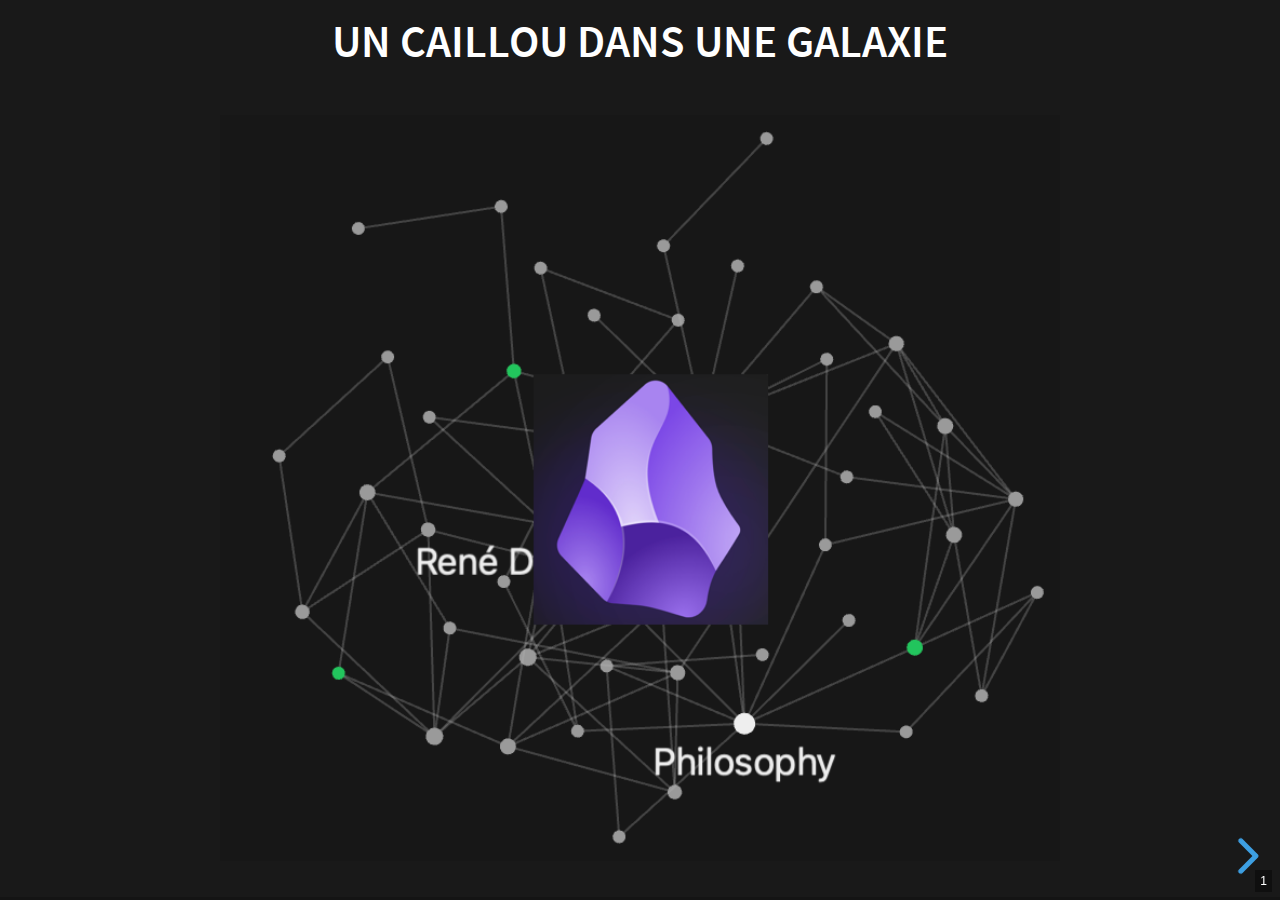
<file: docs/index.html>
<!DOCTYPE html>
<html lang="en">
  <head>
    <meta charset="utf-8" />
    <meta name="viewport" content="width=device-width, initial-scale=1.0, maximum-scale=1.0, user-scalable=no" />

    <title></title>
    <link rel="stylesheet" href="dist/reveal.css" />
    <link rel="stylesheet" href="dist/theme/black.css" id="theme" />
    <link rel="stylesheet" href="plugin/highlight/zenburn.css" />
	<link rel="stylesheet" href="css/layout.css" />
	<link rel="stylesheet" href="plugin/customcontrols/style.css">



    <script defer src="dist/fontawesome/all.min.js"></script>

	<script type="text/javascript">
		var forgetPop = true;
		function onPopState(event) {
			if(forgetPop){
				forgetPop = false;
			} else {
				parent.postMessage(event.target.location.href, "app://obsidian.md");
			}
        }
		window.onpopstate = onPopState;
		window.onmessage = event => {
			if(event.data == "reload"){
				window.document.location.reload();
			}
			forgetPop = true;
		}

		function fitElements(){
			const itemsToFit = document.getElementsByClassName('fitText');
			for (const item in itemsToFit) {
				if (Object.hasOwnProperty.call(itemsToFit, item)) {
					var element = itemsToFit[item];
					fitElement(element,1, 1000);
					element.classList.remove('fitText');
				}
			}
		}

		function fitElement(element, start, end){

			let size = (end + start) / 2;
			element.style.fontSize = `${size}px`;

			if(Math.abs(start - end) < 1){
				while(element.scrollHeight > element.offsetHeight){
					size--;
					element.style.fontSize = `${size}px`;
				}
				return;
			}

			if(element.scrollHeight > element.offsetHeight){
				fitElement(element, start, size);
			} else {
				fitElement(element, size, end);
			}		
		}


		document.onreadystatechange = () => {
			fitElements();
			if (document.readyState === 'complete') {
				if (window.location.href.indexOf("?export") != -1){
					parent.postMessage(event.target.location.href, "app://obsidian.md");
				}
				if (window.location.href.indexOf("print-pdf") != -1){
					let stateCheck = setInterval(() => {
						clearInterval(stateCheck);
						window.print();
					}, 250);
				}
			}
	};


        </script>
  </head>
  <body>
    <div class="reveal">
      <div class="slides"><section  data-markdown><script type="text/template"><!-- .slide: class="drop" -->
<div class="" style="position: absolute; left: 0px; top: 0px; height: 800px; width: 1000px; min-height: 800px; display: flex; flex-direction: column; align-items: center; justify-content: center" absolute="true">

<style>
	.blue-back {
		color: red;
		 background-color: blue;
	}
	.with-border {
		border: 1px solid red;
	}
	.md-typeset pre > code {
	    max-height: 15rem;
     }
</style>


#### Un caillou dans une galaxie 
<img src="assets/galaxyLogo.png" alt="" style="object-fit: scale-down">
</div></script></section><section  data-markdown><script type="text/template"><!-- .slide: class="drop" -->
<div class="" style="position: absolute; left: 0px; top: 0px; height: 800px; width: 1000px; min-height: 800px; display: flex; flex-direction: column; align-items: center; justify-content: center" absolute="true">

<div class="" style="position: absolute; left: 5%; top: 0%; height: 30%; width: 90%; display: flex; flex-direction: column; align-items: center; justify-content: center" >

# introduction

[landing](https://obsidian.md)
et c'est le <span class="blue-back">drame !</span>

</div>

<div class="" style="position: absolute; left: 5%; top: 30%; height: 55%; width: 50%; display: flex; flex-direction: column; align-items: center; justify-content: center" >

<split even gap="0" no-margin wrap="3" align="justify">
<img src="assets/spark.png" alt="" style="width: 400px; object-fit: fill">

<img src="assets/publish.png" alt="" style="width: 400px; object-fit: fill">

<img src="assets/sync.png" alt="" style="width: 400px; object-fit: fill">

</split>
</div>

<div class="" style="position: absolute; left: 50%; top: 30%; height: 55%; width: 45%; display: flex; flex-direction: column; align-items: center; justify-content: center" >

<img src="assets/galaxy.png" alt="" style="width: 400px; object-fit: fill">

</div>

<div class="" style="position: absolute; left: 5%; top: 85%; height: 15%; width: 90%; display: flex; flex-direction: column; align-items: center; justify-content: center" >

<img src="assets/markdownWhat.png" alt="" style="width: 200px; object-fit: fill">

</div>
</div>

<aside class="notes"><p>pour moi</p>
</aside></script></section><section  data-markdown><script type="text/template"><!-- .slide: class="drop" -->
<div class="" style="position: absolute; left: 0px; top: 0px; height: 800px; width: 1000px; min-height: 800px; display: flex; flex-direction: column; align-items: center; justify-content: center" absolute="true">

<img src="assets/markdown.png" alt="" style="object-fit: scale-down">


# <span class="blue-back">++ </span> 

basiquement pas wysiwyg

# ET...
</div></script></section><section  data-markdown><script type="text/template"><!-- .slide: class="drop" -->
<div class="" style="position: absolute; left: 0px; top: 0px; height: 800px; width: 1000px; min-height: 800px; display: flex; flex-direction: column; align-items: center; justify-content: center" absolute="true">

# plugins

14 novembre 2025 : <span style="color:red;">2676</span> !

A vot' bon coeur, y en a pour tous les goûts !
</div></script></section><section  data-markdown><script type="text/template"><!-- .slide: class="drop" -->
<div class="" style="position: absolute; left: 0px; top: 0px; height: 800px; width: 1000px; min-height: 800px; display: flex; flex-direction: column; align-items: center; justify-content: center" absolute="true">

<div class="" style="position: absolute; left: 5%; top: 0%; height: 10%; width: 90%; display: flex; flex-direction: column; align-items: center; justify-content: center" >

# MD editor
</div>

<div class="" style="position: absolute; left: 5%; top: 13%; height: 85%; width: 90%; display: flex; flex-direction: column; align-items: flex-start; justify-content: space-evenly" align="left">

- hybrid MD mode : deux modes d'édition (le livre) selon "source mode" ou non
	- source mode : sous `...`, toggle plus ou moins de détails

<img src="assets/sourceMode.png" alt="" style="display: flex; flex-direction: column; align-items: center; justify-content: center; width: 200px; object-fit: fill; align-self: center">


- reading view : le crayon. affichage lisible 


<img src="assets/sourceReading.png" alt="" style="display: flex; flex-direction: column; align-items: center; justify-content: center; width: 600px; object-fit: fill; align-self: center">


- preview : split right et ensuite "crayon" (command-click sur le livre)
</div>
</div></script></section><section  data-markdown><script type="text/template"><!-- .slide: class="drop" -->
<div class="" style="position: absolute; left: 0px; top: 0px; height: 800px; width: 1000px; min-height: 800px; display: flex; flex-direction: column; align-items: center; justify-content: center" absolute="true">

# Et mes données ?

- du texte (markdown, js, autres)
	- lisible
	- automatisations
- sur ta machine !
	- sauvegardes
	- git
- modèle commercial
	- vend la synchro multi-devices (4$/mois)
	- vend l'exposition internet (8$/mois)
</div></script></section><section  data-markdown><script type="text/template"><!-- .slide: class="drop" -->
<div class="" style="position: absolute; left: 0px; top: 0px; height: 800px; width: 1000px; min-height: 800px; display: flex; flex-direction: column; align-items: center; justify-content: center" absolute="true">

<div class="" style="position: absolute; left: 5%; top: 0%; height: 10%; width: 95%; display: flex; flex-direction: column; align-items: center; justify-content: center" >

# Bien commencer ?
</div>

<div class="" style="position: absolute; left: 5%; top: 18%; height: 15%; width: 90%; display: flex; flex-direction: column; align-items: center; justify-content: center" align="center">

avec un fil rouge<!-- .element: style="color: red" -->
</div>

<div class="" style="position: absolute; left: 5%; top: 22%; height: 70%; width: 90%; display: flex; flex-direction: column; align-items: flex-start; justify-content: space-evenly" align="left">

- feuille de temps et activités
- présentations
- dessins
- charts
</div>

<div class="" style="position: absolute; left: 5%; top: 85%; height: 15%; width: 90%; display: flex; flex-direction: column; align-items: center; justify-content: center" >

trouver les bons plugins <!-- .element: style="background: blue" -->
</div>
</div></script></section><section  data-markdown><script type="text/template"><!-- .slide: class="drop" -->
<div class="" style="position: absolute; left: 0px; top: 0px; height: 800px; width: 1000px; min-height: 800px; display: flex; flex-direction: column; align-items: center; justify-content: center" absolute="true">

# Feuille de temps et activités

<img src="assets/horariresActivites.png" alt="" style="object-fit: scale-down">
</div></script></section><section  data-markdown><script type="text/template"><!-- .slide: class="drop" -->
<div class="" style="position: absolute; left: 0px; top: 0px; height: 800px; width: 1000px; min-height: 800px; display: flex; flex-direction: column; align-items: center; justify-content: center" absolute="true">

# Feuille de temps et activités

- [tasks](https://github.com/obsidian-tasks-group/obsidian-tasks) : base pour les activités
<img src="assets/tasks_plugin_acme.png" alt="" style="width: 400px; object-fit: fill">


- [dataview](https://github.com/blacksmithgu/obsidian-dataview) : vault as a database via API, JavaScript

- [journal](https://github.com/srg-kostyrko/obsidian-journal) : organiser ses notes
</div></script></section><section  data-markdown><script type="text/template"><!-- .slide: class="drop" -->
<div class="" style="position: absolute; left: 0px; top: 0px; height: 800px; width: 1000px; min-height: 800px; display: flex; flex-direction: column; align-items: center; justify-content: center" absolute="true">

<div class="" style="position: absolute; left: 5%; top: 0%; height: 10%; width: 95%; display: flex; flex-direction: column; align-items: center; justify-content: center" >

# tasks (plugin)
</div>

<div class="" style="position: absolute; left: 5%; top: 15%; height: 90%; width: 45%; display: flex; flex-direction: column; align-items: flex-start; justify-content: space-evenly" align="left">

<img src="assets/tasks.png" alt="" style="width: 350px; object-fit: fill">

</div>

<div class="" style="position: absolute; left: 55%; top: 15%; height: 90%; width: 45%; display: flex; flex-direction: column; align-items: flex-start; justify-content: space-evenly" align="left">

<img src="assets/taskDaily.png" alt="" style="width: 350px; object-fit: fill">

</div>
</div></script></section><section  data-markdown><script type="text/template"><!-- .slide: class="drop" -->
<div class="" style="position: absolute; left: 0px; top: 0px; height: 800px; width: 1000px; min-height: 800px; display: flex; flex-direction: column; align-items: center; justify-content: center" absolute="true">

<div class="" style="position: absolute; left: 5%; top: 0%; height: 10%; width: 95%; display: flex; flex-direction: column; align-items: center; justify-content: center" >

# tasks (plugin)
</div>

<div class="" style="position: absolute; left: 5%; top: 15%; height: 10%; width: 95%; display: flex; flex-direction: column; align-items: flex-start; justify-content: space-evenly" align="left">

- commencer petit
</div>

<div class="" style="position: absolute; left: 5%; top: 28%; height: 70%; width: 95%; display: flex; flex-direction: column; align-items: center; justify-content: center" >

````markdown
   ```tasks

   ```
````

<img src="assets/tasks_plugin_mini.png" alt="" style="width: 500px; object-fit: fill">

</div>
</div></script></section><section  data-markdown><script type="text/template"><!-- .slide: class="drop" -->
<div class="" style="position: absolute; left: 0px; top: 0px; height: 800px; width: 1000px; min-height: 800px; display: flex; flex-direction: column; align-items: center; justify-content: center" absolute="true">

<div class="" style="position: absolute; left: 5%; top: 0%; height: 10%; width: 95%; display: flex; flex-direction: column; align-items: center; justify-content: center" >

# tasks (plugin)
</div>

<div class="" style="position: absolute; left: 5%; top: 15%; height: 10%; width: 95%; display: flex; flex-direction: column; align-items: flex-start; justify-content: space-evenly" align="left">

- filtrage
 </div>

<div class="" style="position: absolute; left: 0%; top: 28%; height: 80%; width: 70%; display: flex; flex-direction: column; align-items: center; justify-content: center" >

````markdown
```tasks
(tags includes AM) OR (tags includes PM)
short mode
hide edit button
hide backlink
```
````
</div>
<div class="" style="position: absolute; left: 70%; top: 28%; height: 80%; width: 30%; display: flex; flex-direction: column; align-items: center; justify-content: center" >

<img src="assets/tasks_plugin_filter.png" alt="" style="width: 300px; object-fit: fill">

</div>
</div></script></section><section  data-markdown><script type="text/template"><!-- .slide: class="drop" -->
<div class="" style="position: absolute; left: 0px; top: 0px; height: 800px; width: 1000px; min-height: 800px; display: flex; flex-direction: column; align-items: center; justify-content: center" absolute="true">

<div class="" style="position: absolute; left: 5%; top: 0%; height: 10%; width: 95%; display: flex; flex-direction: column; align-items: center; justify-content: center" >

# dataview (plugin)
</div>

<div class="" style="position: absolute; left: 5%; top: 15%; height: 10%; width: 95%; display: flex; flex-direction: column; align-items: flex-start; justify-content: space-evenly" align="left">

- on prépare la suite
</div>

<div class="" style="position: absolute; left: 5%; top: 28%; height: 80%; width: 95%; display: flex; flex-direction: column; align-items: center; justify-content: center" >


````markdown
```dataview
TASK
WHERE contains(tags, "#AM") OR contains(tags, "#PM")
GROUP BY file.link
```
````

<img src="assets/dataview.png" alt="" style="width: 500px; object-fit: fill">

</div>
</div></script></section><section  data-markdown><script type="text/template"><!-- .slide: class="drop" -->
<div class="" style="position: absolute; left: 0px; top: 0px; height: 800px; width: 1000px; min-height: 800px; display: flex; flex-direction: column; align-items: center; justify-content: center" absolute="true">

<div class="" style="position: absolute; left: 5%; top: 0%; height: 10%; width: 95%; display: flex; flex-direction: column; align-items: center; justify-content: center" >

# dataviewJs
</div>

<div class="" style="position: absolute; left: 5%; top: 15%; height: 10%; width: 95%; display: flex; flex-direction: column; align-items: flex-start; justify-content: space-evenly" align="left">

- Enfin !
</div>

<div class="" style="font-size: 20px; position: absolute; left: 0%; top: 25%; height: 90%; width: 100%; display: flex; flex-direction: column; align-items: center; justify-content: center" align="center">


````markdown
```dataviewjs
function minutes(str) {
  let items = str.split(" ");
  let startItems = items[0].split(":"),
      endItems = items[1].split(":");
  let result = +endItems[0] * 60 + +endItems[1] - (+startItems[0] * 60 + +startItems[1])
  return result
};
function hm(minutes) {
  return String(Math.floor(minutes / 60)).padStart(2, "0") + ":" + String(minutes % 60).padStart(2, "0")
};

let tasks = dv.pages()
  .where(p => p.file && p.file.path && !p.file.path.includes("templates/"))
  .file.tasks.filter(t => ['#AM', '#PM'].some(tag => t.tags.includes(tag)));

let tableData = [];
for (let group of tasks.groupBy(t => t.path)) {
  let pathItems = group.key.split("/")
  let date = pathItems[pathItems.length - 1].split(".")[0]
  let dailies = group.rows
  let am = dailies[0]
  let pm = dailies[1]
  let totalMinutes = minutes(am.text) + minutes(pm.text)
  let duration = hm(totalMinutes)
  let details = am.text + " " + pm.text
  tableData.push([date, duration, details])
}

dv.table(["Date", "Durée", "Détails"], tableData)
```
````
</div>
</div></script></section><section  data-markdown><script type="text/template"><!-- .slide: class="drop" -->
<div class="" style="position: absolute; left: 0px; top: 0px; height: 800px; width: 1000px; min-height: 800px; display: flex; flex-direction: column; align-items: center; justify-content: center" absolute="true">

# dataviewJs

<img src="assets/dataviewJs.png" alt="" style="object-fit: scale-down">
</div></script></section><section  data-markdown><script type="text/template"><!-- .slide: class="drop" -->
<div class="" style="position: absolute; left: 0px; top: 0px; height: 800px; width: 1000px; min-height: 800px; display: flex; flex-direction: column; align-items: center; justify-content: center" absolute="true">

<div class="" style="position: absolute; left: 5%; top: 0%; height: 10%; width: 95%; display: flex; flex-direction: column; align-items: center; justify-content: center" >

# journal (plugin)
</div>

<div class="" style="font-size: 32px; position: absolute; left: 5%; top: 10%; height: 80%; width: 35%; display: flex; flex-direction: column; align-items: center; justify-content: center" >

````markdown

# calendar
```calendar-timeline
mode: month
```

# shelf Work
```journals-home
show:
  - day
scale: 2
separator: " | "
shelf: Work
```
````
</div>

<div class="" style="position: absolute; left: 40%; top: 10%; height: 80%; width: 55%; display: flex; flex-direction: column; align-items: center; justify-content: center" >

<img src="assets/journal.png" alt="" style="width: 500px; object-fit: fill">

</div>
</div></script></section><section  data-markdown><script type="text/template"><!-- .slide: class="drop" -->
<div class="" style="position: absolute; left: 0px; top: 0px; height: 800px; width: 1000px; min-height: 800px; display: flex; flex-direction: column; align-items: center; justify-content: center" absolute="true">

# Présentations

C'est pas powerpoint ou prezi

<img src="assets/advSlidesExample.png" alt="" style="object-fit: scale-down">
</div></script></section><section  data-markdown><script type="text/template"><!-- .slide: class="drop" -->
<div class="" style="position: absolute; left: 0px; top: 0px; height: 800px; width: 1000px; min-height: 800px; display: flex; flex-direction: column; align-items: center; justify-content: center" absolute="true">

# Advanced slides

- pas wysiwyg
	- layouts
	- css
- export HTML (dans preview)
	- github pages
- efforts sur un template ?

- [advanced slides](https://github.com/MSzturc/obsidian-advanced-slides)
</div></script></section><section  data-markdown><script type="text/template"><!-- .slide: class="drop" -->
<div class="" style="position: absolute; left: 0px; top: 0px; height: 800px; width: 1000px; min-height: 800px; display: flex; flex-direction: column; align-items: center; justify-content: center" absolute="true">

# Annoter des copies d'écran

- re-tester IA
- et sans doute beaucoup d'autres choses
</div></script></section><section  data-markdown><script type="text/template"><!-- .slide: class="drop" -->
<div class="" style="position: absolute; left: 0px; top: 0px; height: 800px; width: 1000px; min-height: 800px; display: flex; flex-direction: column; align-items: center; justify-content: center" absolute="true">

# excalidraw


<img src="assets/issuesGithub.png" alt="" style="object-fit: scale-down">


- [excalidraw](https://github.com/zsviczian/obsidian-excalidraw-plugin)
</div></script></section><section  data-markdown><script type="text/template"><!-- .slide: class="drop" -->
<div class="" style="position: absolute; left: 0px; top: 0px; height: 800px; width: 1000px; min-height: 800px; display: flex; flex-direction: column; align-items: center; justify-content: center" absolute="true">

# des séries

<img src="assets/series.png" alt="" style="object-fit: scale-down">
</div></script></section><section  data-markdown><script type="text/template"><!-- .slide: class="drop" -->
<div class="" style="position: absolute; left: 0px; top: 0px; height: 800px; width: 1000px; min-height: 800px; display: flex; flex-direction: column; align-items: center; justify-content: center" absolute="true">

# charts (plugin)

- pas très riche en type de charts
- rapide et unifié
- éditable et écrivable
	- mode texte comme le reste
- [charts](https://github.com/phibr0/obsidian-charts)
</div></script></section><section  data-markdown><script type="text/template"><!-- .slide: class="drop" -->
<div class="" style="position: absolute; left: 0px; top: 0px; height: 800px; width: 1000px; min-height: 800px; display: flex; flex-direction: column; align-items: center; justify-content: center" absolute="true">

# calculs

- sommes
- colonnes, lignes

<img src="assets/miniCalc.png" alt="" style="object-fit: scale-down">
</div></script></section><section  data-markdown><script type="text/template"><!-- .slide: class="drop" -->
<div class="" style="position: absolute; left: 0px; top: 0px; height: 800px; width: 1000px; min-height: 800px; display: flex; flex-direction: column; align-items: center; justify-content: center" absolute="true">

<div class="" style="position: absolute; left: 5%; top: 0%; height: 10%; width: 95%; display: flex; flex-direction: column; align-items: center; justify-content: center" >

# "mini" Excel
</div>

<div class="" style="position: absolute; left: 5%; top: 10%; height: 50%; width: 90%; display: flex; flex-direction: column; align-items: center; justify-content: center" >

- formules simples
- décoration/édition des tableaux

- [CalcCraft](https://github.com/klaudyu/CalcCraft)
</div>

<div class="" style="position: absolute; left: 3%; top: 55%; height: 30%; width: 45%; display: flex; flex-direction: column; align-items: center; justify-content: center" >

<img src="assets/calcCraft_source.png" alt="" style="width: 400px; object-fit: fill">

</div>
<div class="" style="position: absolute; left: 52%; top: 55%; height: 30%; width: 45%; display: flex; flex-direction: column; align-items: center; justify-content: center" >

<img src="assets/calcCraft_edit.png" alt="" style="width: 400px; object-fit: fill">

</div>

<div class="" style="position: absolute; left: 3%; top: 85%; height: 30%; width: 90%; display: flex; flex-direction: column; align-items: center; justify-content: center" >

<img src="assets/calcCraft_source_courir.png" alt="" style="object-fit: scale-down">

</div>
</div></script></section><section  data-markdown><script type="text/template"><!-- .slide: class="drop" -->
<div class="" style="position: absolute; left: 0px; top: 0px; height: 800px; width: 1000px; min-height: 800px; display: flex; flex-direction: column; align-items: center; justify-content: center" absolute="true">

# git (plugin)

- ToDo

- [just do git!](https://github.com/Vinzent03/obsidian-git)
</div></script></section><section  data-markdown><script type="text/template"><!-- .slide: class="drop" -->
<div class="" style="position: absolute; left: 0px; top: 0px; height: 800px; width: 1000px; min-height: 800px; display: flex; flex-direction: column; align-items: center; justify-content: center" absolute="true">

# Combien ?

- [synch](https://obsidian.md/sync) : **48$ / an / personne**, un vault
	- synch mutli-devices
	- peut se faire en perso (git, nextCloud, ...)
- [publish](https://obsidian.md/publish) : **96$ / an / personne**
	- publication de site statique
	- collaboration sur un vault
	- mot de passe
- pas de licence commerciale
</div></script></section></div>
    </div>

    <script src="dist/reveal.js"></script>

    <script src="plugin/markdown/markdown.js"></script>
    <script src="plugin/highlight/highlight.js"></script>
    <script src="plugin/zoom/zoom.js"></script>
    <script src="plugin/notes/notes.js"></script>
    <script src="plugin/math/math.js"></script>
	<script src="plugin/mermaid/mermaid.js"></script>
	<script src="plugin/chart/chart.min.js"></script>
	<script src="plugin/chart/plugin.js"></script>
	<script src="plugin/customcontrols/plugin.js"></script>

    <script>
      function extend() {
        var target = {};
        for (var i = 0; i < arguments.length; i++) {
          var source = arguments[i];
          for (var key in source) {
            if (source.hasOwnProperty(key)) {
              target[key] = source[key];
            }
          }
        }
        return target;
      }

	  function isLight(color) {
		let hex = color.replace('#', '');

		// convert #fff => #ffffff
		if(hex.length == 3){
			hex = `${hex[0]}${hex[0]}${hex[1]}${hex[1]}${hex[2]}${hex[2]}`;
		}

		const c_r = parseInt(hex.substr(0, 2), 16);
		const c_g = parseInt(hex.substr(2, 2), 16);
		const c_b = parseInt(hex.substr(4, 2), 16);
		const brightness = ((c_r * 299) + (c_g * 587) + (c_b * 114)) / 1000;
		return brightness > 155;
	}

	var bgColor = getComputedStyle(document.documentElement).getPropertyValue('--r-background-color').trim();
	var isLight = isLight(bgColor);

	if(isLight){
		document.body.classList.add('has-light-background');
	} else {
		document.body.classList.add('has-dark-background');
	}

      // default options to init reveal.js
      var defaultOptions = {
        controls: true,
        progress: true,
        history: true,
        center: true,
        transition: 'default', // none/fade/slide/convex/concave/zoom
        plugins: [
          RevealMarkdown,
          RevealHighlight,
          RevealZoom,
          RevealNotes,
          RevealMath.MathJax3,
		  RevealMermaid,
		  RevealChart,
		  RevealCustomControls,
        ],


    	allottedTime: 120 * 1000,

		mathjax3: {
			mathjax: 'plugin/math/mathjax/tex-mml-chtml.js',
		},
		markdown: {
		  gfm: true,
		  mangle: true,
		  pedantic: false,
		  smartLists: false,
		  smartypants: false,
		},

		mermaid: {
			theme: isLight ? 'default' : 'dark',
		},

		customcontrols: {
			controls: [
			]
		},
      };

      // options from URL query string
      var queryOptions = Reveal().getQueryHash() || {};

      var options = extend(defaultOptions, {"width":1000,"height":800,"margin":0.04,"controls":true,"progress":true,"slideNumber":true,"transition":"slide","transitionSpeed":"default"}, queryOptions);
    </script>

    <script>
      Reveal.initialize(options);
    </script>
  </body>

  <!-- created with Advanced Slides -->
</html>
</file>
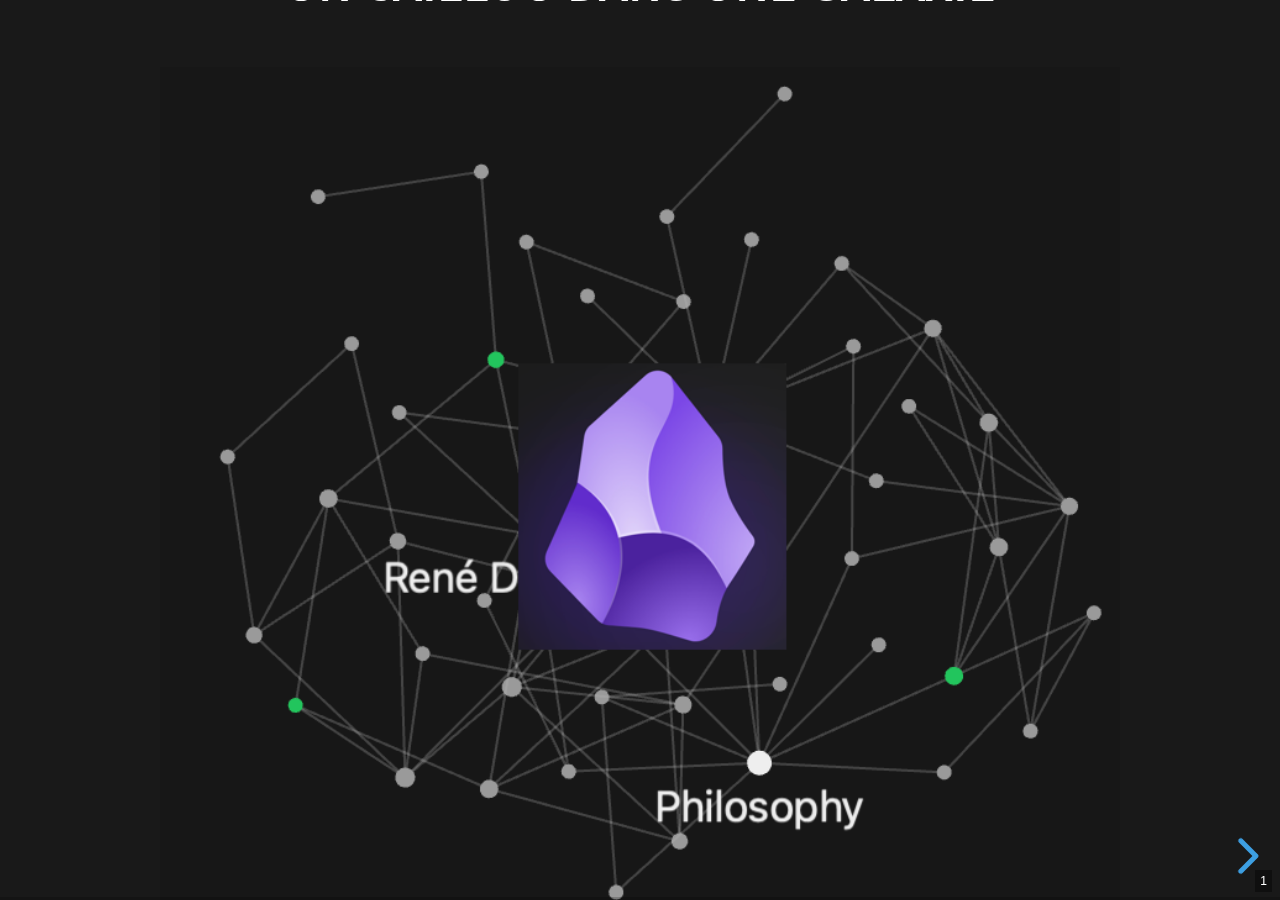
<file: presentationObsidian/index.html>
<!DOCTYPE html>
<html lang="en">
  <head>
    <meta charset="utf-8" />
    <meta name="viewport" content="width=device-width, initial-scale=1.0, maximum-scale=1.0, user-scalable=no" />

    <title></title>
    <link rel="stylesheet" href="dist/reveal.css" />
    <link rel="stylesheet" href="dist/theme/black.css" id="theme" />
    <link rel="stylesheet" href="plugin/highlight/zenburn.css" />
	<link rel="stylesheet" href="css/layout.css" />
	<link rel="stylesheet" href="plugin/customcontrols/style.css">



    <script defer src="dist/fontawesome/all.min.js"></script>

	<script type="text/javascript">
		var forgetPop = true;
		function onPopState(event) {
			if(forgetPop){
				forgetPop = false;
			} else {
				parent.postMessage(event.target.location.href, "app://obsidian.md");
			}
        }
		window.onpopstate = onPopState;
		window.onmessage = event => {
			if(event.data == "reload"){
				window.document.location.reload();
			}
			forgetPop = true;
		}

		function fitElements(){
			const itemsToFit = document.getElementsByClassName('fitText');
			for (const item in itemsToFit) {
				if (Object.hasOwnProperty.call(itemsToFit, item)) {
					var element = itemsToFit[item];
					fitElement(element,1, 1000);
					element.classList.remove('fitText');
				}
			}
		}

		function fitElement(element, start, end){

			let size = (end + start) / 2;
			element.style.fontSize = `${size}px`;

			if(Math.abs(start - end) < 1){
				while(element.scrollHeight > element.offsetHeight){
					size--;
					element.style.fontSize = `${size}px`;
				}
				return;
			}

			if(element.scrollHeight > element.offsetHeight){
				fitElement(element, start, size);
			} else {
				fitElement(element, size, end);
			}		
		}


		document.onreadystatechange = () => {
			fitElements();
			if (document.readyState === 'complete') {
				if (window.location.href.indexOf("?export") != -1){
					parent.postMessage(event.target.location.href, "app://obsidian.md");
				}
				if (window.location.href.indexOf("print-pdf") != -1){
					let stateCheck = setInterval(() => {
						clearInterval(stateCheck);
						window.print();
					}, 250);
				}
			}
	};


        </script>
  </head>
  <body>
    <div class="reveal">
      <div class="slides"><section  data-markdown><script type="text/template"><!-- .slide: class="drop" -->
<div class="" style="position: absolute; left: 0px; top: 0px; height: 700px; width: 960px; min-height: 700px; display: flex; flex-direction: column; align-items: center; justify-content: center" absolute="true">

<style>
	.blue-back {
		color: red;
		 background-color: blue;
	}
	.with-border {
		border: 1px solid red;
	}
</style>


#### Un caillou dans une galaxie 
<img src="assets/galaxyLogo.png" alt="" style="object-fit: scale-down">
</div></script></section><section  data-markdown><script type="text/template"><!-- .slide: class="drop" -->
<div class="" style="position: absolute; left: 0px; top: 0px; height: 700px; width: 960px; min-height: 700px; display: flex; flex-direction: column; align-items: center; justify-content: center" absolute="true">

<div class="" style="position: absolute; left: 5%; top: 0%; height: 30%; width: 90%; display: flex; flex-direction: column; align-items: center; justify-content: center" >

# introduction

[landing](https://obsidian.md)
et c'est le <span class="blue-back">drame !</span>

</div>

<div class="" style="position: absolute; left: 5%; top: 30%; height: 55%; width: 50%; display: flex; flex-direction: column; align-items: center; justify-content: center" >

<split even gap="0" no-margin wrap="3" align="justify">
<img src="assets/spark.png" alt="" style="width: 400px; object-fit: fill">

<img src="assets/publish.png" alt="" style="width: 400px; object-fit: fill">

<img src="assets/sync.png" alt="" style="width: 400px; object-fit: fill">

</split>
</div>

<div class="" style="position: absolute; left: 50%; top: 30%; height: 55%; width: 45%; display: flex; flex-direction: column; align-items: center; justify-content: center" >

<img src="assets/galaxy.png" alt="" style="width: 400px; object-fit: fill">

</div>

<div class="" style="position: absolute; left: 5%; top: 85%; height: 15%; width: 90%; display: flex; flex-direction: column; align-items: center; justify-content: center" >

<img src="assets/markdownWhat.png" alt="" style="width: 200px; object-fit: fill">

</div>
</div>

<aside class="notes"><p>pour moi</p>
</aside></script></section><section  data-markdown><script type="text/template"><!-- .slide: class="drop" -->
<div class="" style="position: absolute; left: 0px; top: 0px; height: 700px; width: 960px; min-height: 700px; display: flex; flex-direction: column; align-items: center; justify-content: center" absolute="true">

<img src="assets/markdown.png" alt="" style="object-fit: scale-down">


# <span class="blue-back">++ </span> 

basiquement pas wysiwyg

# MAIS
</div></script></section><section  data-markdown><script type="text/template"><!-- .slide: class="drop" -->
<div class="" style="position: absolute; left: 0px; top: 0px; height: 700px; width: 960px; min-height: 700px; display: flex; flex-direction: column; align-items: center; justify-content: center" absolute="true">

# plugins

14 novembre 2025 : 2676 !
</div></script></section><section  data-markdown><script type="text/template"><!-- .slide: class="drop" -->
<div class="" style="position: absolute; left: 0px; top: 0px; height: 700px; width: 960px; min-height: 700px; display: flex; flex-direction: column; align-items: center; justify-content: center" absolute="true">

# MD editor

- hybrid MD mode : deux modes d'édition (le livre) selon "source mode" ou non
	- source mode : sous `...`, toggle plus ou moins de détails
- reading view : le crayon
	- affichage lisible

<img src="assets/sourceReading.png" alt="" style="object-fit: scale-down">

- vertical split: split right et ensuite "crayon" (command-click sur le livre)
</div></script></section><section  data-markdown><script type="text/template"><!-- .slide: class="drop" -->
<div class="" style="position: absolute; left: 0px; top: 0px; height: 700px; width: 960px; min-height: 700px; display: flex; flex-direction: column; align-items: center; justify-content: center" absolute="true">

# Bien commencer

avec un fil rouge<!-- .element: style="color: red" -->

- feuille de temps et activités
- présentations
- dessins
- charts

trouver les bons plugins <!-- .element: style="background: blue" -->
</div></script></section><section  data-markdown><script type="text/template"><!-- .slide: class="drop" -->
<div class="" style="position: absolute; left: 0px; top: 0px; height: 700px; width: 960px; min-height: 700px; display: flex; flex-direction: column; align-items: center; justify-content: center" absolute="true">

# Feuille de temps et activités

- [tasks](https://github.com/obsidian-tasks-group/obsidian-tasks) : base pour les activités
<img src="assets/tasks_plugin_acme.png" alt="" style="width: 400px; object-fit: fill">


- [dataview](https://github.com/blacksmithgu/obsidian-dataview) : vault as a database via API, JavaScript

- [journal](https://github.com/srg-kostyrko/obsidian-journal) : organiser ses notes
</div></script></section><section  data-markdown><script type="text/template"><!-- .slide: class="drop" -->
<div class="" style="position: absolute; left: 0px; top: 0px; height: 700px; width: 960px; min-height: 700px; display: flex; flex-direction: column; align-items: center; justify-content: center" absolute="true">

# tasks (plugin)

<img src="assets/tasks.png" alt="" style="object-fit: scale-down">
</div></script></section><section  data-markdown><script type="text/template"><!-- .slide: class="drop" -->
<div class="" style="position: absolute; left: 0px; top: 0px; height: 700px; width: 960px; min-height: 700px; display: flex; flex-direction: column; align-items: center; justify-content: center" absolute="true">

# tasks (plugin)

- commencer petit

````markdown
   ```tasks

   ```
````

<img src="assets/tasks_plugin_mini.png" alt="" style="object-fit: scale-down">
</div></script></section><section  data-markdown><script type="text/template"><!-- .slide: class="drop" -->
<div class="" style="position: absolute; left: 0px; top: 0px; height: 700px; width: 960px; min-height: 700px; display: flex; flex-direction: column; align-items: center; justify-content: center" absolute="true">

# tasks (plugin)
- filtrage
 
````markdown
```tasks
(tags includes AM) OR (tags includes PM)
short mode
hide edit button
hide backlink
```
````

<img src="assets/tasks_plugin_filter.png" alt="" style="object-fit: scale-down">
</div></script></section><section  data-markdown><script type="text/template"><!-- .slide: class="drop" -->
<div class="" style="position: absolute; left: 0px; top: 0px; height: 700px; width: 960px; min-height: 700px; display: flex; flex-direction: column; align-items: center; justify-content: center" absolute="true">

# dataview (plugin)


````markdown
```dataview
TASK
WHERE contains(tags, "#AM") OR contains(tags, "#PM")
GROUP BY file.link
```
````
</div></script></section><section  data-markdown><script type="text/template"><!-- .slide: class="drop" -->
<div class="" style="position: absolute; left: 0px; top: 0px; height: 700px; width: 960px; min-height: 700px; display: flex; flex-direction: column; align-items: center; justify-content: center" absolute="true">

# dataviewjs (plugin)

````markdown
```dataviewjs

function minutes(str) {
  let items = str.split(" ");
  let startItems = items[0].split(":"),
      endItems = items[1].split(":");
  let result = +endItems[0] * 60 + +endItems[1] - (+startItems[0] * 60 + +startItems[1])
  return result
};
function hm(minutes) {
  return String(Math.floor(minutes / 60)).padStart(2, "0") + ":" + String(minutes % 60).padStart(2, "0")
};

let tasks = dv.pages()
  .where(p => p.file && p.file.path && !p.file.path.includes("templates/"))
  .file.tasks.filter(t => ['#AM', '#PM'].some(tag => t.tags.includes(tag)));

let tableData = [];
for (let group of tasks.groupBy(t => t.path)) {
  let pathItems = group.key.split("/")
  let date = pathItems[pathItems.length - 1].split(".")[0]
  let dailies = group.rows
  let am = dailies[0]
  let pm = dailies[1]
  let totalMinutes = minutes(am.text) + minutes(pm.text)
  let duration = hm(totalMinutes)
  let details = am.text + " " + pm.text
  tableData.push([date, duration, details])
}

dv.table(["Date", "Durée", "Détails"], tableData)
```
````
</div></script></section><section  data-markdown><script type="text/template"><!-- .slide: class="drop" -->
<div class="" style="position: absolute; left: 0px; top: 0px; height: 700px; width: 960px; min-height: 700px; display: flex; flex-direction: column; align-items: center; justify-content: center" absolute="true">

# journal (plugin)

````markdown

````
</div></script></section><section  data-markdown><script type="text/template"><!-- .slide: class="drop" -->
<div class="" style="position: absolute; left: 0px; top: 0px; height: 700px; width: 960px; min-height: 700px; display: flex; flex-direction: column; align-items: center; justify-content: center" absolute="true">

# Général

- [advanced slides](https://github.com/MSzturc/obsidian-advanced-slides)
- [git](https://github.com/Vinzent03/obsidian-git) just do git!
- [excalidraw](https://github.com/zsviczian/obsidian-excalidraw-plugin)
</div></script></section><section  data-markdown><script type="text/template"><!-- .slide: class="drop" -->
<div class="" style="position: absolute; left: 0px; top: 0px; height: 700px; width: 960px; min-height: 700px; display: flex; flex-direction: column; align-items: center; justify-content: center" absolute="true">

## WoW AH

- [charts](https://github.com/phibr0/obsidian-charts)
</div></script></section></div>
    </div>

    <script src="dist/reveal.js"></script>

    <script src="plugin/markdown/markdown.js"></script>
    <script src="plugin/highlight/highlight.js"></script>
    <script src="plugin/zoom/zoom.js"></script>
    <script src="plugin/notes/notes.js"></script>
    <script src="plugin/math/math.js"></script>
	<script src="plugin/mermaid/mermaid.js"></script>
	<script src="plugin/chart/chart.min.js"></script>
	<script src="plugin/chart/plugin.js"></script>
	<script src="plugin/customcontrols/plugin.js"></script>

    <script>
      function extend() {
        var target = {};
        for (var i = 0; i < arguments.length; i++) {
          var source = arguments[i];
          for (var key in source) {
            if (source.hasOwnProperty(key)) {
              target[key] = source[key];
            }
          }
        }
        return target;
      }

	  function isLight(color) {
		let hex = color.replace('#', '');

		// convert #fff => #ffffff
		if(hex.length == 3){
			hex = `${hex[0]}${hex[0]}${hex[1]}${hex[1]}${hex[2]}${hex[2]}`;
		}

		const c_r = parseInt(hex.substr(0, 2), 16);
		const c_g = parseInt(hex.substr(2, 2), 16);
		const c_b = parseInt(hex.substr(4, 2), 16);
		const brightness = ((c_r * 299) + (c_g * 587) + (c_b * 114)) / 1000;
		return brightness > 155;
	}

	var bgColor = getComputedStyle(document.documentElement).getPropertyValue('--r-background-color').trim();
	var isLight = isLight(bgColor);

	if(isLight){
		document.body.classList.add('has-light-background');
	} else {
		document.body.classList.add('has-dark-background');
	}

      // default options to init reveal.js
      var defaultOptions = {
        controls: true,
        progress: true,
        history: true,
        center: true,
        transition: 'default', // none/fade/slide/convex/concave/zoom
        plugins: [
          RevealMarkdown,
          RevealHighlight,
          RevealZoom,
          RevealNotes,
          RevealMath.MathJax3,
		  RevealMermaid,
		  RevealChart,
		  RevealCustomControls,
        ],


    	allottedTime: 120 * 1000,

		mathjax3: {
			mathjax: 'plugin/math/mathjax/tex-mml-chtml.js',
		},
		markdown: {
		  gfm: true,
		  mangle: true,
		  pedantic: false,
		  smartLists: false,
		  smartypants: false,
		},

		mermaid: {
			theme: isLight ? 'default' : 'dark',
		},

		customcontrols: {
			controls: [
			]
		},
      };

      // options from URL query string
      var queryOptions = Reveal().getQueryHash() || {};

      var options = extend(defaultOptions, {"width":960,"height":700,"margin":0.04,"controls":true,"progress":true,"slideNumber":true,"transition":"slide","transitionSpeed":"default"}, queryOptions);
    </script>

    <script>
      Reveal.initialize(options);
    </script>
  </body>

  <!-- created with Advanced Slides -->
</html>
</file>
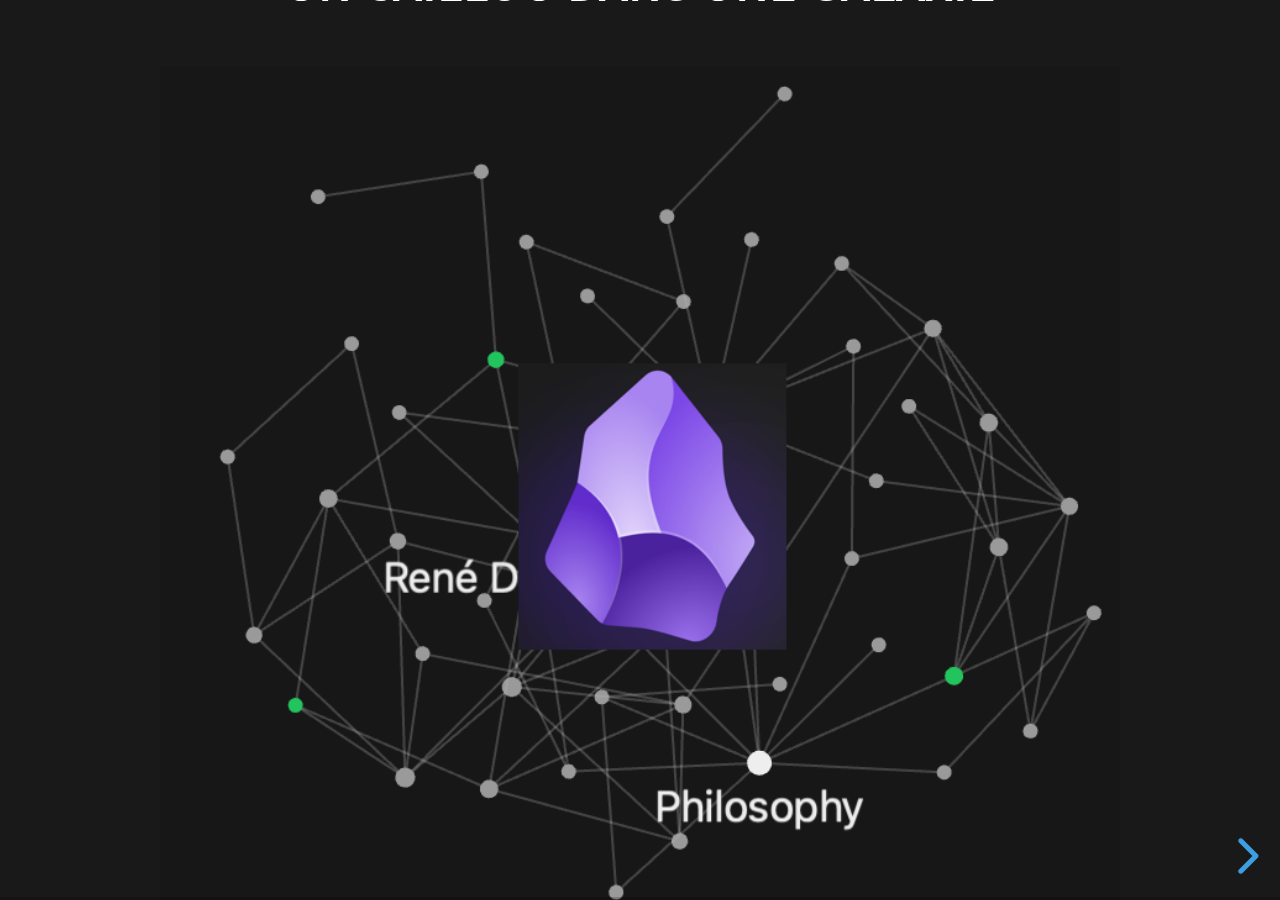
<file: Présentation/index.html>
<!DOCTYPE html>
<html lang="en">
  <head>
    <meta charset="utf-8" />
    <meta name="viewport" content="width=device-width, initial-scale=1.0, maximum-scale=1.0, user-scalable=no" />

    <title></title>
    <link rel="stylesheet" href="dist/reveal.css" />
    <link rel="stylesheet" href="dist/theme/black.css" id="theme" />
    <link rel="stylesheet" href="plugin/highlight/zenburn.css" />
	<link rel="stylesheet" href="css/layout.css" />
	<link rel="stylesheet" href="plugin/customcontrols/style.css">



    <script defer src="dist/fontawesome/all.min.js"></script>

	<script type="text/javascript">
		var forgetPop = true;
		function onPopState(event) {
			if(forgetPop){
				forgetPop = false;
			} else {
				parent.postMessage(event.target.location.href, "app://obsidian.md");
			}
        }
		window.onpopstate = onPopState;
		window.onmessage = event => {
			if(event.data == "reload"){
				window.document.location.reload();
			}
			forgetPop = true;
		}

		function fitElements(){
			const itemsToFit = document.getElementsByClassName('fitText');
			for (const item in itemsToFit) {
				if (Object.hasOwnProperty.call(itemsToFit, item)) {
					var element = itemsToFit[item];
					fitElement(element,1, 1000);
					element.classList.remove('fitText');
				}
			}
		}

		function fitElement(element, start, end){

			let size = (end + start) / 2;
			element.style.fontSize = `${size}px`;

			if(Math.abs(start - end) < 1){
				while(element.scrollHeight > element.offsetHeight){
					size--;
					element.style.fontSize = `${size}px`;
				}
				return;
			}

			if(element.scrollHeight > element.offsetHeight){
				fitElement(element, start, size);
			} else {
				fitElement(element, size, end);
			}		
		}


		document.onreadystatechange = () => {
			fitElements();
			if (document.readyState === 'complete') {
				if (window.location.href.indexOf("?export") != -1){
					parent.postMessage(event.target.location.href, "app://obsidian.md");
				}
				if (window.location.href.indexOf("print-pdf") != -1){
					let stateCheck = setInterval(() => {
						clearInterval(stateCheck);
						window.print();
					}, 250);
				}
			}
	};


        </script>
  </head>
  <body>
    <div class="reveal">
      <div class="slides"><section  data-markdown><script type="text/template"><!-- .slide: class="drop" -->
<div class="" style="position: absolute; left: 0px; top: 0px; height: 700px; width: 960px; min-height: 700px; display: flex; flex-direction: column; align-items: center; justify-content: center" absolute="true">

#### Un caillou dans une galaxie 

<img src="assets/galaxyLogo.png" alt="" style="object-fit: scale-down">
</div></script></section><section  data-markdown><script type="text/template"><!-- .slide: class="drop" -->
<div class="" style="position: absolute; left: 0px; top: 0px; height: 700px; width: 960px; min-height: 700px; display: flex; flex-direction: column; align-items: center; justify-content: center" absolute="true">

# introduction

[landing](https://obsidian.md)
et c'est le drame !

<img src="assets/spark.png" alt="" style="width: 200px; object-fit: fill">

<img src="assets/publish.png" alt="" style="width: 200px; object-fit: fill">

<img src="assets/galaxy.png" alt="" style="width: 200px; object-fit: fill">
<img src="assets/markdownWhat.png" alt="" style="width: 100px; object-fit: fill">

<img src="assets/sync.png" alt="" style="width: 200px; object-fit: fill">
</div>

<aside class="notes"><p>pour moi</p>
</aside></script></section><section  data-markdown><script type="text/template"><!-- .slide: class="drop" -->
<div class="" style="position: absolute; left: 0px; top: 0px; height: 700px; width: 960px; min-height: 700px; display: flex; flex-direction: column; align-items: center; justify-content: center" absolute="true">

<img src="assets/markdown.png" alt="" style="object-fit: scale-down">


# ++

basiquement pas wisiwig

# MAIS
</div></script></section><section  data-markdown><script type="text/template"><!-- .slide: class="drop" -->
<div class="" style="position: absolute; left: 0px; top: 0px; height: 700px; width: 960px; min-height: 700px; display: flex; flex-direction: column; align-items: center; justify-content: center" absolute="true">

# plugins

14 novembre 2025 : 2676 !
</div></script></section><section  data-markdown><script type="text/template"><!-- .slide: class="drop" -->
<div class="" style="position: absolute; left: 0px; top: 0px; height: 700px; width: 960px; min-height: 700px; display: flex; flex-direction: column; align-items: center; justify-content: center" absolute="true">

Général
- [advanced slides](https://github.com/MSzturc/obsidian-advanced-slides)
- [git](https://github.com/Vinzent03/obsidian-git) just do git!
- [excalidraw](https://github.com/zsviczian/obsidian-excalidraw-plugin)


## Feuille de temps et activités

- [tasks](https://github.com/obsidian-tasks-group/obsidian-tasks) : base pour les activités
- [journal](https://github.com/srg-kostyrko/obsidian-journal)
- [dataview](https://github.com/blacksmithgu/obsidian-dataview) : vault as a database via API, with JavaScript. Can be hard at start

## WoW AH

- [charts](https://github.com/phibr0/obsidian-charts)
</div></script></section></div>
    </div>

    <script src="dist/reveal.js"></script>

    <script src="plugin/markdown/markdown.js"></script>
    <script src="plugin/highlight/highlight.js"></script>
    <script src="plugin/zoom/zoom.js"></script>
    <script src="plugin/notes/notes.js"></script>
    <script src="plugin/math/math.js"></script>
	<script src="plugin/mermaid/mermaid.js"></script>
	<script src="plugin/chart/chart.min.js"></script>
	<script src="plugin/chart/plugin.js"></script>
	<script src="plugin/customcontrols/plugin.js"></script>

    <script>
      function extend() {
        var target = {};
        for (var i = 0; i < arguments.length; i++) {
          var source = arguments[i];
          for (var key in source) {
            if (source.hasOwnProperty(key)) {
              target[key] = source[key];
            }
          }
        }
        return target;
      }

	  function isLight(color) {
		let hex = color.replace('#', '');

		// convert #fff => #ffffff
		if(hex.length == 3){
			hex = `${hex[0]}${hex[0]}${hex[1]}${hex[1]}${hex[2]}${hex[2]}`;
		}

		const c_r = parseInt(hex.substr(0, 2), 16);
		const c_g = parseInt(hex.substr(2, 2), 16);
		const c_b = parseInt(hex.substr(4, 2), 16);
		const brightness = ((c_r * 299) + (c_g * 587) + (c_b * 114)) / 1000;
		return brightness > 155;
	}

	var bgColor = getComputedStyle(document.documentElement).getPropertyValue('--r-background-color').trim();
	var isLight = isLight(bgColor);

	if(isLight){
		document.body.classList.add('has-light-background');
	} else {
		document.body.classList.add('has-dark-background');
	}

      // default options to init reveal.js
      var defaultOptions = {
        controls: true,
        progress: true,
        history: true,
        center: true,
        transition: 'default', // none/fade/slide/convex/concave/zoom
        plugins: [
          RevealMarkdown,
          RevealHighlight,
          RevealZoom,
          RevealNotes,
          RevealMath.MathJax3,
		  RevealMermaid,
		  RevealChart,
		  RevealCustomControls,
        ],


    	allottedTime: 120 * 1000,

		mathjax3: {
			mathjax: 'plugin/math/mathjax/tex-mml-chtml.js',
		},
		markdown: {
		  gfm: true,
		  mangle: true,
		  pedantic: false,
		  smartLists: false,
		  smartypants: false,
		},

		mermaid: {
			theme: isLight ? 'default' : 'dark',
		},

		customcontrols: {
			controls: [
			]
		},
      };

      // options from URL query string
      var queryOptions = Reveal().getQueryHash() || {};

      var options = extend(defaultOptions, {"width":960,"height":700,"margin":0.04,"controls":true,"progress":true,"slideNumber":false,"transition":"slide","transitionSpeed":"default"}, queryOptions);
    </script>

    <script>
      Reveal.initialize(options);
    </script>
  </body>

  <!-- created with Advanced Slides -->
</html>
</file>
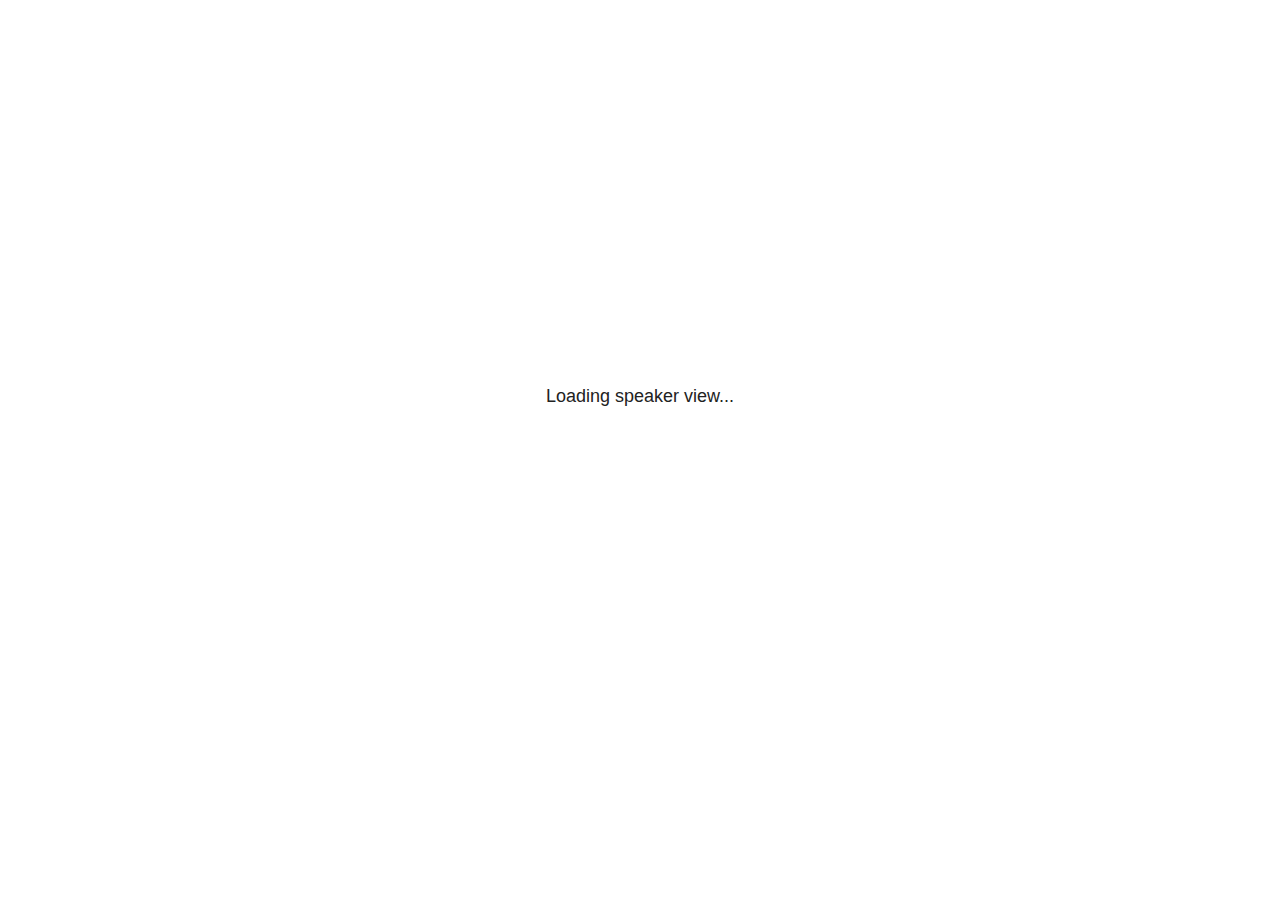
<file: docs/plugin/notes/speaker-view.html>
<!--
	NOTE: You need to build the notes plugin after making changes to this file.
-->
<html lang="en">
	<head>
		<meta charset="utf-8">

		<title>reveal.js - Speaker View</title>

		<style>
			body {
				font-family: Helvetica;
				font-size: 18px;
			}

			#current-slide,
			#upcoming-slide,
			#speaker-controls {
				padding: 6px;
				box-sizing: border-box;
				-moz-box-sizing: border-box;
			}

			#current-slide iframe,
			#upcoming-slide iframe {
				width: 100%;
				height: 100%;
				border: 1px solid #ddd;
			}

			#current-slide .label,
			#upcoming-slide .label {
				position: absolute;
				top: 10px;
				left: 10px;
				z-index: 2;
			}

			#connection-status {
				position: absolute;
				top: 0;
				left: 0;
				width: 100%;
				height: 100%;
				z-index: 20;
				padding: 30% 20% 20% 20%;
				font-size: 18px;
				color: #222;
				background: #fff;
				text-align: center;
				box-sizing: border-box;
				line-height: 1.4;
			}

			.overlay-element {
				height: 34px;
				line-height: 34px;
				padding: 0 10px;
				text-shadow: none;
				background: rgba( 220, 220, 220, 0.8 );
				color: #222;
				font-size: 14px;
			}

			.overlay-element.interactive:hover {
				background: rgba( 220, 220, 220, 1 );
			}

			#current-slide {
				position: absolute;
				width: 60%;
				height: 100%;
				top: 0;
				left: 0;
				padding-right: 0;
			}

			#upcoming-slide {
				position: absolute;
				width: 40%;
				height: 40%;
				right: 0;
				top: 0;
			}

			/* Speaker controls */
			#speaker-controls {
				position: absolute;
				top: 40%;
				right: 0;
				width: 40%;
				height: 60%;
				overflow: auto;
				font-size: 18px;
			}

				.speaker-controls-time.hidden,
				.speaker-controls-notes.hidden {
					display: none;
				}

				.speaker-controls-time .label,
				.speaker-controls-pace .label,
				.speaker-controls-notes .label {
					text-transform: uppercase;
					font-weight: normal;
					font-size: 0.66em;
					color: #666;
					margin: 0;
				}

				.speaker-controls-time, .speaker-controls-pace {
					border-bottom: 1px solid rgba( 200, 200, 200, 0.5 );
					margin-bottom: 10px;
					padding: 10px 16px;
					padding-bottom: 20px;
					cursor: pointer;
				}

				.speaker-controls-time .reset-button {
					opacity: 0;
					float: right;
					color: #666;
					text-decoration: none;
				}
				.speaker-controls-time:hover .reset-button {
					opacity: 1;
				}

				.speaker-controls-time .timer,
				.speaker-controls-time .clock {
					width: 50%;
				}

				.speaker-controls-time .timer,
				.speaker-controls-time .clock,
				.speaker-controls-time .pacing .hours-value,
				.speaker-controls-time .pacing .minutes-value,
				.speaker-controls-time .pacing .seconds-value {
					font-size: 1.9em;
				}

				.speaker-controls-time .timer {
					float: left;
				}

				.speaker-controls-time .clock {
					float: right;
					text-align: right;
				}

				.speaker-controls-time span.mute {
					opacity: 0.3;
				}

				.speaker-controls-time .pacing-title {
					margin-top: 5px;
				}

				.speaker-controls-time .pacing.ahead {
					color: blue;
				}

				.speaker-controls-time .pacing.on-track {
					color: green;
				}

				.speaker-controls-time .pacing.behind {
					color: red;
				}

				.speaker-controls-notes {
					padding: 10px 16px;
				}

				.speaker-controls-notes .value {
					margin-top: 5px;
					line-height: 1.4;
					font-size: 1.2em;
				}

			/* Layout selector */
			#speaker-layout {
				position: absolute;
				top: 10px;
				right: 10px;
				color: #222;
				z-index: 10;
			}
				#speaker-layout select {
					position: absolute;
					width: 100%;
					height: 100%;
					top: 0;
					left: 0;
					border: 0;
					box-shadow: 0;
					cursor: pointer;
					opacity: 0;

					font-size: 1em;
					background-color: transparent;

					-moz-appearance: none;
					-webkit-appearance: none;
					-webkit-tap-highlight-color: rgba(0, 0, 0, 0);
				}

				#speaker-layout select:focus {
					outline: none;
					box-shadow: none;
				}

			.clear {
				clear: both;
			}

			/* Speaker layout: Wide */
			body[data-speaker-layout="wide"] #current-slide,
			body[data-speaker-layout="wide"] #upcoming-slide {
				width: 50%;
				height: 45%;
				padding: 6px;
			}

			body[data-speaker-layout="wide"] #current-slide {
				top: 0;
				left: 0;
			}

			body[data-speaker-layout="wide"] #upcoming-slide {
				top: 0;
				left: 50%;
			}

			body[data-speaker-layout="wide"] #speaker-controls {
				top: 45%;
				left: 0;
				width: 100%;
				height: 50%;
				font-size: 1.25em;
			}

			/* Speaker layout: Tall */
			body[data-speaker-layout="tall"] #current-slide,
			body[data-speaker-layout="tall"] #upcoming-slide {
				width: 45%;
				height: 50%;
				padding: 6px;
			}

			body[data-speaker-layout="tall"] #current-slide {
				top: 0;
				left: 0;
			}

			body[data-speaker-layout="tall"] #upcoming-slide {
				top: 50%;
				left: 0;
			}

			body[data-speaker-layout="tall"] #speaker-controls {
				padding-top: 40px;
				top: 0;
				left: 45%;
				width: 55%;
				height: 100%;
				font-size: 1.25em;
			}

			/* Speaker layout: Notes only */
			body[data-speaker-layout="notes-only"] #current-slide,
			body[data-speaker-layout="notes-only"] #upcoming-slide {
				display: none;
			}

			body[data-speaker-layout="notes-only"] #speaker-controls {
				padding-top: 40px;
				top: 0;
				left: 0;
				width: 100%;
				height: 100%;
				font-size: 1.25em;
			}

			@media screen and (max-width: 1080px) {
				body[data-speaker-layout="default"] #speaker-controls {
					font-size: 16px;
				}
			}

			@media screen and (max-width: 900px) {
				body[data-speaker-layout="default"] #speaker-controls {
					font-size: 14px;
				}
			}

			@media screen and (max-width: 800px) {
				body[data-speaker-layout="default"] #speaker-controls {
					font-size: 12px;
				}
			}

		</style>
	</head>

	<body>

		<div id="connection-status">Loading speaker view...</div>

		<div id="current-slide"></div>
		<div id="upcoming-slide"><span class="overlay-element label">Upcoming</span></div>
		<div id="speaker-controls">
			<div class="speaker-controls-time">
				<h4 class="label">Time <span class="reset-button">Click to Reset</span></h4>
				<div class="clock">
					<span class="clock-value">0:00 AM</span>
				</div>
				<div class="timer">
					<span class="hours-value">00</span><span class="minutes-value">:00</span><span class="seconds-value">:00</span>
				</div>
				<div class="clear"></div>

				<h4 class="label pacing-title" style="display: none">Pacing – Time to finish current slide</h4>
				<div class="pacing" style="display: none">
					<span class="hours-value">00</span><span class="minutes-value">:00</span><span class="seconds-value">:00</span>
				</div>
			</div>

			<div class="speaker-controls-notes hidden">
				<h4 class="label">Notes</h4>
				<div class="value"></div>
			</div>
		</div>
		<div id="speaker-layout" class="overlay-element interactive">
			<span class="speaker-layout-label"></span>
			<select class="speaker-layout-dropdown"></select>
		</div>

		<script>

			(function() {

				var notes,
					notesValue,
					currentState,
					currentSlide,
					upcomingSlide,
					layoutLabel,
					layoutDropdown,
					pendingCalls = {},
					lastRevealApiCallId = 0,
					connected = false,
					whitelistedWindows = [window.opener];

				var SPEAKER_LAYOUTS = {
					'default': 'Default',
					'wide': 'Wide',
					'tall': 'Tall',
					'notes-only': 'Notes only'
				};

				setupLayout();

				var connectionStatus = document.querySelector( '#connection-status' );
				var connectionTimeout = setTimeout( function() {
					connectionStatus.innerHTML = 'Error connecting to main window.<br>Please try closing and reopening the speaker view.';
				}, 5000 );
;
				window.addEventListener( 'message', function( event ) {

					// Validate the origin of this message to prevent XSS
					if( window.location.origin !== event.origin && whitelistedWindows.indexOf( event.source ) === -1 ) {
						return;
					}

					clearTimeout( connectionTimeout );
					connectionStatus.style.display = 'none';

					var data = JSON.parse( event.data );

					// The overview mode is only useful to the reveal.js instance
					// where navigation occurs so we don't sync it
					if( data.state ) delete data.state.overview;

					// Messages sent by the notes plugin inside of the main window
					if( data && data.namespace === 'reveal-notes' ) {
						if( data.type === 'connect' ) {
							handleConnectMessage( data );
						}
						else if( data.type === 'state' ) {
							handleStateMessage( data );
						}
						else if( data.type === 'return' ) {
							pendingCalls[data.callId](data.result);
							delete pendingCalls[data.callId];
						}
					}
					// Messages sent by the reveal.js inside of the current slide preview
					else if( data && data.namespace === 'reveal' ) {
						if( /ready/.test( data.eventName ) ) {
							// Send a message back to notify that the handshake is complete
							window.opener.postMessage( JSON.stringify({ namespace: 'reveal-notes', type: 'connected'} ), '*' );
						}
						else if( /slidechanged|fragmentshown|fragmenthidden|paused|resumed/.test( data.eventName ) && currentState !== JSON.stringify( data.state ) ) {

							dispatchStateToMainWindow( data.state );

						}
					}

				} );

				/**
				 * Updates the presentation in the main window to match the state
				 * of the presentation in the notes window.
				 */
				const dispatchStateToMainWindow = debounce(( state ) => {
					window.opener.postMessage( JSON.stringify({ method: 'setState', args: [ state ]} ), '*' );
				}, 500);

				/**
				 * Asynchronously calls the Reveal.js API of the main frame.
				 */
				function callRevealApi( methodName, methodArguments, callback ) {

					var callId = ++lastRevealApiCallId;
					pendingCalls[callId] = callback;
					window.opener.postMessage( JSON.stringify( {
						namespace: 'reveal-notes',
						type: 'call',
						callId: callId,
						methodName: methodName,
						arguments: methodArguments
					} ), '*' );

				}

				/**
				 * Called when the main window is trying to establish a
				 * connection.
				 */
				function handleConnectMessage( data ) {

					if( connected === false ) {
						connected = true;

						setupIframes( data );
						setupKeyboard();
						setupNotes();
						setupTimer();
						setupHeartbeat();
					}

				}

				/**
				 * Called when the main window sends an updated state.
				 */
				function handleStateMessage( data ) {

					// Store the most recently set state to avoid circular loops
					// applying the same state
					currentState = JSON.stringify( data.state );

					// No need for updating the notes in case of fragment changes
					if ( data.notes ) {
						notes.classList.remove( 'hidden' );
						notesValue.style.whiteSpace = data.whitespace;
						if( data.markdown ) {
							notesValue.innerHTML = marked( data.notes );
						}
						else {
							notesValue.innerHTML = data.notes;
						}
					}
					else {
						notes.classList.add( 'hidden' );
					}

					// Update the note slides
					currentSlide.contentWindow.postMessage( JSON.stringify({ method: 'setState', args: [ data.state ] }), '*' );
					upcomingSlide.contentWindow.postMessage( JSON.stringify({ method: 'setState', args: [ data.state ] }), '*' );
					upcomingSlide.contentWindow.postMessage( JSON.stringify({ method: 'next' }), '*' );

				}

				// Limit to max one state update per X ms
				handleStateMessage = debounce( handleStateMessage, 200 );

				/**
				 * Forward keyboard events to the current slide window.
				 * This enables keyboard events to work even if focus
				 * isn't set on the current slide iframe.
				 *
				 * Block F5 default handling, it reloads and disconnects
				 * the speaker notes window.
				 */
				function setupKeyboard() {

					document.addEventListener( 'keydown', function( event ) {
						if( event.keyCode === 116 || ( event.metaKey && event.keyCode === 82 ) ) {
							event.preventDefault();
							return false;
						}
						currentSlide.contentWindow.postMessage( JSON.stringify({ method: 'triggerKey', args: [ event.keyCode ] }), '*' );
					} );

				}

				/**
				 * Creates the preview iframes.
				 */
				function setupIframes( data ) {

					var params = [
						'receiver',
						'progress=false',
						'history=false',
						'transition=none',
						'autoSlide=0',
						'backgroundTransition=none'
					].join( '&' );

					var urlSeparator = /\?/.test(data.url) ? '&' : '?';
					var hash = '#/' + data.state.indexh + '/' + data.state.indexv;
					var currentURL = data.url + urlSeparator + params + '&postMessageEvents=true' + hash;
					var upcomingURL = data.url + urlSeparator + params + '&controls=false' + hash;

					currentSlide = document.createElement( 'iframe' );
					currentSlide.setAttribute( 'width', 1280 );
					currentSlide.setAttribute( 'height', 1024 );
					currentSlide.setAttribute( 'src', currentURL );
					document.querySelector( '#current-slide' ).appendChild( currentSlide );

					upcomingSlide = document.createElement( 'iframe' );
					upcomingSlide.setAttribute( 'width', 640 );
					upcomingSlide.setAttribute( 'height', 512 );
					upcomingSlide.setAttribute( 'src', upcomingURL );
					document.querySelector( '#upcoming-slide' ).appendChild( upcomingSlide );

					whitelistedWindows.push( currentSlide.contentWindow, upcomingSlide.contentWindow );

				}

				/**
				 * Setup the notes UI.
				 */
				function setupNotes() {

					notes = document.querySelector( '.speaker-controls-notes' );
					notesValue = document.querySelector( '.speaker-controls-notes .value' );

				}

				/**
				 * We send out a heartbeat at all times to ensure we can
				 * reconnect with the main presentation window after reloads.
				 */
				function setupHeartbeat() {

					setInterval( () => {
						window.opener.postMessage( JSON.stringify({ namespace: 'reveal-notes', type: 'heartbeat'} ), '*' );
					}, 1000 );

				}

				function getTimings( callback ) {

					callRevealApi( 'getSlidesAttributes', [], function ( slideAttributes ) {
						callRevealApi( 'getConfig', [], function ( config ) {
							var totalTime = config.totalTime;
							var minTimePerSlide = config.minimumTimePerSlide || 0;
							var defaultTiming = config.defaultTiming;
							if ((defaultTiming == null) && (totalTime == null)) {
								callback(null);
								return;
							}
							// Setting totalTime overrides defaultTiming
							if (totalTime) {
								defaultTiming = 0;
							}
							var timings = [];
							for ( var i in slideAttributes ) {
								var slide = slideAttributes[ i ];
								var timing = defaultTiming;
								if( slide.hasOwnProperty( 'data-timing' )) {
									var t = slide[ 'data-timing' ];
									timing = parseInt(t);
									if( isNaN(timing) ) {
										console.warn("Could not parse timing '" + t + "' of slide " + i + "; using default of " + defaultTiming);
										timing = defaultTiming;
									}
								}
								timings.push(timing);
							}
							if ( totalTime ) {
								// After we've allocated time to individual slides, we summarize it and
								// subtract it from the total time
								var remainingTime = totalTime - timings.reduce( function(a, b) { return a + b; }, 0 );
								// The remaining time is divided by the number of slides that have 0 seconds
								// allocated at the moment, giving the average time-per-slide on the remaining slides
								var remainingSlides = (timings.filter( function(x) { return x == 0 }) ).length
								var timePerSlide = Math.round( remainingTime / remainingSlides, 0 )
								// And now we replace every zero-value timing with that average
								timings = timings.map( function(x) { return (x==0 ? timePerSlide : x) } );
							}
							var slidesUnderMinimum = timings.filter( function(x) { return (x < minTimePerSlide) } ).length
							if ( slidesUnderMinimum ) {
								message = "The pacing time for " + slidesUnderMinimum + " slide(s) is under the configured minimum of " + minTimePerSlide + " seconds. Check the data-timing attribute on individual slides, or consider increasing the totalTime or minimumTimePerSlide configuration options (or removing some slides).";
								alert(message);
							}
							callback( timings );
						} );
					} );

				}

				/**
				 * Return the number of seconds allocated for presenting
				 * all slides up to and including this one.
				 */
				function getTimeAllocated( timings, callback ) {

					callRevealApi( 'getSlidePastCount', [], function ( currentSlide ) {
						var allocated = 0;
						for (var i in timings.slice(0, currentSlide + 1)) {
							allocated += timings[i];
						}
						callback( allocated );
					} );

				}

				/**
				 * Create the timer and clock and start updating them
				 * at an interval.
				 */
				function setupTimer() {

					var start = new Date(),
					timeEl = document.querySelector( '.speaker-controls-time' ),
					clockEl = timeEl.querySelector( '.clock-value' ),
					hoursEl = timeEl.querySelector( '.hours-value' ),
					minutesEl = timeEl.querySelector( '.minutes-value' ),
					secondsEl = timeEl.querySelector( '.seconds-value' ),
					pacingTitleEl = timeEl.querySelector( '.pacing-title' ),
					pacingEl = timeEl.querySelector( '.pacing' ),
					pacingHoursEl = pacingEl.querySelector( '.hours-value' ),
					pacingMinutesEl = pacingEl.querySelector( '.minutes-value' ),
					pacingSecondsEl = pacingEl.querySelector( '.seconds-value' );

					var timings = null;
					getTimings( function ( _timings ) {

						timings = _timings;
						if (_timings !== null) {
							pacingTitleEl.style.removeProperty('display');
							pacingEl.style.removeProperty('display');
						}

						// Update once directly
						_updateTimer();

						// Then update every second
						setInterval( _updateTimer, 1000 );

					} );


					function _resetTimer() {

						if (timings == null) {
							start = new Date();
							_updateTimer();
						}
						else {
							// Reset timer to beginning of current slide
							getTimeAllocated( timings, function ( slideEndTimingSeconds ) {
								var slideEndTiming = slideEndTimingSeconds * 1000;
								callRevealApi( 'getSlidePastCount', [], function ( currentSlide ) {
									var currentSlideTiming = timings[currentSlide] * 1000;
									var previousSlidesTiming = slideEndTiming - currentSlideTiming;
									var now = new Date();
									start = new Date(now.getTime() - previousSlidesTiming);
									_updateTimer();
								} );
							} );
						}

					}

					timeEl.addEventListener( 'click', function() {
						_resetTimer();
						return false;
					} );

					function _displayTime( hrEl, minEl, secEl, time) {

						var sign = Math.sign(time) == -1 ? "-" : "";
						time = Math.abs(Math.round(time / 1000));
						var seconds = time % 60;
						var minutes = Math.floor( time / 60 ) % 60 ;
						var hours = Math.floor( time / ( 60 * 60 )) ;
						hrEl.innerHTML = sign + zeroPadInteger( hours );
						if (hours == 0) {
							hrEl.classList.add( 'mute' );
						}
						else {
							hrEl.classList.remove( 'mute' );
						}
						minEl.innerHTML = ':' + zeroPadInteger( minutes );
						if (hours == 0 && minutes == 0) {
							minEl.classList.add( 'mute' );
						}
						else {
							minEl.classList.remove( 'mute' );
						}
						secEl.innerHTML = ':' + zeroPadInteger( seconds );
					}

					function _updateTimer() {

						var diff, hours, minutes, seconds,
						now = new Date();

						diff = now.getTime() - start.getTime();

						clockEl.innerHTML = now.toLocaleTimeString( 'en-US', { hour12: true, hour: '2-digit', minute:'2-digit' } );
						_displayTime( hoursEl, minutesEl, secondsEl, diff );
						if (timings !== null) {
							_updatePacing(diff);
						}

					}

					function _updatePacing(diff) {

						getTimeAllocated( timings, function ( slideEndTimingSeconds ) {
							var slideEndTiming = slideEndTimingSeconds * 1000;

							callRevealApi( 'getSlidePastCount', [], function ( currentSlide ) {
								var currentSlideTiming = timings[currentSlide] * 1000;
								var timeLeftCurrentSlide = slideEndTiming - diff;
								if (timeLeftCurrentSlide < 0) {
									pacingEl.className = 'pacing behind';
								}
								else if (timeLeftCurrentSlide < currentSlideTiming) {
									pacingEl.className = 'pacing on-track';
								}
								else {
									pacingEl.className = 'pacing ahead';
								}
								_displayTime( pacingHoursEl, pacingMinutesEl, pacingSecondsEl, timeLeftCurrentSlide );
							} );
						} );
					}

				}

				/**
				 * Sets up the speaker view layout and layout selector.
				 */
				function setupLayout() {

					layoutDropdown = document.querySelector( '.speaker-layout-dropdown' );
					layoutLabel = document.querySelector( '.speaker-layout-label' );

					// Render the list of available layouts
					for( var id in SPEAKER_LAYOUTS ) {
						var option = document.createElement( 'option' );
						option.setAttribute( 'value', id );
						option.textContent = SPEAKER_LAYOUTS[ id ];
						layoutDropdown.appendChild( option );
					}

					// Monitor the dropdown for changes
					layoutDropdown.addEventListener( 'change', function( event ) {

						setLayout( layoutDropdown.value );

					}, false );

					// Restore any currently persisted layout
					setLayout( getLayout() );

				}

				/**
				 * Sets a new speaker view layout. The layout is persisted
				 * in local storage.
				 */
				function setLayout( value ) {

					var title = SPEAKER_LAYOUTS[ value ];

					layoutLabel.innerHTML = 'Layout' + ( title ? ( ': ' + title ) : '' );
					layoutDropdown.value = value;

					document.body.setAttribute( 'data-speaker-layout', value );

					// Persist locally
					if( supportsLocalStorage() ) {
						window.localStorage.setItem( 'reveal-speaker-layout', value );
					}

				}

				/**
				 * Returns the ID of the most recently set speaker layout
				 * or our default layout if none has been set.
				 */
				function getLayout() {

					if( supportsLocalStorage() ) {
						var layout = window.localStorage.getItem( 'reveal-speaker-layout' );
						if( layout ) {
							return layout;
						}
					}

					// Default to the first record in the layouts hash
					for( var id in SPEAKER_LAYOUTS ) {
						return id;
					}

				}

				function supportsLocalStorage() {

					try {
						localStorage.setItem('test', 'test');
						localStorage.removeItem('test');
						return true;
					}
					catch( e ) {
						return false;
					}

				}

				function zeroPadInteger( num ) {

					var str = '00' + parseInt( num );
					return str.substring( str.length - 2 );

				}

				/**
				 * Limits the frequency at which a function can be called.
				 */
				function debounce( fn, ms ) {

					var lastTime = 0,
						timeout;

					return function() {

						var args = arguments;
						var context = this;

						clearTimeout( timeout );

						var timeSinceLastCall = Date.now() - lastTime;
						if( timeSinceLastCall > ms ) {
							fn.apply( context, args );
							lastTime = Date.now();
						}
						else {
							timeout = setTimeout( function() {
								fn.apply( context, args );
								lastTime = Date.now();
							}, ms - timeSinceLastCall );
						}

					}

				}

			})();

		</script>
	</body>
</html>
</file>
<file: docs/dist/reveal.css>
/*!
* reveal.js 4.3.1
* https://revealjs.com
* MIT licensed
*
* Copyright (C) 2011-2022 Hakim El Hattab, https://hakim.se
*/
.reveal .r-stretch,.reveal .stretch{max-width:none;max-height:none}.reveal pre.r-stretch code,.reveal pre.stretch code{height:100%;max-height:100%;box-sizing:border-box}.reveal .r-fit-text{display:inline-block;white-space:nowrap}.reveal .r-stack{display:grid}.reveal .r-stack>*{grid-area:1/1;margin:auto}.reveal .r-hstack,.reveal .r-vstack{display:flex}.reveal .r-hstack img,.reveal .r-hstack video,.reveal .r-vstack img,.reveal .r-vstack video{min-width:0;min-height:0;-o-object-fit:contain;object-fit:contain}.reveal .r-vstack{flex-direction:column;align-items:center;justify-content:center}.reveal .r-hstack{flex-direction:row;align-items:center;justify-content:center}.reveal .items-stretch{align-items:stretch}.reveal .items-start{align-items:flex-start}.reveal .items-center{align-items:center}.reveal .items-end{align-items:flex-end}.reveal .justify-between{justify-content:space-between}.reveal .justify-around{justify-content:space-around}.reveal .justify-start{justify-content:flex-start}.reveal .justify-center{justify-content:center}.reveal .justify-end{justify-content:flex-end}html.reveal-full-page{width:100%;height:100%;height:100vh;height:calc(var(--vh,1vh) * 100);overflow:hidden}.reveal-viewport{height:100%;overflow:hidden;position:relative;line-height:1;margin:0;background-color:#fff;color:#000}.reveal-viewport:-webkit-full-screen{top:0!important;left:0!important;width:100%!important;height:100%!important;transform:none!important}.reveal-viewport:-ms-fullscreen{top:0!important;left:0!important;width:100%!important;height:100%!important;transform:none!important}.reveal-viewport:fullscreen{top:0!important;left:0!important;width:100%!important;height:100%!important;transform:none!important}.reveal .slides section .fragment{opacity:0;visibility:hidden;transition:all .2s ease;will-change:opacity}.reveal .slides section .fragment.visible{opacity:1;visibility:inherit}.reveal .slides section .fragment.disabled{transition:none}.reveal .slides section .fragment.grow{opacity:1;visibility:inherit}.reveal .slides section .fragment.grow.visible{transform:scale(1.3)}.reveal .slides section .fragment.shrink{opacity:1;visibility:inherit}.reveal .slides section .fragment.shrink.visible{transform:scale(.7)}.reveal .slides section .fragment.zoom-in{transform:scale(.1)}.reveal .slides section .fragment.zoom-in.visible{transform:none}.reveal .slides section .fragment.fade-out{opacity:1;visibility:inherit}.reveal .slides section .fragment.fade-out.visible{opacity:0;visibility:hidden}.reveal .slides section .fragment.semi-fade-out{opacity:1;visibility:inherit}.reveal .slides section .fragment.semi-fade-out.visible{opacity:.5;visibility:inherit}.reveal .slides section .fragment.strike{opacity:1;visibility:inherit}.reveal .slides section .fragment.strike.visible{text-decoration:line-through}.reveal .slides section .fragment.fade-up{transform:translate(0,40px)}.reveal .slides section .fragment.fade-up.visible{transform:translate(0,0)}.reveal .slides section .fragment.fade-down{transform:translate(0,-40px)}.reveal .slides section .fragment.fade-down.visible{transform:translate(0,0)}.reveal .slides section .fragment.fade-right{transform:translate(-40px,0)}.reveal .slides section .fragment.fade-right.visible{transform:translate(0,0)}.reveal .slides section .fragment.fade-left{transform:translate(40px,0)}.reveal .slides section .fragment.fade-left.visible{transform:translate(0,0)}.reveal .slides section .fragment.current-visible,.reveal .slides section .fragment.fade-in-then-out{opacity:0;visibility:hidden}.reveal .slides section .fragment.current-visible.current-fragment,.reveal .slides section .fragment.fade-in-then-out.current-fragment{opacity:1;visibility:inherit}.reveal .slides section .fragment.fade-in-then-semi-out{opacity:0;visibility:hidden}.reveal .slides section .fragment.fade-in-then-semi-out.visible{opacity:.5;visibility:inherit}.reveal .slides section .fragment.fade-in-then-semi-out.current-fragment{opacity:1;visibility:inherit}.reveal .slides section .fragment.highlight-blue,.reveal .slides section .fragment.highlight-current-blue,.reveal .slides section .fragment.highlight-current-green,.reveal .slides section .fragment.highlight-current-red,.reveal .slides section .fragment.highlight-green,.reveal .slides section .fragment.highlight-red{opacity:1;visibility:inherit}.reveal .slides section .fragment.highlight-red.visible{color:#ff2c2d}.reveal .slides section .fragment.highlight-green.visible{color:#17ff2e}.reveal .slides section .fragment.highlight-blue.visible{color:#1b91ff}.reveal .slides section .fragment.highlight-current-red.current-fragment{color:#ff2c2d}.reveal .slides section .fragment.highlight-current-green.current-fragment{color:#17ff2e}.reveal .slides section .fragment.highlight-current-blue.current-fragment{color:#1b91ff}.reveal:after{content:"";font-style:italic}.reveal iframe{z-index:1}.reveal a{position:relative}@keyframes bounce-right{0%,10%,25%,40%,50%{transform:translateX(0)}20%{transform:translateX(10px)}30%{transform:translateX(-5px)}}@keyframes bounce-left{0%,10%,25%,40%,50%{transform:translateX(0)}20%{transform:translateX(-10px)}30%{transform:translateX(5px)}}@keyframes bounce-down{0%,10%,25%,40%,50%{transform:translateY(0)}20%{transform:translateY(10px)}30%{transform:translateY(-5px)}}.reveal .controls{display:none;position:absolute;top:auto;bottom:12px;right:12px;left:auto;z-index:11;color:#000;pointer-events:none;font-size:10px}.reveal .controls button{position:absolute;padding:0;background-color:transparent;border:0;outline:0;cursor:pointer;color:currentColor;transform:scale(.9999);transition:color .2s ease,opacity .2s ease,transform .2s ease;z-index:2;pointer-events:auto;font-size:inherit;visibility:hidden;opacity:0;-webkit-appearance:none;-webkit-tap-highlight-color:transparent}.reveal .controls .controls-arrow:after,.reveal .controls .controls-arrow:before{content:"";position:absolute;top:0;left:0;width:2.6em;height:.5em;border-radius:.25em;background-color:currentColor;transition:all .15s ease,background-color .8s ease;transform-origin:.2em 50%;will-change:transform}.reveal .controls .controls-arrow{position:relative;width:3.6em;height:3.6em}.reveal .controls .controls-arrow:before{transform:translateX(.5em) translateY(1.55em) rotate(45deg)}.reveal .controls .controls-arrow:after{transform:translateX(.5em) translateY(1.55em) rotate(-45deg)}.reveal .controls .controls-arrow:hover:before{transform:translateX(.5em) translateY(1.55em) rotate(40deg)}.reveal .controls .controls-arrow:hover:after{transform:translateX(.5em) translateY(1.55em) rotate(-40deg)}.reveal .controls .controls-arrow:active:before{transform:translateX(.5em) translateY(1.55em) rotate(36deg)}.reveal .controls .controls-arrow:active:after{transform:translateX(.5em) translateY(1.55em) rotate(-36deg)}.reveal .controls .navigate-left{right:6.4em;bottom:3.2em;transform:translateX(-10px)}.reveal .controls .navigate-left.highlight{animation:bounce-left 2s 50 both ease-out}.reveal .controls .navigate-right{right:0;bottom:3.2em;transform:translateX(10px)}.reveal .controls .navigate-right .controls-arrow{transform:rotate(180deg)}.reveal .controls .navigate-right.highlight{animation:bounce-right 2s 50 both ease-out}.reveal .controls .navigate-up{right:3.2em;bottom:6.4em;transform:translateY(-10px)}.reveal .controls .navigate-up .controls-arrow{transform:rotate(90deg)}.reveal .controls .navigate-down{right:3.2em;bottom:-1.4em;padding-bottom:1.4em;transform:translateY(10px)}.reveal .controls .navigate-down .controls-arrow{transform:rotate(-90deg)}.reveal .controls .navigate-down.highlight{animation:bounce-down 2s 50 both ease-out}.reveal .controls[data-controls-back-arrows=faded] .navigate-up.enabled{opacity:.3}.reveal .controls[data-controls-back-arrows=faded] .navigate-up.enabled:hover{opacity:1}.reveal .controls[data-controls-back-arrows=hidden] .navigate-up.enabled{opacity:0;visibility:hidden}.reveal .controls .enabled{visibility:visible;opacity:.9;cursor:pointer;transform:none}.reveal .controls .enabled.fragmented{opacity:.5}.reveal .controls .enabled.fragmented:hover,.reveal .controls .enabled:hover{opacity:1}.reveal:not(.rtl) .controls[data-controls-back-arrows=faded] .navigate-left.enabled{opacity:.3}.reveal:not(.rtl) .controls[data-controls-back-arrows=faded] .navigate-left.enabled:hover{opacity:1}.reveal:not(.rtl) .controls[data-controls-back-arrows=hidden] .navigate-left.enabled{opacity:0;visibility:hidden}.reveal.rtl .controls[data-controls-back-arrows=faded] .navigate-right.enabled{opacity:.3}.reveal.rtl .controls[data-controls-back-arrows=faded] .navigate-right.enabled:hover{opacity:1}.reveal.rtl .controls[data-controls-back-arrows=hidden] .navigate-right.enabled{opacity:0;visibility:hidden}.reveal[data-navigation-mode=linear].has-horizontal-slides .navigate-down,.reveal[data-navigation-mode=linear].has-horizontal-slides .navigate-up{display:none}.reveal:not(.has-vertical-slides) .controls .navigate-left,.reveal[data-navigation-mode=linear].has-horizontal-slides .navigate-left{bottom:1.4em;right:5.5em}.reveal:not(.has-vertical-slides) .controls .navigate-right,.reveal[data-navigation-mode=linear].has-horizontal-slides .navigate-right{bottom:1.4em;right:.5em}.reveal:not(.has-horizontal-slides) .controls .navigate-up{right:1.4em;bottom:5em}.reveal:not(.has-horizontal-slides) .controls .navigate-down{right:1.4em;bottom:.5em}.reveal.has-dark-background .controls{color:#fff}.reveal.has-light-background .controls{color:#000}.reveal.no-hover .controls .controls-arrow:active:before,.reveal.no-hover .controls .controls-arrow:hover:before{transform:translateX(.5em) translateY(1.55em) rotate(45deg)}.reveal.no-hover .controls .controls-arrow:active:after,.reveal.no-hover .controls .controls-arrow:hover:after{transform:translateX(.5em) translateY(1.55em) rotate(-45deg)}@media screen and (min-width:500px){.reveal .controls[data-controls-layout=edges]{top:0;right:0;bottom:0;left:0}.reveal .controls[data-controls-layout=edges] .navigate-down,.reveal .controls[data-controls-layout=edges] .navigate-left,.reveal .controls[data-controls-layout=edges] .navigate-right,.reveal .controls[data-controls-layout=edges] .navigate-up{bottom:auto;right:auto}.reveal .controls[data-controls-layout=edges] .navigate-left{top:50%;left:.8em;margin-top:-1.8em}.reveal .controls[data-controls-layout=edges] .navigate-right{top:50%;right:.8em;margin-top:-1.8em}.reveal .controls[data-controls-layout=edges] .navigate-up{top:.8em;left:50%;margin-left:-1.8em}.reveal .controls[data-controls-layout=edges] .navigate-down{bottom:-.3em;left:50%;margin-left:-1.8em}}.reveal .progress{position:absolute;display:none;height:3px;width:100%;bottom:0;left:0;z-index:10;background-color:rgba(0,0,0,.2);color:#fff}.reveal .progress:after{content:"";display:block;position:absolute;height:10px;width:100%;top:-10px}.reveal .progress span{display:block;height:100%;width:100%;background-color:currentColor;transition:transform .8s cubic-bezier(.26,.86,.44,.985);transform-origin:0 0;transform:scaleX(0)}.reveal .slide-number{position:absolute;display:block;right:8px;bottom:8px;z-index:31;font-family:Helvetica,sans-serif;font-size:12px;line-height:1;color:#fff;background-color:rgba(0,0,0,.4);padding:5px}.reveal .slide-number a{color:currentColor}.reveal .slide-number-delimiter{margin:0 3px}.reveal{position:relative;width:100%;height:100%;overflow:hidden;touch-action:pinch-zoom}.reveal.embedded{touch-action:pan-y}.reveal .slides{position:absolute;width:100%;height:100%;top:0;right:0;bottom:0;left:0;margin:auto;pointer-events:none;overflow:visible;z-index:1;text-align:center;perspective:600px;perspective-origin:50% 40%}.reveal .slides>section{perspective:600px}.reveal .slides>section,.reveal .slides>section>section{display:none;position:absolute;width:100%;pointer-events:auto;z-index:10;transform-style:flat;transition:transform-origin .8s cubic-bezier(.26,.86,.44,.985),transform .8s cubic-bezier(.26,.86,.44,.985),visibility .8s cubic-bezier(.26,.86,.44,.985),opacity .8s cubic-bezier(.26,.86,.44,.985)}.reveal[data-transition-speed=fast] .slides section{transition-duration:.4s}.reveal[data-transition-speed=slow] .slides section{transition-duration:1.2s}.reveal .slides section[data-transition-speed=fast]{transition-duration:.4s}.reveal .slides section[data-transition-speed=slow]{transition-duration:1.2s}.reveal .slides>section.stack{padding-top:0;padding-bottom:0;pointer-events:none;height:100%}.reveal .slides>section.present,.reveal .slides>section>section.present{display:block;z-index:11;opacity:1}.reveal .slides>section:empty,.reveal .slides>section>section:empty,.reveal .slides>section>section[data-background-interactive],.reveal .slides>section[data-background-interactive]{pointer-events:none}.reveal.center,.reveal.center .slides,.reveal.center .slides section{min-height:0!important}.reveal .slides>section:not(.present),.reveal .slides>section>section:not(.present){pointer-events:none}.reveal.overview .slides>section,.reveal.overview .slides>section>section{pointer-events:auto}.reveal .slides>section.future,.reveal .slides>section.past,.reveal .slides>section>section.future,.reveal .slides>section>section.past{opacity:0}.reveal .slides>section[data-transition=slide].past,.reveal .slides>section[data-transition~=slide-out].past,.reveal.slide .slides>section:not([data-transition]).past{transform:translate(-150%,0)}.reveal .slides>section[data-transition=slide].future,.reveal .slides>section[data-transition~=slide-in].future,.reveal.slide .slides>section:not([data-transition]).future{transform:translate(150%,0)}.reveal .slides>section>section[data-transition=slide].past,.reveal .slides>section>section[data-transition~=slide-out].past,.reveal.slide .slides>section>section:not([data-transition]).past{transform:translate(0,-150%)}.reveal .slides>section>section[data-transition=slide].future,.reveal .slides>section>section[data-transition~=slide-in].future,.reveal.slide .slides>section>section:not([data-transition]).future{transform:translate(0,150%)}.reveal .slides>section[data-transition=linear].past,.reveal .slides>section[data-transition~=linear-out].past,.reveal.linear .slides>section:not([data-transition]).past{transform:translate(-150%,0)}.reveal .slides>section[data-transition=linear].future,.reveal .slides>section[data-transition~=linear-in].future,.reveal.linear .slides>section:not([data-transition]).future{transform:translate(150%,0)}.reveal .slides>section>section[data-transition=linear].past,.reveal .slides>section>section[data-transition~=linear-out].past,.reveal.linear .slides>section>section:not([data-transition]).past{transform:translate(0,-150%)}.reveal .slides>section>section[data-transition=linear].future,.reveal .slides>section>section[data-transition~=linear-in].future,.reveal.linear .slides>section>section:not([data-transition]).future{transform:translate(0,150%)}.reveal .slides section[data-transition=default].stack,.reveal.default .slides section.stack{transform-style:preserve-3d}.reveal .slides>section[data-transition=default].past,.reveal .slides>section[data-transition~=default-out].past,.reveal.default .slides>section:not([data-transition]).past{transform:translate3d(-100%,0,0) rotateY(-90deg) translate3d(-100%,0,0)}.reveal .slides>section[data-transition=default].future,.reveal .slides>section[data-transition~=default-in].future,.reveal.default .slides>section:not([data-transition]).future{transform:translate3d(100%,0,0) rotateY(90deg) translate3d(100%,0,0)}.reveal .slides>section>section[data-transition=default].past,.reveal .slides>section>section[data-transition~=default-out].past,.reveal.default .slides>section>section:not([data-transition]).past{transform:translate3d(0,-300px,0) rotateX(70deg) translate3d(0,-300px,0)}.reveal .slides>section>section[data-transition=default].future,.reveal .slides>section>section[data-transition~=default-in].future,.reveal.default .slides>section>section:not([data-transition]).future{transform:translate3d(0,300px,0) rotateX(-70deg) translate3d(0,300px,0)}.reveal .slides section[data-transition=convex].stack,.reveal.convex .slides section.stack{transform-style:preserve-3d}.reveal .slides>section[data-transition=convex].past,.reveal .slides>section[data-transition~=convex-out].past,.reveal.convex .slides>section:not([data-transition]).past{transform:translate3d(-100%,0,0) rotateY(-90deg) translate3d(-100%,0,0)}.reveal .slides>section[data-transition=convex].future,.reveal .slides>section[data-transition~=convex-in].future,.reveal.convex .slides>section:not([data-transition]).future{transform:translate3d(100%,0,0) rotateY(90deg) translate3d(100%,0,0)}.reveal .slides>section>section[data-transition=convex].past,.reveal .slides>section>section[data-transition~=convex-out].past,.reveal.convex .slides>section>section:not([data-transition]).past{transform:translate3d(0,-300px,0) rotateX(70deg) translate3d(0,-300px,0)}.reveal .slides>section>section[data-transition=convex].future,.reveal .slides>section>section[data-transition~=convex-in].future,.reveal.convex .slides>section>section:not([data-transition]).future{transform:translate3d(0,300px,0) rotateX(-70deg) translate3d(0,300px,0)}.reveal .slides section[data-transition=concave].stack,.reveal.concave .slides section.stack{transform-style:preserve-3d}.reveal .slides>section[data-transition=concave].past,.reveal .slides>section[data-transition~=concave-out].past,.reveal.concave .slides>section:not([data-transition]).past{transform:translate3d(-100%,0,0) rotateY(90deg) translate3d(-100%,0,0)}.reveal .slides>section[data-transition=concave].future,.reveal .slides>section[data-transition~=concave-in].future,.reveal.concave .slides>section:not([data-transition]).future{transform:translate3d(100%,0,0) rotateY(-90deg) translate3d(100%,0,0)}.reveal .slides>section>section[data-transition=concave].past,.reveal .slides>section>section[data-transition~=concave-out].past,.reveal.concave .slides>section>section:not([data-transition]).past{transform:translate3d(0,-80%,0) rotateX(-70deg) translate3d(0,-80%,0)}.reveal .slides>section>section[data-transition=concave].future,.reveal .slides>section>section[data-transition~=concave-in].future,.reveal.concave .slides>section>section:not([data-transition]).future{transform:translate3d(0,80%,0) rotateX(70deg) translate3d(0,80%,0)}.reveal .slides section[data-transition=zoom],.reveal.zoom .slides section:not([data-transition]){transition-timing-function:ease}.reveal .slides>section[data-transition=zoom].past,.reveal .slides>section[data-transition~=zoom-out].past,.reveal.zoom .slides>section:not([data-transition]).past{visibility:hidden;transform:scale(16)}.reveal .slides>section[data-transition=zoom].future,.reveal .slides>section[data-transition~=zoom-in].future,.reveal.zoom .slides>section:not([data-transition]).future{visibility:hidden;transform:scale(.2)}.reveal .slides>section>section[data-transition=zoom].past,.reveal .slides>section>section[data-transition~=zoom-out].past,.reveal.zoom .slides>section>section:not([data-transition]).past{transform:scale(16)}.reveal .slides>section>section[data-transition=zoom].future,.reveal .slides>section>section[data-transition~=zoom-in].future,.reveal.zoom .slides>section>section:not([data-transition]).future{transform:scale(.2)}.reveal.cube .slides{perspective:1300px}.reveal.cube .slides section{padding:30px;min-height:700px;-webkit-backface-visibility:hidden;backface-visibility:hidden;box-sizing:border-box;transform-style:preserve-3d}.reveal.center.cube .slides section{min-height:0}.reveal.cube .slides section:not(.stack):before{content:"";position:absolute;display:block;width:100%;height:100%;left:0;top:0;background:rgba(0,0,0,.1);border-radius:4px;transform:translateZ(-20px)}.reveal.cube .slides section:not(.stack):after{content:"";position:absolute;display:block;width:90%;height:30px;left:5%;bottom:0;background:0 0;z-index:1;border-radius:4px;box-shadow:0 95px 25px rgba(0,0,0,.2);transform:translateZ(-90px) rotateX(65deg)}.reveal.cube .slides>section.stack{padding:0;background:0 0}.reveal.cube .slides>section.past{transform-origin:100% 0;transform:translate3d(-100%,0,0) rotateY(-90deg)}.reveal.cube .slides>section.future{transform-origin:0 0;transform:translate3d(100%,0,0) rotateY(90deg)}.reveal.cube .slides>section>section.past{transform-origin:0 100%;transform:translate3d(0,-100%,0) rotateX(90deg)}.reveal.cube .slides>section>section.future{transform-origin:0 0;transform:translate3d(0,100%,0) rotateX(-90deg)}.reveal.page .slides{perspective-origin:0 50%;perspective:3000px}.reveal.page .slides section{padding:30px;min-height:700px;box-sizing:border-box;transform-style:preserve-3d}.reveal.page .slides section.past{z-index:12}.reveal.page .slides section:not(.stack):before{content:"";position:absolute;display:block;width:100%;height:100%;left:0;top:0;background:rgba(0,0,0,.1);transform:translateZ(-20px)}.reveal.page .slides section:not(.stack):after{content:"";position:absolute;display:block;width:90%;height:30px;left:5%;bottom:0;background:0 0;z-index:1;border-radius:4px;box-shadow:0 95px 25px rgba(0,0,0,.2);-webkit-transform:translateZ(-90px) rotateX(65deg)}.reveal.page .slides>section.stack{padding:0;background:0 0}.reveal.page .slides>section.past{transform-origin:0 0;transform:translate3d(-40%,0,0) rotateY(-80deg)}.reveal.page .slides>section.future{transform-origin:100% 0;transform:translate3d(0,0,0)}.reveal.page .slides>section>section.past{transform-origin:0 0;transform:translate3d(0,-40%,0) rotateX(80deg)}.reveal.page .slides>section>section.future{transform-origin:0 100%;transform:translate3d(0,0,0)}.reveal .slides section[data-transition=fade],.reveal.fade .slides section:not([data-transition]),.reveal.fade .slides>section>section:not([data-transition]){transform:none;transition:opacity .5s}.reveal.fade.overview .slides section,.reveal.fade.overview .slides>section>section{transition:none}.reveal .slides section[data-transition=none],.reveal.none .slides section:not([data-transition]){transform:none;transition:none}.reveal .pause-overlay{position:absolute;top:0;left:0;width:100%;height:100%;background:#000;visibility:hidden;opacity:0;z-index:100;transition:all 1s ease}.reveal .pause-overlay .resume-button{position:absolute;bottom:20px;right:20px;color:#ccc;border-radius:2px;padding:6px 14px;border:2px solid #ccc;font-size:16px;background:0 0;cursor:pointer}.reveal .pause-overlay .resume-button:hover{color:#fff;border-color:#fff}.reveal.paused .pause-overlay{visibility:visible;opacity:1}.reveal .no-transition,.reveal .no-transition *,.reveal .slides.disable-slide-transitions section{transition:none!important}.reveal .slides.disable-slide-transitions section{transform:none!important}.reveal .backgrounds{position:absolute;width:100%;height:100%;top:0;left:0;perspective:600px}.reveal .slide-background{display:none;position:absolute;width:100%;height:100%;opacity:0;visibility:hidden;overflow:hidden;background-color:rgba(0,0,0,0);transition:all .8s cubic-bezier(.26,.86,.44,.985)}.reveal .slide-background-content{position:absolute;width:100%;height:100%;background-position:50% 50%;background-repeat:no-repeat;background-size:cover}.reveal .slide-background.stack{display:block}.reveal .slide-background.present{opacity:1;visibility:visible;z-index:2}.print-pdf .reveal .slide-background{opacity:1!important;visibility:visible!important}.reveal .slide-background video{position:absolute;width:100%;height:100%;max-width:none;max-height:none;top:0;left:0;-o-object-fit:cover;object-fit:cover}.reveal .slide-background[data-background-size=contain] video{-o-object-fit:contain;object-fit:contain}.reveal>.backgrounds .slide-background[data-background-transition=none],.reveal[data-background-transition=none]>.backgrounds .slide-background:not([data-background-transition]){transition:none}.reveal>.backgrounds .slide-background[data-background-transition=slide],.reveal[data-background-transition=slide]>.backgrounds .slide-background:not([data-background-transition]){opacity:1}.reveal>.backgrounds .slide-background.past[data-background-transition=slide],.reveal[data-background-transition=slide]>.backgrounds .slide-background.past:not([data-background-transition]){transform:translate(-100%,0)}.reveal>.backgrounds .slide-background.future[data-background-transition=slide],.reveal[data-background-transition=slide]>.backgrounds .slide-background.future:not([data-background-transition]){transform:translate(100%,0)}.reveal>.backgrounds .slide-background>.slide-background.past[data-background-transition=slide],.reveal[data-background-transition=slide]>.backgrounds .slide-background>.slide-background.past:not([data-background-transition]){transform:translate(0,-100%)}.reveal>.backgrounds .slide-background>.slide-background.future[data-background-transition=slide],.reveal[data-background-transition=slide]>.backgrounds .slide-background>.slide-background.future:not([data-background-transition]){transform:translate(0,100%)}.reveal>.backgrounds .slide-background.past[data-background-transition=convex],.reveal[data-background-transition=convex]>.backgrounds .slide-background.past:not([data-background-transition]){opacity:0;transform:translate3d(-100%,0,0) rotateY(-90deg) translate3d(-100%,0,0)}.reveal>.backgrounds .slide-background.future[data-background-transition=convex],.reveal[data-background-transition=convex]>.backgrounds .slide-background.future:not([data-background-transition]){opacity:0;transform:translate3d(100%,0,0) rotateY(90deg) translate3d(100%,0,0)}.reveal>.backgrounds .slide-background>.slide-background.past[data-background-transition=convex],.reveal[data-background-transition=convex]>.backgrounds .slide-background>.slide-background.past:not([data-background-transition]){opacity:0;transform:translate3d(0,-100%,0) rotateX(90deg) translate3d(0,-100%,0)}.reveal>.backgrounds .slide-background>.slide-background.future[data-background-transition=convex],.reveal[data-background-transition=convex]>.backgrounds .slide-background>.slide-background.future:not([data-background-transition]){opacity:0;transform:translate3d(0,100%,0) rotateX(-90deg) translate3d(0,100%,0)}.reveal>.backgrounds .slide-background.past[data-background-transition=concave],.reveal[data-background-transition=concave]>.backgrounds .slide-background.past:not([data-background-transition]){opacity:0;transform:translate3d(-100%,0,0) rotateY(90deg) translate3d(-100%,0,0)}.reveal>.backgrounds .slide-background.future[data-background-transition=concave],.reveal[data-background-transition=concave]>.backgrounds .slide-background.future:not([data-background-transition]){opacity:0;transform:translate3d(100%,0,0) rotateY(-90deg) translate3d(100%,0,0)}.reveal>.backgrounds .slide-background>.slide-background.past[data-background-transition=concave],.reveal[data-background-transition=concave]>.backgrounds .slide-background>.slide-background.past:not([data-background-transition]){opacity:0;transform:translate3d(0,-100%,0) rotateX(-90deg) translate3d(0,-100%,0)}.reveal>.backgrounds .slide-background>.slide-background.future[data-background-transition=concave],.reveal[data-background-transition=concave]>.backgrounds .slide-background>.slide-background.future:not([data-background-transition]){opacity:0;transform:translate3d(0,100%,0) rotateX(90deg) translate3d(0,100%,0)}.reveal>.backgrounds .slide-background[data-background-transition=zoom],.reveal[data-background-transition=zoom]>.backgrounds .slide-background:not([data-background-transition]){transition-timing-function:ease}.reveal>.backgrounds .slide-background.past[data-background-transition=zoom],.reveal[data-background-transition=zoom]>.backgrounds .slide-background.past:not([data-background-transition]){opacity:0;visibility:hidden;transform:scale(16)}.reveal>.backgrounds .slide-background.future[data-background-transition=zoom],.reveal[data-background-transition=zoom]>.backgrounds .slide-background.future:not([data-background-transition]){opacity:0;visibility:hidden;transform:scale(.2)}.reveal>.backgrounds .slide-background>.slide-background.past[data-background-transition=zoom],.reveal[data-background-transition=zoom]>.backgrounds .slide-background>.slide-background.past:not([data-background-transition]){opacity:0;visibility:hidden;transform:scale(16)}.reveal>.backgrounds .slide-background>.slide-background.future[data-background-transition=zoom],.reveal[data-background-transition=zoom]>.backgrounds .slide-background>.slide-background.future:not([data-background-transition]){opacity:0;visibility:hidden;transform:scale(.2)}.reveal[data-transition-speed=fast]>.backgrounds .slide-background{transition-duration:.4s}.reveal[data-transition-speed=slow]>.backgrounds .slide-background{transition-duration:1.2s}.reveal [data-auto-animate-target^=unmatched]{will-change:opacity}.reveal section[data-auto-animate]:not(.stack):not([data-auto-animate=running]) [data-auto-animate-target^=unmatched]{opacity:0}.reveal.overview{perspective-origin:50% 50%;perspective:700px}.reveal.overview .slides{-moz-transform-style:preserve-3d}.reveal.overview .slides section{height:100%;top:0!important;opacity:1!important;overflow:hidden;visibility:visible!important;cursor:pointer;box-sizing:border-box}.reveal.overview .slides section.present,.reveal.overview .slides section:hover{outline:10px solid rgba(150,150,150,.4);outline-offset:10px}.reveal.overview .slides section .fragment{opacity:1;transition:none}.reveal.overview .slides section:after,.reveal.overview .slides section:before{display:none!important}.reveal.overview .slides>section.stack{padding:0;top:0!important;background:0 0;outline:0;overflow:visible}.reveal.overview .backgrounds{perspective:inherit;-moz-transform-style:preserve-3d}.reveal.overview .backgrounds .slide-background{opacity:1;visibility:visible;outline:10px solid rgba(150,150,150,.1);outline-offset:10px}.reveal.overview .backgrounds .slide-background.stack{overflow:visible}.reveal.overview .slides section,.reveal.overview-deactivating .slides section{transition:none}.reveal.overview .backgrounds .slide-background,.reveal.overview-deactivating .backgrounds .slide-background{transition:none}.reveal.rtl .slides,.reveal.rtl .slides h1,.reveal.rtl .slides h2,.reveal.rtl .slides h3,.reveal.rtl .slides h4,.reveal.rtl .slides h5,.reveal.rtl .slides h6{direction:rtl;font-family:sans-serif}.reveal.rtl code,.reveal.rtl pre{direction:ltr}.reveal.rtl ol,.reveal.rtl ul{text-align:right}.reveal.rtl .progress span{transform-origin:100% 0}.reveal.has-parallax-background .backgrounds{transition:all .8s ease}.reveal.has-parallax-background[data-transition-speed=fast] .backgrounds{transition-duration:.4s}.reveal.has-parallax-background[data-transition-speed=slow] .backgrounds{transition-duration:1.2s}.reveal>.overlay{position:absolute;top:0;left:0;width:100%;height:100%;z-index:1000;background:rgba(0,0,0,.9);transition:all .3s ease}.reveal>.overlay .spinner{position:absolute;display:block;top:50%;left:50%;width:32px;height:32px;margin:-16px 0 0 -16px;z-index:10;background-image:url([data-uri]%2F%2F%2F6%2Bvr8nJybW1tcDAwOjo6Nvb26ioqKOjo7Ozs%2FLy8vz8%2FAAAAAAAAAAAACH%2FC05FVFNDQVBFMi4wAwEAAAAh%2FhpDcmVhdGVkIHdpdGggYWpheGxvYWQuaW5mbwAh%[base64]%2FV%2FnmOM82XiHRLYKhKP1oZmADdEAAAh%2BQQJCgAAACwAAAAAIAAgAAAE6hDISWlZpOrNp1lGNRSdRpDUolIGw5RUYhhHukqFu8DsrEyqnWThGvAmhVlteBvojpTDDBUEIFwMFBRAmBkSgOrBFZogCASwBDEY%2FCZSg7GSE0gSCjQBMVG023xWBhklAnoEdhQEfyNqMIcKjhRsjEdnezB%2BA4k8gTwJhFuiW4dokXiloUepBAp5qaKpp6%2BHo7aWW54wl7obvEe0kRuoplCGepwSx2jJvqHEmGt6whJpGpfJCHmOoNHKaHx61WiSR92E4lbFoq%2BB6QDtuetcaBPnW6%2BO7wDHpIiK9SaVK5GgV543tzjgGcghAgAh%[base64]%2B%2BG%2Bw48edZPK%2BM6hLJpQg484enXIdQFSS1u6UhksENEQAAIfkECQoAAAAsAAAAACAAIAAABOcQyEmpGKLqzWcZRVUQnZYg1aBSh2GUVEIQ2aQOE%2BG%2BcD4ntpWkZQj1JIiZIogDFFyHI0UxQwFugMSOFIPJftfVAEoZLBbcLEFhlQiqGp1Vd140AUklUN3eCA51C1EWMzMCezCBBmkxVIVHBWd3HHl9JQOIJSdSnJ0TDKChCwUJjoWMPaGqDKannasMo6WnM562R5YluZRwur0wpgqZE7NKUm%2BFNRPIhjBJxKZteWuIBMN4zRMIVIhffcgojwCF117i4nlLnY5ztRLsnOk%2BaV%2BoJY7V7m76PdkS4trKcdg0Zc0tTcKkRAAAIfkECQoAAAAsAAAAACAAIAAABO4QyEkpKqjqzScpRaVkXZWQEximw1BSCUEIlDohrft6cpKCk5xid5MNJTaAIkekKGQkWyKHkvhKsR7ARmitkAYDYRIbUQRQjWBwJRzChi9CRlBcY1UN4g0%[base64]%[base64]%2BE71SRQeyqUToLA7VxF0JDyIQh%2FMVVPMt1ECZlfcjZJ9mIKoaTl1MRIl5o4CUKXOwmyrCInCKqcWtvadL2SYhyASyNDJ0uIiRMDjI0Fd30%2FiI2UA5GSS5UDj2l6NoqgOgN4gksEBgYFf0FDqKgHnyZ9OX8HrgYHdHpcHQULXAS2qKpENRg7eAMLC7kTBaixUYFkKAzWAAnLC7FLVxLWDBLKCwaKTULgEwbLA4hJtOkSBNqITT3xEgfLpBtzE%2FjiuL04RGEBgwWhShRgQExHBAAh%2BQQJCgAAACwAAAAAIAAgAAAE7xDISWlSqerNpyJKhWRdlSAVoVLCWk6JKlAqAavhO9UkUHsqlE6CwO1cRdCQ8iEIfzFVTzLdRAmZX3I2SfZiCqGk5dTESJeaOAlClzsJsqwiJwiqnFrb2nS9kmIcgEsjQydLiIlHehhpejaIjzh9eomSjZR%[base64]%2BE71SRQeyqUToLA7VxF0JDyIQh%[base64]%2BE71SRQeyqUToLA7VxF0JDyIQh%2FMVVPMt1ECZlfcjZJ9mIKoaTl1MRIl5o4CUKXOwmyrCInCKqcWtvadL2SYhyASyNDJ0uIiUd6GAULDJCRiXo1CpGXDJOUjY%2BYip9DhToJA4RBLwMLCwVDfRgbBAaqqoZ1XBMHswsHtxtFaH1iqaoGNgAIxRpbFAgfPQSqpbgGBqUD1wBXeCYp1AYZ19JJOYgH1KwA4UBvQwXUBxPqVD9L3sbp2BNk2xvvFPJd%2BMFCN6HAAIKgNggY0KtEBAAh%[base64]%2BvsYMDAzZQPC9VCNkDWUhGkuE5PxJNwiUK4UfLzOlD4WvzAHaoG9nxPi5d%2BjYUqfAhhykOFwJWiAAAIfkECQoAAAAsAAAAACAAIAAABPAQyElpUqnqzaciSoVkXVUMFaFSwlpOCcMYlErAavhOMnNLNo8KsZsMZItJEIDIFSkLGQoQTNhIsFehRww2CQLKF0tYGKYSg%2BygsZIuNqJksKgbfgIGepNo2cIUB3V1B3IvNiBYNQaDSTtfhhx0CwVPI0UJe0%2Bbm4g5VgcGoqOcnjmjqDSdnhgEoamcsZuXO1aWQy8KAwOAuTYYGwi7w5h%2BKr0SJ8MFihpNbx%2B4Erq7BYBuzsdiH1jCAzoSfl0rVirNbRXlBBlLX%2BBP0XJLAPGzTkAuAOqb0WT5AH7OcdCm5B8TgRwSRKIHQtaLCwg1RAAAOwAAAAAAAAAAAA%3D%3D);visibility:visible;opacity:.6;transition:all .3s ease}.reveal>.overlay header{position:absolute;left:0;top:0;width:100%;padding:5px;z-index:2;box-sizing:border-box}.reveal>.overlay header a{display:inline-block;width:40px;height:40px;line-height:36px;padding:0 10px;float:right;opacity:.6;box-sizing:border-box}.reveal>.overlay header a:hover{opacity:1}.reveal>.overlay header a .icon{display:inline-block;width:20px;height:20px;background-position:50% 50%;background-size:100%;background-repeat:no-repeat}.reveal>.overlay header a.close .icon{background-image:url([data-uri])}.reveal>.overlay header a.external .icon{background-image:url([data-uri])}.reveal>.overlay .viewport{position:absolute;display:flex;top:50px;right:0;bottom:0;left:0}.reveal>.overlay.overlay-preview .viewport iframe{width:100%;height:100%;max-width:100%;max-height:100%;border:0;opacity:0;visibility:hidden;transition:all .3s ease}.reveal>.overlay.overlay-preview.loaded .viewport iframe{opacity:1;visibility:visible}.reveal>.overlay.overlay-preview.loaded .viewport-inner{position:absolute;z-index:-1;left:0;top:45%;width:100%;text-align:center;letter-spacing:normal}.reveal>.overlay.overlay-preview .x-frame-error{opacity:0;transition:opacity .3s ease .3s}.reveal>.overlay.overlay-preview.loaded .x-frame-error{opacity:1}.reveal>.overlay.overlay-preview.loaded .spinner{opacity:0;visibility:hidden;transform:scale(.2)}.reveal>.overlay.overlay-help .viewport{overflow:auto;color:#fff}.reveal>.overlay.overlay-help .viewport .viewport-inner{width:600px;margin:auto;padding:20px 20px 80px 20px;text-align:center;letter-spacing:normal}.reveal>.overlay.overlay-help .viewport .viewport-inner .title{font-size:20px}.reveal>.overlay.overlay-help .viewport .viewport-inner table{border:1px solid #fff;border-collapse:collapse;font-size:16px}.reveal>.overlay.overlay-help .viewport .viewport-inner table td,.reveal>.overlay.overlay-help .viewport .viewport-inner table th{width:200px;padding:14px;border:1px solid #fff;vertical-align:middle}.reveal>.overlay.overlay-help .viewport .viewport-inner table th{padding-top:20px;padding-bottom:20px}.reveal .playback{position:absolute;left:15px;bottom:20px;z-index:30;cursor:pointer;transition:all .4s ease;-webkit-tap-highlight-color:transparent}.reveal.overview .playback{opacity:0;visibility:hidden}.reveal .hljs{min-height:100%}.reveal .hljs table{margin:initial}.reveal .hljs-ln-code,.reveal .hljs-ln-numbers{padding:0;border:0}.reveal .hljs-ln-numbers{opacity:.6;padding-right:.75em;text-align:right;vertical-align:top}.reveal .hljs.has-highlights tr:not(.highlight-line){opacity:.4}.reveal .hljs:not(:first-child).fragment{position:absolute;top:0;left:0;width:100%;box-sizing:border-box}.reveal pre[data-auto-animate-target]{overflow:hidden}.reveal pre[data-auto-animate-target] code{height:100%}.reveal .roll{display:inline-block;line-height:1.2;overflow:hidden;vertical-align:top;perspective:400px;perspective-origin:50% 50%}.reveal .roll:hover{background:0 0;text-shadow:none}.reveal .roll span{display:block;position:relative;padding:0 2px;pointer-events:none;transition:all .4s ease;transform-origin:50% 0;transform-style:preserve-3d;-webkit-backface-visibility:hidden;backface-visibility:hidden}.reveal .roll:hover span{background:rgba(0,0,0,.5);transform:translate3d(0,0,-45px) rotateX(90deg)}.reveal .roll span:after{content:attr(data-title);display:block;position:absolute;left:0;top:0;padding:0 2px;-webkit-backface-visibility:hidden;backface-visibility:hidden;transform-origin:50% 0;transform:translate3d(0,110%,0) rotateX(-90deg)}.reveal aside.notes{display:none}.reveal .speaker-notes{display:none;position:absolute;width:33.3333333333%;height:100%;top:0;left:100%;padding:14px 18px 14px 18px;z-index:1;font-size:18px;line-height:1.4;border:1px solid rgba(0,0,0,.05);color:#222;background-color:#f5f5f5;overflow:auto;box-sizing:border-box;text-align:left;font-family:Helvetica,sans-serif;-webkit-overflow-scrolling:touch}.reveal .speaker-notes .notes-placeholder{color:#ccc;font-style:italic}.reveal .speaker-notes:focus{outline:0}.reveal .speaker-notes:before{content:"Speaker notes";display:block;margin-bottom:10px;opacity:.5}.reveal.show-notes{max-width:75%;overflow:visible}.reveal.show-notes .speaker-notes{display:block}@media screen and (min-width:1600px){.reveal .speaker-notes{font-size:20px}}@media screen and (max-width:1024px){.reveal.show-notes{border-left:0;max-width:none;max-height:70%;max-height:70vh;overflow:visible}.reveal.show-notes .speaker-notes{top:100%;left:0;width:100%;height:30vh;border:0}}@media screen and (max-width:600px){.reveal.show-notes{max-height:60%;max-height:60vh}.reveal.show-notes .speaker-notes{top:100%;height:40vh}.reveal .speaker-notes{font-size:14px}}.zoomed .reveal *,.zoomed .reveal :after,.zoomed .reveal :before{-webkit-backface-visibility:visible!important;backface-visibility:visible!important}.zoomed .reveal .controls,.zoomed .reveal .progress{opacity:0}.zoomed .reveal .roll span{background:0 0}.zoomed .reveal .roll span:after{visibility:hidden}html.print-pdf *{-webkit-print-color-adjust:exact}html.print-pdf{width:100%;height:100%;overflow:visible}html.print-pdf body{margin:0 auto!important;border:0;padding:0;float:none!important;overflow:visible}html.print-pdf .nestedarrow,html.print-pdf .reveal .controls,html.print-pdf .reveal .playback,html.print-pdf .reveal .progress,html.print-pdf .reveal.overview,html.print-pdf .state-background{display:none!important}html.print-pdf .reveal pre code{overflow:hidden!important;font-family:Courier,"Courier New",monospace!important}html.print-pdf .reveal{width:auto!important;height:auto!important;overflow:hidden!important}html.print-pdf .reveal .slides{position:static;width:100%!important;height:auto!important;zoom:1!important;pointer-events:initial;left:auto;top:auto;margin:0!important;padding:0!important;overflow:visible;display:block;perspective:none;perspective-origin:50% 50%}html.print-pdf .reveal .slides .pdf-page{position:relative;overflow:hidden;z-index:1;page-break-after:always}html.print-pdf .reveal .slides section{visibility:visible!important;display:block!important;position:absolute!important;margin:0!important;padding:0!important;box-sizing:border-box!important;min-height:1px;opacity:1!important;transform-style:flat!important;transform:none!important}html.print-pdf .reveal section.stack{position:relative!important;margin:0!important;padding:0!important;page-break-after:avoid!important;height:auto!important;min-height:auto!important}html.print-pdf .reveal img{box-shadow:none}html.print-pdf .reveal .backgrounds{display:none}html.print-pdf .reveal .slide-background{display:block!important;position:absolute;top:0;left:0;width:100%;height:100%;z-index:auto!important}html.print-pdf .reveal.show-notes{max-width:none;max-height:none}html.print-pdf .reveal .speaker-notes-pdf{display:block;width:100%;height:auto;max-height:none;top:auto;right:auto;bottom:auto;left:auto;z-index:100}html.print-pdf .reveal .speaker-notes-pdf[data-layout=separate-page]{position:relative;color:inherit;background-color:transparent;padding:20px;page-break-after:always;border:0}html.print-pdf .reveal .slide-number-pdf{display:block;position:absolute;font-size:14px}html.print-pdf .aria-status{display:none}@media print{html:not(.print-pdf){background:#fff;width:auto;height:auto;overflow:visible}html:not(.print-pdf) body{background:#fff;font-size:20pt;width:auto;height:auto;border:0;margin:0 5%;padding:0;overflow:visible;float:none!important}html:not(.print-pdf) .controls,html:not(.print-pdf) .fork-reveal,html:not(.print-pdf) .nestedarrow,html:not(.print-pdf) .reveal .backgrounds,html:not(.print-pdf) .reveal .progress,html:not(.print-pdf) .reveal .slide-number,html:not(.print-pdf) .share-reveal,html:not(.print-pdf) .state-background{display:none!important}html:not(.print-pdf) body,html:not(.print-pdf) li,html:not(.print-pdf) p,html:not(.print-pdf) td{font-size:20pt!important;color:#000}html:not(.print-pdf) h1,html:not(.print-pdf) h2,html:not(.print-pdf) h3,html:not(.print-pdf) h4,html:not(.print-pdf) h5,html:not(.print-pdf) h6{color:#000!important;height:auto;line-height:normal;text-align:left;letter-spacing:normal}html:not(.print-pdf) h1{font-size:28pt!important}html:not(.print-pdf) h2{font-size:24pt!important}html:not(.print-pdf) h3{font-size:22pt!important}html:not(.print-pdf) h4{font-size:22pt!important;font-variant:small-caps}html:not(.print-pdf) h5{font-size:21pt!important}html:not(.print-pdf) h6{font-size:20pt!important;font-style:italic}html:not(.print-pdf) a:link,html:not(.print-pdf) a:visited{color:#000!important;font-weight:700;text-decoration:underline}html:not(.print-pdf) div,html:not(.print-pdf) ol,html:not(.print-pdf) p,html:not(.print-pdf) ul{visibility:visible;position:static;width:auto;height:auto;display:block;overflow:visible;margin:0;text-align:left!important}html:not(.print-pdf) .reveal pre,html:not(.print-pdf) .reveal table{margin-left:0;margin-right:0}html:not(.print-pdf) .reveal pre code{padding:20px}html:not(.print-pdf) .reveal blockquote{margin:20px 0}html:not(.print-pdf) .reveal .slides{position:static!important;width:auto!important;height:auto!important;left:0!important;top:0!important;margin-left:0!important;margin-top:0!important;padding:0!important;zoom:1!important;transform:none!important;overflow:visible!important;display:block!important;text-align:left!important;perspective:none;perspective-origin:50% 50%}html:not(.print-pdf) .reveal .slides section{visibility:visible!important;position:static!important;width:auto!important;height:auto!important;display:block!important;overflow:visible!important;left:0!important;top:0!important;margin-left:0!important;margin-top:0!important;padding:60px 20px!important;z-index:auto!important;opacity:1!important;page-break-after:always!important;transform-style:flat!important;transform:none!important;transition:none!important}html:not(.print-pdf) .reveal .slides section.stack{padding:0!important}html:not(.print-pdf) .reveal section:last-of-type{page-break-after:avoid!important}html:not(.print-pdf) .reveal section .fragment{opacity:1!important;visibility:visible!important;transform:none!important}html:not(.print-pdf) .reveal section img{display:block;margin:15px 0;background:#fff;border:1px solid #666;box-shadow:none}html:not(.print-pdf) .reveal section small{font-size:.8em}html:not(.print-pdf) .reveal .hljs{max-height:100%;white-space:pre-wrap;word-wrap:break-word;word-break:break-word;font-size:15pt}html:not(.print-pdf) .reveal .hljs .hljs-ln-numbers{white-space:nowrap}html:not(.print-pdf) .reveal .hljs td{font-size:inherit!important;color:inherit!important}}
</file>
<file: docs/dist/theme/black.css>
@import "./fonts/source-sans-pro/source-sans-pro.css";
.reveal .has-light-background,
.reveal .has-light-background h1,
.reveal .has-light-background h2,
.reveal .has-light-background h3,
.reveal .has-light-background h4,
.reveal .has-light-background h5,
.reveal .has-light-background h6 {
  color: #222;
}
:root {
  --r-background-color: #191919;
  --r-main-font:
    Source Sans Pro,
    Helvetica,
    sans-serif;
  --r-main-font-size: 42px;
  --r-main-color: #fff;
  --r-block-margin: 20px;
  --r-heading-margin: 0 0 20px 0;
  --r-heading-font:
    Source Sans Pro,
    Helvetica,
    sans-serif;
  --r-heading-color: #fff;
  --r-heading-line-height: 1.2;
  --r-heading-letter-spacing: normal;
  --r-heading-text-transform: uppercase;
  --r-heading-text-shadow: none;
  --r-heading1-font-weight: 600;
  --r-heading2-font-weight: 600;
  --r-heading3-font-weight: 600;
  --r-heading4-font-weight: 600;
  --r-heading5-font-weight: 600;
  --r-heading6-font-weight: 600;
  --r-heading1-text-shadow: none;
  --r-heading1-size: 2.5em;
  --r-heading2-size: 1.6em;
  --r-heading3-size: 1.3em;
  --r-heading4-size: 1em;
  --r-heading5-size: 0.8em;
  --r-heading6-size: 0.6em;
  --r-code-font: monospace;
  --r-link-color: #42affa;
  --r-link-color-dark: #068de9;
  --r-link-color-hover: #8dcffc;
  --r-selection-background-color: #bee4fd;
  --r-selection-color: #fff;
}
.reveal-viewport {
  background: #191919;
  background-color: var(--r-background-color);
}
.reveal {
  font-family: var(--r-main-font);
  font-size: var(--r-main-font-size);
  font-weight: normal;
  color: var(--r-main-color);
}
.reveal ::selection {
  color: var(--r-selection-color);
  background: var(--r-selection-background-color);
  text-shadow: none;
}
.reveal ::-moz-selection {
  color: var(--r-selection-color);
  background: var(--r-selection-background-color);
  text-shadow: none;
}
.reveal .slides section,
.reveal .slides section > section {
  line-height: 1.3;
  font-weight: inherit;
}
.reveal h1,
.reveal h2,
.reveal h3,
.reveal h4,
.reveal h5,
.reveal h6 {
  margin: var(--r-heading-margin);
  color: var(--r-heading-color);
  font-family: var(--r-heading-font);
  line-height: var(--r-heading-line-height);
  letter-spacing: var(--r-heading-letter-spacing);
  text-transform: var(--r-heading-text-transform);
  text-shadow: var(--r-heading-text-shadow);
  word-wrap: break-word;
}
.reveal h1 {
  font-size: var(--r-heading1-size);
}
.reveal h2 {
  font-size: var(--r-heading2-size);
}
.reveal h3 {
  font-size: var(--r-heading3-size);
}
.reveal h4 {
  font-size: var(--r-heading4-size);
}
.reveal h5 {
  font-size: var(--r-heading5-size);
}
.reveal h6 {
  font-size: var(--r-heading6-size);
}
.reveal h1 {
  font-weight: var(--r-heading1-font-weight);
}
.reveal h2 {
  font-weight: var(--r-heading2-font-weight);
}
.reveal h3 {
  font-weight: var(--r-heading3-font-weight);
}
.reveal h4 {
  font-weight: var(--r-heading4-font-weight);
}
.reveal h5 {
  font-weight: var(--r-heading5-font-weight);
}
.reveal h6 {
  font-weight: var(--r-heading6-font-weight);
}
.reveal h1 {
  text-shadow: var(--r-heading1-text-shadow);
}
.reveal .slides > section.drop {
  padding-top: 0;
  padding-bottom: 0;
  height: 100%;
}
.reveal p {
  margin: var(--r-block-margin) 0;
  line-height: 1.3;
}
.reveal h1:last-child,
.reveal h2:last-child,
.reveal h3:last-child,
.reveal h4:last-child,
.reveal h5:last-child,
.reveal h6:last-child {
  margin-bottom: 0;
}
.reveal img,
.reveal video,
.reveal iframe {
  max-width: 100%;
  max-height: 100%;
}
.reveal strong,
.reveal b {
  font-weight: bold;
}
.reveal em {
  font-style: italic;
}
.reveal ol,
.reveal dl,
.reveal ul {
  display: inline-block;
  text-align: left;
  margin: 0 0 0 1em;
}
.reveal ol {
  list-style-type: decimal;
}
.reveal ul {
  list-style-type: disc;
}
.reveal ul ul {
  list-style-type: square;
}
.reveal ul ul ul {
  list-style-type: circle;
}
.reveal ul ul,
.reveal ul ol,
.reveal ol ol,
.reveal ol ul {
  display: block;
  margin-left: 40px;
}
.reveal dt {
  font-weight: bold;
}
.reveal dd {
  margin-left: 40px;
}
.reveal blockquote {
  display: block;
  position: relative;
  width: 70%;
  margin: var(--r-block-margin) auto;
  padding: 5px;
  font-style: italic;
  background: rgba(255, 255, 255, 0.05);
  box-shadow: 0 0 2px rgba(0, 0, 0, 0.2);
}
.reveal blockquote p:first-child,
.reveal blockquote p:last-child {
  display: inline-block;
}
.reveal q {
  font-style: italic;
}
.reveal pre {
  display: block;
  position: relative;
  width: 90%;
  margin: var(--r-block-margin) auto;
  text-align: left;
  font-size: 0.55em;
  font-family: var(--r-code-font);
  line-height: 1.2em;
  word-wrap: break-word;
  box-shadow: 0 5px 15px rgba(0, 0, 0, 0.15);
}
.reveal code {
  font-family: var(--r-code-font);
  text-transform: none;
  tab-size: 2;
}
.reveal pre code {
  display: block;
  padding: 5px;
  overflow: auto;
  max-height: 400px;
  word-wrap: normal;
}
.reveal .code-wrapper {
  white-space: normal;
}
.reveal .code-wrapper code {
  white-space: pre;
}
.reveal table {
  margin: auto;
  border-collapse: collapse;
  border-spacing: 0;
}
.reveal table th {
  font-weight: bold;
}
.reveal table th,
.reveal table td {
  text-align: left;
  padding: 0.2em 0.5em;
  border-bottom: 1px solid;
}
.reveal table th[align=center],
.reveal table td[align=center] {
  text-align: center;
}
.reveal table th[align=right],
.reveal table td[align=right] {
  text-align: right;
}
.reveal table tbody tr:last-child th,
.reveal table tbody tr:last-child td {
  border-bottom: none;
}
.reveal sup {
  vertical-align: super;
  font-size: smaller;
}
.reveal sub {
  vertical-align: sub;
  font-size: smaller;
}
.reveal small {
  display: inline-block;
  font-size: 0.6em;
  line-height: 1.2em;
  vertical-align: top;
}
.reveal small * {
  vertical-align: top;
}
.reveal img {
  margin: var(--r-block-margin) 0;
}
.reveal a {
  color: var(--r-link-color);
  text-decoration: none;
  transition: color 0.15s ease;
}
.reveal a:hover {
  color: var(--r-link-color-hover);
  text-shadow: none;
  border: none;
}
.reveal .roll span:after {
  color: #fff;
  background: var(--r-link-color-dark);
}
.reveal .r-frame {
  border: 4px solid var(--r-main-color);
  box-shadow: 0 0 10px rgba(0, 0, 0, 0.15);
}
.reveal a .r-frame {
  transition: all 0.15s linear;
}
.reveal a:hover .r-frame {
  border-color: var(--r-link-color);
  box-shadow: 0 0 20px rgba(0, 0, 0, 0.55);
}
.reveal .controls {
  color: var(--r-link-color) !important;
}
.reveal .progress {
  background: rgba(0, 0, 0, 0.2);
  color: var(--r-link-color);
}
@media print {
  .backgrounds {
    background-color: var(--r-background-color);
  }
}
.has-dark-background canvas[data-chart] {
  background-color: white;
}
.has-light-background canvas[data-chart] {
  background-color: unset;
}
canvas[data-chart] {
  padding: 0.5em;
}
.reveal .hljs {
  min-height: 50%;
}
</file>
<file: docs/plugin/highlight/zenburn.css>
/*

Zenburn style from voldmar.ru (c) Vladimir Epifanov <voldmar@voldmar.ru>
based on dark.css by Ivan Sagalaev

*/

.hljs {
  display: block;
  overflow-x: auto;
  padding: 0.5em;
  background: #3f3f3f;
  color: #dcdcdc;
}

.hljs-keyword,
.hljs-selector-tag,
.hljs-tag {
  color: #e3ceab;
}

.hljs-template-tag {
  color: #dcdcdc;
}

.hljs-number {
  color: #8cd0d3;
}

.hljs-variable,
.hljs-template-variable,
.hljs-attribute {
  color: #efdcbc;
}

.hljs-literal {
  color: #efefaf;
}

.hljs-subst {
  color: #8f8f8f;
}

.hljs-title,
.hljs-name,
.hljs-selector-id,
.hljs-selector-class,
.hljs-section,
.hljs-type {
  color: #efef8f;
}

.hljs-symbol,
.hljs-bullet,
.hljs-link {
  color: #dca3a3;
}

.hljs-deletion,
.hljs-string,
.hljs-built_in,
.hljs-builtin-name {
  color: #cc9393;
}

.hljs-addition,
.hljs-comment,
.hljs-quote,
.hljs-meta {
  color: #7f9f7f;
}


.hljs-emphasis {
  font-style: italic;
}

.hljs-strong {
  font-weight: bold;
}
</file>
<file: docs/css/layout.css>
@charset "UTF-8";
:root {
  --split-div-size: 0;
  --split-gap-size: 0;
}
split {
  display: flex;
  gap: unset;
  flex-flow: row wrap;
  align-content: center;
}
split[even] > * {
  flex: 1;
}
split[no-margin] > * {
  --r-block-margin: 0;
}
split[wrap="1"] > * {
  flex: 1 1 calc((100% - (calc(var(--split-gap-size) * (1 - 1))) - (calc(var(--dbg-size) * 1 * 2))) / 1);
}
split[wrap="2"] > * {
  flex: 1 1 calc((100% - (calc(var(--split-gap-size) * (2 - 1))) - (calc(var(--dbg-size) * 2 * 2))) / 2);
}
split[wrap="3"] > * {
  flex: 1 1 calc((100% - (calc(var(--split-gap-size) * (3 - 1))) - (calc(var(--dbg-size) * 3 * 2))) / 3);
}
split[wrap="4"] > * {
  flex: 1 1 calc((100% - (calc(var(--split-gap-size) * (4 - 1))) - (calc(var(--dbg-size) * 4 * 2))) / 4);
}
split[wrap="5"] > * {
  flex: 1 1 calc((100% - (calc(var(--split-gap-size) * (5 - 1))) - (calc(var(--dbg-size) * 5 * 2))) / 5);
}
split[wrap="6"] > * {
  flex: 1 1 calc((100% - (calc(var(--split-gap-size) * (6 - 1))) - (calc(var(--dbg-size) * 6 * 2))) / 6);
}
split[wrap="7"] > * {
  flex: 1 1 calc((100% - (calc(var(--split-gap-size) * (7 - 1))) - (calc(var(--dbg-size) * 7 * 2))) / 7);
}
split[wrap="8"] > * {
  flex: 1 1 calc((100% - (calc(var(--split-gap-size) * (8 - 1))) - (calc(var(--dbg-size) * 8 * 2))) / 8);
}
split[wrap="9"] > * {
  flex: 1 1 calc((100% - (calc(var(--split-gap-size) * (9 - 1))) - (calc(var(--dbg-size) * 9 * 2))) / 9);
}
split[wrap="10"] > * {
  flex: 1 1 calc((100% - (calc(var(--split-gap-size) * (10 - 1))) - (calc(var(--dbg-size) * 10 * 2))) / 10);
}
split[wrap="11"] > * {
  flex: 1 1 calc((100% - (calc(var(--split-gap-size) * (11 - 1))) - (calc(var(--dbg-size) * 11 * 2))) / 11);
}
split[wrap="12"] > * {
  flex: 1 1 calc((100% - (calc(var(--split-gap-size) * (12 - 1))) - (calc(var(--dbg-size) * 12 * 2))) / 12);
}
split[gap="0"] {
  --split-gap-size: 0;
  gap: unset;
}
split[gap="1"] {
  --split-gap-size: 1em;
  gap: 1em;
}
split[gap="2"] {
  --split-gap-size: 2em;
  gap: 2em;
}
split[gap="3"] {
  --split-gap-size: 3em;
  gap: 3em;
}
split[gap="4"] {
  --split-gap-size: 4em;
  gap: 4em;
}
split[gap="5"] {
  --split-gap-size: 5em;
  gap: 5em;
}
split[left="1"] > *:first-child {
  flex: 1;
}
split[middle="1"] > *:nth-child(2) {
  flex: 1 !important;
}
split[right="1"] > *:nth-child(2) {
  flex: 1;
}
split[right="1"] > *:nth-child(3) {
  flex: 1;
}
split[left="2"] > *:first-child {
  flex: 2;
}
split[middle="2"] > *:nth-child(2) {
  flex: 2 !important;
}
split[right="2"] > *:nth-child(2) {
  flex: 2;
}
split[right="2"] > *:nth-child(3) {
  flex: 2;
}
split[left="3"] > *:first-child {
  flex: 3;
}
split[middle="3"] > *:nth-child(2) {
  flex: 3 !important;
}
split[right="3"] > *:nth-child(2) {
  flex: 3;
}
split[right="3"] > *:nth-child(3) {
  flex: 3;
}
split[left="4"] > *:first-child {
  flex: 4;
}
split[middle="4"] > *:nth-child(2) {
  flex: 4 !important;
}
split[right="4"] > *:nth-child(2) {
  flex: 4;
}
split[right="4"] > *:nth-child(3) {
  flex: 4;
}
split[left="5"] > *:first-child {
  flex: 5;
}
split[middle="5"] > *:nth-child(2) {
  flex: 5 !important;
}
split[right="5"] > *:nth-child(2) {
  flex: 5;
}
split[right="5"] > *:nth-child(3) {
  flex: 5;
}
split[left="6"] > *:first-child {
  flex: 6;
}
split[middle="6"] > *:nth-child(2) {
  flex: 6 !important;
}
split[right="6"] > *:nth-child(2) {
  flex: 6;
}
split[right="6"] > *:nth-child(3) {
  flex: 6;
}
split[left="7"] > *:first-child {
  flex: 7;
}
split[middle="7"] > *:nth-child(2) {
  flex: 7 !important;
}
split[right="7"] > *:nth-child(2) {
  flex: 7;
}
split[right="7"] > *:nth-child(3) {
  flex: 7;
}
split[left="8"] > *:first-child {
  flex: 8;
}
split[middle="8"] > *:nth-child(2) {
  flex: 8 !important;
}
split[right="8"] > *:nth-child(2) {
  flex: 8;
}
split[right="8"] > *:nth-child(3) {
  flex: 8;
}
split[left="9"] > *:first-child {
  flex: 9;
}
split[middle="9"] > *:nth-child(2) {
  flex: 9 !important;
}
split[right="9"] > *:nth-child(2) {
  flex: 9;
}
split[right="9"] > *:nth-child(3) {
  flex: 9;
}
split[left="10"] > *:first-child {
  flex: 10;
}
split[middle="10"] > *:nth-child(2) {
  flex: 10 !important;
}
split[right="10"] > *:nth-child(2) {
  flex: 10;
}
split[right="10"] > *:nth-child(3) {
  flex: 10;
}
split[left="11"] > *:first-child {
  flex: 11;
}
split[middle="11"] > *:nth-child(2) {
  flex: 11 !important;
}
split[right="11"] > *:nth-child(2) {
  flex: 11;
}
split[right="11"] > *:nth-child(3) {
  flex: 11;
}
.align-left {
  display: flex;
  align-items: flex-start;
}
.align-left p {
  text-align: left;
}
.align-center {
  display: flex;
  align-items: center;
}
.align-center p {
  text-align: center;
}
.align-right {
  display: flex;
  align-items: flex-end;
}
.align-right p {
  text-align: right;
}
h1.align-left,
h2.align-left,
h3.align-left,
h4.align-left,
h5.align-left,
h6.align-left,
p.align-left {
  text-align: left;
  align-self: flex-start;
}
h1.align-right,
h2.align-right,
h3.align-right,
h4.align-right,
h5.align-right,
h6.align-right,
p.align-right {
  text-align: right;
  align-self: flex-end;
}
h1.align-center,
h2.align-center,
h3.align-center,
h4.align-center,
h5.align-center,
h6.align-center,
p.align-center {
  text-align: center;
  align-self: center;
}
:root {
  --animation-duration: 0.7s;
}
.slower {
  --animation-duration: 1.3s;
}
.faster {
  --animation-duration: 0.35s;
}
@keyframes fadeIn {
  from {
    opacity: 0;
    animation-timing-function: cubic-bezier(0.1, 0.25, 0.75, 0.9);
  }
  to {
    opacity: 1;
  }
}
.fadeIn {
  animation-name: fadeIn;
  animation-duration: var(--animation-duration);
  animation-timing-function: cubic-bezier(0.1, 0.9, 0.2, 1);
  animation-fill-mode: both;
}
@keyframes slideRightIn {
  from {
    transform: translate3d(-200px, 0, 0);
  }
  to {
    transform: translate3d(0, 0, 0);
  }
}
.slideRightIn {
  animation-name: fadeIn, slideRightIn;
  animation-duration: var(--animation-duration);
  animation-timing-function: cubic-bezier(0.1, 0.9, 0.2, 1);
  animation-fill-mode: both;
}
@keyframes slideLeftIn {
  from {
    transform: translate3d(200px, 0, 0);
  }
  to {
    transform: translate3d(0, 0, 0);
  }
}
.slideLeftIn {
  animation-name: fadeIn, slideLeftIn;
  animation-duration: var(--animation-duration);
  animation-timing-function: cubic-bezier(0.1, 0.9, 0.2, 1);
  animation-fill-mode: both;
}
@keyframes slideUpIn {
  from {
    transform: translate3d(0, 150px, 0);
  }
  to {
    transform: translate3d(0, 0, 0);
  }
}
.slideUpIn {
  animation-name: fadeIn, slideUpIn;
  animation-duration: var(--animation-duration);
  animation-timing-function: cubic-bezier(0.1, 0.5, 1);
  animation-fill-mode: both;
}
@keyframes slideDownIn {
  from {
    transform: translate3d(0, -150px, 0);
  }
  to {
    transform: translate3d(0, 0, 0);
  }
}
.slideDownIn {
  animation-name: fadeIn, slideDownIn;
  animation-duration: var(--animation-duration);
  animation-timing-function: cubic-bezier(0.1, 0.5, 1);
  animation-fill-mode: both;
}
@keyframes fadeOut {
  from {
    opacity: 1;
    animation-timing-function: cubic-bezier(0.1, 0.25, 0.75, 0.9);
  }
  to {
    opacity: 0;
  }
}
.fadeOut {
  animation-name: fadeOut;
  animation-duration: var(--animation-duration);
  animation-timing-function: cubic-bezier(0.1, 0.9, 0.2, 1);
  animation-fill-mode: both;
}
@keyframes slideRightOut {
  from {
    transform: translate3d(0, 0, 0);
  }
  to {
    transform: translate3d(200px, 0, 0);
  }
}
.slideRightOut {
  animation-name: fadeOut, slideRightOut;
  animation-duration: var(--animation-duration);
  animation-timing-function: cubic-bezier(0.1, 0.9, 0.2, 1);
  animation-fill-mode: both;
}
@keyframes slideLeftOut {
  from {
    transform: translate3d(0, 0, 0);
  }
  to {
    transform: translate3d(-200px, 0, 0);
  }
}
.slideLeftOut {
  animation-name: fadeOut, slideLeftOut;
  animation-duration: var(--animation-duration);
  animation-timing-function: cubic-bezier(0.1, 0.9, 0.2, 1);
  animation-fill-mode: both;
}
@keyframes slideUpOut {
  from {
    transform: translate3d(0, 0, 0);
  }
  to {
    transform: translate3d(0, -150px, 0);
  }
}
.slideUpOut {
  animation-name: fadeOut, slideUpOut;
  animation-duration: var(--animation-duration);
  animation-timing-function: cubic-bezier(0.1, 0.5, 1);
  animation-fill-mode: both;
}
@keyframes slideDownOut {
  from {
    transform: translate3d(0, 0, 0);
  }
  to {
    transform: translate3d(0, 150px, 0);
  }
}
.slideDownOut {
  animation-name: fadeOut, slideDownOut;
  animation-duration: var(--animation-duration);
  animation-timing-function: cubic-bezier(0.1, 0.5, 1);
  animation-fill-mode: both;
}
@keyframes scaleUp {
  from {
    transform: scale3d(0.78, 0.78, 1);
  }
  to {
    transform: scale3d(1, 1, 1);
  }
}
.scaleUp {
  animation-name: fadeIn, scaleUp;
  animation-duration: var(--animation-duration);
  animation-timing-function: cubic-bezier(0.1, 0.9, 0.2, 1);
  animation-fill-mode: both;
}
@keyframes scaleUpOut {
  from {
    transform: scale3d(1, 1, 1);
  }
  to {
    transform: scale3d(1.23, 1.23, 1);
  }
}
.scaleUpOut {
  animation-name: fadeOut, scaleUpOut;
  animation-duration: var(--animation-duration);
  animation-timing-function: cubic-bezier(0.1, 0.5, 1);
  animation-fill-mode: both;
}
@keyframes scaleDown {
  from {
    transform: scale3d(1.23, 1.23, 1);
  }
  to {
    transform: scale3d(1, 1, 1);
  }
}
.scaleDown {
  animation-name: fadeIn, scaleDown;
  animation-duration: var(--animation-duration);
  animation-timing-function: cubic-bezier(0.1, 0.9, 0.2, 1);
  animation-fill-mode: both;
}
@keyframes scaleDownOut {
  from {
    transform: scale3d(1, 1, 1);
  }
  to {
    transform: scale3d(0.78, 0.78, 1);
  }
}
.scaleDownOut {
  animation-name: fadeOut, scaleDownOut;
  animation-duration: var(--animation-duration);
  animation-timing-function: cubic-bezier(0.1, 0.5, 1);
  animation-fill-mode: both;
}
:root {
  --callout-background-color:
    255,
    255,
    255;
}
.callout-color1 {
  --callout-color:
    108,
    192,
    245;
}
.callout-color2 {
  --callout-color:
    109,
    197,
    217;
}
.callout-color3 {
  --callout-color:
    113,
    208,
    136;
}
.callout-color4 {
  --callout-color:
    160,
    224,
    107;
}
.callout-color5 {
  --callout-color:
    238,
    177,
    91;
}
.callout-color6 {
  --callout-color:
    234,
    136,
    133;
}
.callout-color7 {
  --callout-color:
    230,
    98,
    121;
}
.callout-color8 {
  --callout-color:
    152,
    126,
    243;
}
.callout-color9 {
  --callout-color:
    182,
    182,
    182;
}
.callout-color-default {
  --callout-color:
    129,
    167,
    244;
}
.has-light-background {
  --callout-background-color:
    160,
    160,
    160;
}
.callout {
  border-left: 4px solid rgb(var(--callout-color));
  border-radius: 2px;
  background-color: rgba(var(--callout-background-color), 0.2);
  margin: 1em 0;
}
.callout-title {
  padding: 10px;
  display: flex;
  gap: 10px;
  background-color: rgba(var(--callout-color), 0.3);
}
.callout-icon {
  flex: 0 0 auto;
  display: flex;
  align-self: center;
  color: rgb(var(--callout-color));
}
.callout-title-inner {
  flex: 1 1 0;
  font-weight: 700;
}
.callout-content {
  overflow-x: auto;
  padding: 5px 15px;
}
.stretch-column > * {
  flex: 1;
  height: 1%;
  width: 100%;
}
.stretch-row > * {
  flex: 1;
  height: 100%;
  width: 1%;
}
.stretch-column > * > p > img,
.stretch-row > * > p > img,
.stretch-column > * > p > video,
.stretch-row > * > p > video,
.stretch-column > * > p > iframe,
.stretch-row > * > p > iframe {
  height: 100%;
  width: 100%;
  max-width: 100% !important;
  max-height: 100% !important;
  object-fit: cover;
}
.stretch-column > * > .image-paragraph {
  height: 100%;
  width: 100%;
}
.arrowList ul {
  margin: 0;
}
.arrowList li {
  display: grid;
  grid-template-columns: 1em auto;
  align-items: center;
  padding: 0;
}
.arrowList li:first-child {
  padding-top: 0.5em;
}
.arrowList li:last-child {
  padding-bottom: 0.5em;
}
.arrowList li:before {
  content: "\25b6";
  font-size: 0.75em;
  color: var(--r-main-color);
  top: 0.1em;
  position: relative;
}
.wideTable,
.wideTable > table {
  width: 100%;
}
.noBorder td,
.noBorder th {
  border: none !important;
}
:root {
  --dbg-size: 0;
}
.dbg,
.dbg * {
  --dbg-size: 1px;
  border: 1px solid red;
}
.reset-margin {
  --r-block-margin: 0;
  --r-heading-margin: 0;
}
.flex-even > * {
  flex: 1;
}
</file>
<file: docs/plugin/customcontrols/style.css>
#customcontrols {
	z-index: 40;
	position: fixed; 
	left: 70px; 
	bottom: 30px;
	text-align: center;
	font-size: 24px;
}

#customcontrols button {
	background: none;
	color: var(--r-link-color);
	border: none;
	padding: 0;
	font: inherit;
	cursor: pointer;
	outline: inherit;
	z-index: 40;
}

#customcontrols button:hover {
	color: var(--r-link-color-hover);
}

#customcontrols > ul {
	position: fixed; 
	left: 54px; 
	bottom: 64px;
	list-style-type: none;
	overflow: hidden;
	margin: 0;
	padding: 0;
	border: 1px solid var(--r-link-color);
	border-radius: 5px;
	padding: 10px;
	background-color: var(--r-background-color)
}

#customcontrols ul > li {
	margin: 0px 5px;
	padding: 0px 5px;
	float: left;
}

#customcontrols.collapsed  #collapse-customcontrols, #customcontrols.collapsed > ul  {
	display: none;
} 

#customcontrols:not(.collapsed) #expand-customcontrols {
	display: none;
} 

@media only screen and (min-width: 500px) {
	#customcontrols > button {
		display: none;
	}
	#customcontrols > ul {
		bottom: 20px;
		border: none;
		background: none;
	}
}
</file>
<file: presentationObsidian/dist/reveal.css>
/*!
* reveal.js 4.3.1
* https://revealjs.com
* MIT licensed
*
* Copyright (C) 2011-2022 Hakim El Hattab, https://hakim.se
*/
.reveal .r-stretch,.reveal .stretch{max-width:none;max-height:none}.reveal pre.r-stretch code,.reveal pre.stretch code{height:100%;max-height:100%;box-sizing:border-box}.reveal .r-fit-text{display:inline-block;white-space:nowrap}.reveal .r-stack{display:grid}.reveal .r-stack>*{grid-area:1/1;margin:auto}.reveal .r-hstack,.reveal .r-vstack{display:flex}.reveal .r-hstack img,.reveal .r-hstack video,.reveal .r-vstack img,.reveal .r-vstack video{min-width:0;min-height:0;-o-object-fit:contain;object-fit:contain}.reveal .r-vstack{flex-direction:column;align-items:center;justify-content:center}.reveal .r-hstack{flex-direction:row;align-items:center;justify-content:center}.reveal .items-stretch{align-items:stretch}.reveal .items-start{align-items:flex-start}.reveal .items-center{align-items:center}.reveal .items-end{align-items:flex-end}.reveal .justify-between{justify-content:space-between}.reveal .justify-around{justify-content:space-around}.reveal .justify-start{justify-content:flex-start}.reveal .justify-center{justify-content:center}.reveal .justify-end{justify-content:flex-end}html.reveal-full-page{width:100%;height:100%;height:100vh;height:calc(var(--vh,1vh) * 100);overflow:hidden}.reveal-viewport{height:100%;overflow:hidden;position:relative;line-height:1;margin:0;background-color:#fff;color:#000}.reveal-viewport:-webkit-full-screen{top:0!important;left:0!important;width:100%!important;height:100%!important;transform:none!important}.reveal-viewport:-ms-fullscreen{top:0!important;left:0!important;width:100%!important;height:100%!important;transform:none!important}.reveal-viewport:fullscreen{top:0!important;left:0!important;width:100%!important;height:100%!important;transform:none!important}.reveal .slides section .fragment{opacity:0;visibility:hidden;transition:all .2s ease;will-change:opacity}.reveal .slides section .fragment.visible{opacity:1;visibility:inherit}.reveal .slides section .fragment.disabled{transition:none}.reveal .slides section .fragment.grow{opacity:1;visibility:inherit}.reveal .slides section .fragment.grow.visible{transform:scale(1.3)}.reveal .slides section .fragment.shrink{opacity:1;visibility:inherit}.reveal .slides section .fragment.shrink.visible{transform:scale(.7)}.reveal .slides section .fragment.zoom-in{transform:scale(.1)}.reveal .slides section .fragment.zoom-in.visible{transform:none}.reveal .slides section .fragment.fade-out{opacity:1;visibility:inherit}.reveal .slides section .fragment.fade-out.visible{opacity:0;visibility:hidden}.reveal .slides section .fragment.semi-fade-out{opacity:1;visibility:inherit}.reveal .slides section .fragment.semi-fade-out.visible{opacity:.5;visibility:inherit}.reveal .slides section .fragment.strike{opacity:1;visibility:inherit}.reveal .slides section .fragment.strike.visible{text-decoration:line-through}.reveal .slides section .fragment.fade-up{transform:translate(0,40px)}.reveal .slides section .fragment.fade-up.visible{transform:translate(0,0)}.reveal .slides section .fragment.fade-down{transform:translate(0,-40px)}.reveal .slides section .fragment.fade-down.visible{transform:translate(0,0)}.reveal .slides section .fragment.fade-right{transform:translate(-40px,0)}.reveal .slides section .fragment.fade-right.visible{transform:translate(0,0)}.reveal .slides section .fragment.fade-left{transform:translate(40px,0)}.reveal .slides section .fragment.fade-left.visible{transform:translate(0,0)}.reveal .slides section .fragment.current-visible,.reveal .slides section .fragment.fade-in-then-out{opacity:0;visibility:hidden}.reveal .slides section .fragment.current-visible.current-fragment,.reveal .slides section .fragment.fade-in-then-out.current-fragment{opacity:1;visibility:inherit}.reveal .slides section .fragment.fade-in-then-semi-out{opacity:0;visibility:hidden}.reveal .slides section .fragment.fade-in-then-semi-out.visible{opacity:.5;visibility:inherit}.reveal .slides section .fragment.fade-in-then-semi-out.current-fragment{opacity:1;visibility:inherit}.reveal .slides section .fragment.highlight-blue,.reveal .slides section .fragment.highlight-current-blue,.reveal .slides section .fragment.highlight-current-green,.reveal .slides section .fragment.highlight-current-red,.reveal .slides section .fragment.highlight-green,.reveal .slides section .fragment.highlight-red{opacity:1;visibility:inherit}.reveal .slides section .fragment.highlight-red.visible{color:#ff2c2d}.reveal .slides section .fragment.highlight-green.visible{color:#17ff2e}.reveal .slides section .fragment.highlight-blue.visible{color:#1b91ff}.reveal .slides section .fragment.highlight-current-red.current-fragment{color:#ff2c2d}.reveal .slides section .fragment.highlight-current-green.current-fragment{color:#17ff2e}.reveal .slides section .fragment.highlight-current-blue.current-fragment{color:#1b91ff}.reveal:after{content:"";font-style:italic}.reveal iframe{z-index:1}.reveal a{position:relative}@keyframes bounce-right{0%,10%,25%,40%,50%{transform:translateX(0)}20%{transform:translateX(10px)}30%{transform:translateX(-5px)}}@keyframes bounce-left{0%,10%,25%,40%,50%{transform:translateX(0)}20%{transform:translateX(-10px)}30%{transform:translateX(5px)}}@keyframes bounce-down{0%,10%,25%,40%,50%{transform:translateY(0)}20%{transform:translateY(10px)}30%{transform:translateY(-5px)}}.reveal .controls{display:none;position:absolute;top:auto;bottom:12px;right:12px;left:auto;z-index:11;color:#000;pointer-events:none;font-size:10px}.reveal .controls button{position:absolute;padding:0;background-color:transparent;border:0;outline:0;cursor:pointer;color:currentColor;transform:scale(.9999);transition:color .2s ease,opacity .2s ease,transform .2s ease;z-index:2;pointer-events:auto;font-size:inherit;visibility:hidden;opacity:0;-webkit-appearance:none;-webkit-tap-highlight-color:transparent}.reveal .controls .controls-arrow:after,.reveal .controls .controls-arrow:before{content:"";position:absolute;top:0;left:0;width:2.6em;height:.5em;border-radius:.25em;background-color:currentColor;transition:all .15s ease,background-color .8s ease;transform-origin:.2em 50%;will-change:transform}.reveal .controls .controls-arrow{position:relative;width:3.6em;height:3.6em}.reveal .controls .controls-arrow:before{transform:translateX(.5em) translateY(1.55em) rotate(45deg)}.reveal .controls .controls-arrow:after{transform:translateX(.5em) translateY(1.55em) rotate(-45deg)}.reveal .controls .controls-arrow:hover:before{transform:translateX(.5em) translateY(1.55em) rotate(40deg)}.reveal .controls .controls-arrow:hover:after{transform:translateX(.5em) translateY(1.55em) rotate(-40deg)}.reveal .controls .controls-arrow:active:before{transform:translateX(.5em) translateY(1.55em) rotate(36deg)}.reveal .controls .controls-arrow:active:after{transform:translateX(.5em) translateY(1.55em) rotate(-36deg)}.reveal .controls .navigate-left{right:6.4em;bottom:3.2em;transform:translateX(-10px)}.reveal .controls .navigate-left.highlight{animation:bounce-left 2s 50 both ease-out}.reveal .controls .navigate-right{right:0;bottom:3.2em;transform:translateX(10px)}.reveal .controls .navigate-right .controls-arrow{transform:rotate(180deg)}.reveal .controls .navigate-right.highlight{animation:bounce-right 2s 50 both ease-out}.reveal .controls .navigate-up{right:3.2em;bottom:6.4em;transform:translateY(-10px)}.reveal .controls .navigate-up .controls-arrow{transform:rotate(90deg)}.reveal .controls .navigate-down{right:3.2em;bottom:-1.4em;padding-bottom:1.4em;transform:translateY(10px)}.reveal .controls .navigate-down .controls-arrow{transform:rotate(-90deg)}.reveal .controls .navigate-down.highlight{animation:bounce-down 2s 50 both ease-out}.reveal .controls[data-controls-back-arrows=faded] .navigate-up.enabled{opacity:.3}.reveal .controls[data-controls-back-arrows=faded] .navigate-up.enabled:hover{opacity:1}.reveal .controls[data-controls-back-arrows=hidden] .navigate-up.enabled{opacity:0;visibility:hidden}.reveal .controls .enabled{visibility:visible;opacity:.9;cursor:pointer;transform:none}.reveal .controls .enabled.fragmented{opacity:.5}.reveal .controls .enabled.fragmented:hover,.reveal .controls .enabled:hover{opacity:1}.reveal:not(.rtl) .controls[data-controls-back-arrows=faded] .navigate-left.enabled{opacity:.3}.reveal:not(.rtl) .controls[data-controls-back-arrows=faded] .navigate-left.enabled:hover{opacity:1}.reveal:not(.rtl) .controls[data-controls-back-arrows=hidden] .navigate-left.enabled{opacity:0;visibility:hidden}.reveal.rtl .controls[data-controls-back-arrows=faded] .navigate-right.enabled{opacity:.3}.reveal.rtl .controls[data-controls-back-arrows=faded] .navigate-right.enabled:hover{opacity:1}.reveal.rtl .controls[data-controls-back-arrows=hidden] .navigate-right.enabled{opacity:0;visibility:hidden}.reveal[data-navigation-mode=linear].has-horizontal-slides .navigate-down,.reveal[data-navigation-mode=linear].has-horizontal-slides .navigate-up{display:none}.reveal:not(.has-vertical-slides) .controls .navigate-left,.reveal[data-navigation-mode=linear].has-horizontal-slides .navigate-left{bottom:1.4em;right:5.5em}.reveal:not(.has-vertical-slides) .controls .navigate-right,.reveal[data-navigation-mode=linear].has-horizontal-slides .navigate-right{bottom:1.4em;right:.5em}.reveal:not(.has-horizontal-slides) .controls .navigate-up{right:1.4em;bottom:5em}.reveal:not(.has-horizontal-slides) .controls .navigate-down{right:1.4em;bottom:.5em}.reveal.has-dark-background .controls{color:#fff}.reveal.has-light-background .controls{color:#000}.reveal.no-hover .controls .controls-arrow:active:before,.reveal.no-hover .controls .controls-arrow:hover:before{transform:translateX(.5em) translateY(1.55em) rotate(45deg)}.reveal.no-hover .controls .controls-arrow:active:after,.reveal.no-hover .controls .controls-arrow:hover:after{transform:translateX(.5em) translateY(1.55em) rotate(-45deg)}@media screen and (min-width:500px){.reveal .controls[data-controls-layout=edges]{top:0;right:0;bottom:0;left:0}.reveal .controls[data-controls-layout=edges] .navigate-down,.reveal .controls[data-controls-layout=edges] .navigate-left,.reveal .controls[data-controls-layout=edges] .navigate-right,.reveal .controls[data-controls-layout=edges] .navigate-up{bottom:auto;right:auto}.reveal .controls[data-controls-layout=edges] .navigate-left{top:50%;left:.8em;margin-top:-1.8em}.reveal .controls[data-controls-layout=edges] .navigate-right{top:50%;right:.8em;margin-top:-1.8em}.reveal .controls[data-controls-layout=edges] .navigate-up{top:.8em;left:50%;margin-left:-1.8em}.reveal .controls[data-controls-layout=edges] .navigate-down{bottom:-.3em;left:50%;margin-left:-1.8em}}.reveal .progress{position:absolute;display:none;height:3px;width:100%;bottom:0;left:0;z-index:10;background-color:rgba(0,0,0,.2);color:#fff}.reveal .progress:after{content:"";display:block;position:absolute;height:10px;width:100%;top:-10px}.reveal .progress span{display:block;height:100%;width:100%;background-color:currentColor;transition:transform .8s cubic-bezier(.26,.86,.44,.985);transform-origin:0 0;transform:scaleX(0)}.reveal .slide-number{position:absolute;display:block;right:8px;bottom:8px;z-index:31;font-family:Helvetica,sans-serif;font-size:12px;line-height:1;color:#fff;background-color:rgba(0,0,0,.4);padding:5px}.reveal .slide-number a{color:currentColor}.reveal .slide-number-delimiter{margin:0 3px}.reveal{position:relative;width:100%;height:100%;overflow:hidden;touch-action:pinch-zoom}.reveal.embedded{touch-action:pan-y}.reveal .slides{position:absolute;width:100%;height:100%;top:0;right:0;bottom:0;left:0;margin:auto;pointer-events:none;overflow:visible;z-index:1;text-align:center;perspective:600px;perspective-origin:50% 40%}.reveal .slides>section{perspective:600px}.reveal .slides>section,.reveal .slides>section>section{display:none;position:absolute;width:100%;pointer-events:auto;z-index:10;transform-style:flat;transition:transform-origin .8s cubic-bezier(.26,.86,.44,.985),transform .8s cubic-bezier(.26,.86,.44,.985),visibility .8s cubic-bezier(.26,.86,.44,.985),opacity .8s cubic-bezier(.26,.86,.44,.985)}.reveal[data-transition-speed=fast] .slides section{transition-duration:.4s}.reveal[data-transition-speed=slow] .slides section{transition-duration:1.2s}.reveal .slides section[data-transition-speed=fast]{transition-duration:.4s}.reveal .slides section[data-transition-speed=slow]{transition-duration:1.2s}.reveal .slides>section.stack{padding-top:0;padding-bottom:0;pointer-events:none;height:100%}.reveal .slides>section.present,.reveal .slides>section>section.present{display:block;z-index:11;opacity:1}.reveal .slides>section:empty,.reveal .slides>section>section:empty,.reveal .slides>section>section[data-background-interactive],.reveal .slides>section[data-background-interactive]{pointer-events:none}.reveal.center,.reveal.center .slides,.reveal.center .slides section{min-height:0!important}.reveal .slides>section:not(.present),.reveal .slides>section>section:not(.present){pointer-events:none}.reveal.overview .slides>section,.reveal.overview .slides>section>section{pointer-events:auto}.reveal .slides>section.future,.reveal .slides>section.past,.reveal .slides>section>section.future,.reveal .slides>section>section.past{opacity:0}.reveal .slides>section[data-transition=slide].past,.reveal .slides>section[data-transition~=slide-out].past,.reveal.slide .slides>section:not([data-transition]).past{transform:translate(-150%,0)}.reveal .slides>section[data-transition=slide].future,.reveal .slides>section[data-transition~=slide-in].future,.reveal.slide .slides>section:not([data-transition]).future{transform:translate(150%,0)}.reveal .slides>section>section[data-transition=slide].past,.reveal .slides>section>section[data-transition~=slide-out].past,.reveal.slide .slides>section>section:not([data-transition]).past{transform:translate(0,-150%)}.reveal .slides>section>section[data-transition=slide].future,.reveal .slides>section>section[data-transition~=slide-in].future,.reveal.slide .slides>section>section:not([data-transition]).future{transform:translate(0,150%)}.reveal .slides>section[data-transition=linear].past,.reveal .slides>section[data-transition~=linear-out].past,.reveal.linear .slides>section:not([data-transition]).past{transform:translate(-150%,0)}.reveal .slides>section[data-transition=linear].future,.reveal .slides>section[data-transition~=linear-in].future,.reveal.linear .slides>section:not([data-transition]).future{transform:translate(150%,0)}.reveal .slides>section>section[data-transition=linear].past,.reveal .slides>section>section[data-transition~=linear-out].past,.reveal.linear .slides>section>section:not([data-transition]).past{transform:translate(0,-150%)}.reveal .slides>section>section[data-transition=linear].future,.reveal .slides>section>section[data-transition~=linear-in].future,.reveal.linear .slides>section>section:not([data-transition]).future{transform:translate(0,150%)}.reveal .slides section[data-transition=default].stack,.reveal.default .slides section.stack{transform-style:preserve-3d}.reveal .slides>section[data-transition=default].past,.reveal .slides>section[data-transition~=default-out].past,.reveal.default .slides>section:not([data-transition]).past{transform:translate3d(-100%,0,0) rotateY(-90deg) translate3d(-100%,0,0)}.reveal .slides>section[data-transition=default].future,.reveal .slides>section[data-transition~=default-in].future,.reveal.default .slides>section:not([data-transition]).future{transform:translate3d(100%,0,0) rotateY(90deg) translate3d(100%,0,0)}.reveal .slides>section>section[data-transition=default].past,.reveal .slides>section>section[data-transition~=default-out].past,.reveal.default .slides>section>section:not([data-transition]).past{transform:translate3d(0,-300px,0) rotateX(70deg) translate3d(0,-300px,0)}.reveal .slides>section>section[data-transition=default].future,.reveal .slides>section>section[data-transition~=default-in].future,.reveal.default .slides>section>section:not([data-transition]).future{transform:translate3d(0,300px,0) rotateX(-70deg) translate3d(0,300px,0)}.reveal .slides section[data-transition=convex].stack,.reveal.convex .slides section.stack{transform-style:preserve-3d}.reveal .slides>section[data-transition=convex].past,.reveal .slides>section[data-transition~=convex-out].past,.reveal.convex .slides>section:not([data-transition]).past{transform:translate3d(-100%,0,0) rotateY(-90deg) translate3d(-100%,0,0)}.reveal .slides>section[data-transition=convex].future,.reveal .slides>section[data-transition~=convex-in].future,.reveal.convex .slides>section:not([data-transition]).future{transform:translate3d(100%,0,0) rotateY(90deg) translate3d(100%,0,0)}.reveal .slides>section>section[data-transition=convex].past,.reveal .slides>section>section[data-transition~=convex-out].past,.reveal.convex .slides>section>section:not([data-transition]).past{transform:translate3d(0,-300px,0) rotateX(70deg) translate3d(0,-300px,0)}.reveal .slides>section>section[data-transition=convex].future,.reveal .slides>section>section[data-transition~=convex-in].future,.reveal.convex .slides>section>section:not([data-transition]).future{transform:translate3d(0,300px,0) rotateX(-70deg) translate3d(0,300px,0)}.reveal .slides section[data-transition=concave].stack,.reveal.concave .slides section.stack{transform-style:preserve-3d}.reveal .slides>section[data-transition=concave].past,.reveal .slides>section[data-transition~=concave-out].past,.reveal.concave .slides>section:not([data-transition]).past{transform:translate3d(-100%,0,0) rotateY(90deg) translate3d(-100%,0,0)}.reveal .slides>section[data-transition=concave].future,.reveal .slides>section[data-transition~=concave-in].future,.reveal.concave .slides>section:not([data-transition]).future{transform:translate3d(100%,0,0) rotateY(-90deg) translate3d(100%,0,0)}.reveal .slides>section>section[data-transition=concave].past,.reveal .slides>section>section[data-transition~=concave-out].past,.reveal.concave .slides>section>section:not([data-transition]).past{transform:translate3d(0,-80%,0) rotateX(-70deg) translate3d(0,-80%,0)}.reveal .slides>section>section[data-transition=concave].future,.reveal .slides>section>section[data-transition~=concave-in].future,.reveal.concave .slides>section>section:not([data-transition]).future{transform:translate3d(0,80%,0) rotateX(70deg) translate3d(0,80%,0)}.reveal .slides section[data-transition=zoom],.reveal.zoom .slides section:not([data-transition]){transition-timing-function:ease}.reveal .slides>section[data-transition=zoom].past,.reveal .slides>section[data-transition~=zoom-out].past,.reveal.zoom .slides>section:not([data-transition]).past{visibility:hidden;transform:scale(16)}.reveal .slides>section[data-transition=zoom].future,.reveal .slides>section[data-transition~=zoom-in].future,.reveal.zoom .slides>section:not([data-transition]).future{visibility:hidden;transform:scale(.2)}.reveal .slides>section>section[data-transition=zoom].past,.reveal .slides>section>section[data-transition~=zoom-out].past,.reveal.zoom .slides>section>section:not([data-transition]).past{transform:scale(16)}.reveal .slides>section>section[data-transition=zoom].future,.reveal .slides>section>section[data-transition~=zoom-in].future,.reveal.zoom .slides>section>section:not([data-transition]).future{transform:scale(.2)}.reveal.cube .slides{perspective:1300px}.reveal.cube .slides section{padding:30px;min-height:700px;-webkit-backface-visibility:hidden;backface-visibility:hidden;box-sizing:border-box;transform-style:preserve-3d}.reveal.center.cube .slides section{min-height:0}.reveal.cube .slides section:not(.stack):before{content:"";position:absolute;display:block;width:100%;height:100%;left:0;top:0;background:rgba(0,0,0,.1);border-radius:4px;transform:translateZ(-20px)}.reveal.cube .slides section:not(.stack):after{content:"";position:absolute;display:block;width:90%;height:30px;left:5%;bottom:0;background:0 0;z-index:1;border-radius:4px;box-shadow:0 95px 25px rgba(0,0,0,.2);transform:translateZ(-90px) rotateX(65deg)}.reveal.cube .slides>section.stack{padding:0;background:0 0}.reveal.cube .slides>section.past{transform-origin:100% 0;transform:translate3d(-100%,0,0) rotateY(-90deg)}.reveal.cube .slides>section.future{transform-origin:0 0;transform:translate3d(100%,0,0) rotateY(90deg)}.reveal.cube .slides>section>section.past{transform-origin:0 100%;transform:translate3d(0,-100%,0) rotateX(90deg)}.reveal.cube .slides>section>section.future{transform-origin:0 0;transform:translate3d(0,100%,0) rotateX(-90deg)}.reveal.page .slides{perspective-origin:0 50%;perspective:3000px}.reveal.page .slides section{padding:30px;min-height:700px;box-sizing:border-box;transform-style:preserve-3d}.reveal.page .slides section.past{z-index:12}.reveal.page .slides section:not(.stack):before{content:"";position:absolute;display:block;width:100%;height:100%;left:0;top:0;background:rgba(0,0,0,.1);transform:translateZ(-20px)}.reveal.page .slides section:not(.stack):after{content:"";position:absolute;display:block;width:90%;height:30px;left:5%;bottom:0;background:0 0;z-index:1;border-radius:4px;box-shadow:0 95px 25px rgba(0,0,0,.2);-webkit-transform:translateZ(-90px) rotateX(65deg)}.reveal.page .slides>section.stack{padding:0;background:0 0}.reveal.page .slides>section.past{transform-origin:0 0;transform:translate3d(-40%,0,0) rotateY(-80deg)}.reveal.page .slides>section.future{transform-origin:100% 0;transform:translate3d(0,0,0)}.reveal.page .slides>section>section.past{transform-origin:0 0;transform:translate3d(0,-40%,0) rotateX(80deg)}.reveal.page .slides>section>section.future{transform-origin:0 100%;transform:translate3d(0,0,0)}.reveal .slides section[data-transition=fade],.reveal.fade .slides section:not([data-transition]),.reveal.fade .slides>section>section:not([data-transition]){transform:none;transition:opacity .5s}.reveal.fade.overview .slides section,.reveal.fade.overview .slides>section>section{transition:none}.reveal .slides section[data-transition=none],.reveal.none .slides section:not([data-transition]){transform:none;transition:none}.reveal .pause-overlay{position:absolute;top:0;left:0;width:100%;height:100%;background:#000;visibility:hidden;opacity:0;z-index:100;transition:all 1s ease}.reveal .pause-overlay .resume-button{position:absolute;bottom:20px;right:20px;color:#ccc;border-radius:2px;padding:6px 14px;border:2px solid #ccc;font-size:16px;background:0 0;cursor:pointer}.reveal .pause-overlay .resume-button:hover{color:#fff;border-color:#fff}.reveal.paused .pause-overlay{visibility:visible;opacity:1}.reveal .no-transition,.reveal .no-transition *,.reveal .slides.disable-slide-transitions section{transition:none!important}.reveal .slides.disable-slide-transitions section{transform:none!important}.reveal .backgrounds{position:absolute;width:100%;height:100%;top:0;left:0;perspective:600px}.reveal .slide-background{display:none;position:absolute;width:100%;height:100%;opacity:0;visibility:hidden;overflow:hidden;background-color:rgba(0,0,0,0);transition:all .8s cubic-bezier(.26,.86,.44,.985)}.reveal .slide-background-content{position:absolute;width:100%;height:100%;background-position:50% 50%;background-repeat:no-repeat;background-size:cover}.reveal .slide-background.stack{display:block}.reveal .slide-background.present{opacity:1;visibility:visible;z-index:2}.print-pdf .reveal .slide-background{opacity:1!important;visibility:visible!important}.reveal .slide-background video{position:absolute;width:100%;height:100%;max-width:none;max-height:none;top:0;left:0;-o-object-fit:cover;object-fit:cover}.reveal .slide-background[data-background-size=contain] video{-o-object-fit:contain;object-fit:contain}.reveal>.backgrounds .slide-background[data-background-transition=none],.reveal[data-background-transition=none]>.backgrounds .slide-background:not([data-background-transition]){transition:none}.reveal>.backgrounds .slide-background[data-background-transition=slide],.reveal[data-background-transition=slide]>.backgrounds .slide-background:not([data-background-transition]){opacity:1}.reveal>.backgrounds .slide-background.past[data-background-transition=slide],.reveal[data-background-transition=slide]>.backgrounds .slide-background.past:not([data-background-transition]){transform:translate(-100%,0)}.reveal>.backgrounds .slide-background.future[data-background-transition=slide],.reveal[data-background-transition=slide]>.backgrounds .slide-background.future:not([data-background-transition]){transform:translate(100%,0)}.reveal>.backgrounds .slide-background>.slide-background.past[data-background-transition=slide],.reveal[data-background-transition=slide]>.backgrounds .slide-background>.slide-background.past:not([data-background-transition]){transform:translate(0,-100%)}.reveal>.backgrounds .slide-background>.slide-background.future[data-background-transition=slide],.reveal[data-background-transition=slide]>.backgrounds .slide-background>.slide-background.future:not([data-background-transition]){transform:translate(0,100%)}.reveal>.backgrounds .slide-background.past[data-background-transition=convex],.reveal[data-background-transition=convex]>.backgrounds .slide-background.past:not([data-background-transition]){opacity:0;transform:translate3d(-100%,0,0) rotateY(-90deg) translate3d(-100%,0,0)}.reveal>.backgrounds .slide-background.future[data-background-transition=convex],.reveal[data-background-transition=convex]>.backgrounds .slide-background.future:not([data-background-transition]){opacity:0;transform:translate3d(100%,0,0) rotateY(90deg) translate3d(100%,0,0)}.reveal>.backgrounds .slide-background>.slide-background.past[data-background-transition=convex],.reveal[data-background-transition=convex]>.backgrounds .slide-background>.slide-background.past:not([data-background-transition]){opacity:0;transform:translate3d(0,-100%,0) rotateX(90deg) translate3d(0,-100%,0)}.reveal>.backgrounds .slide-background>.slide-background.future[data-background-transition=convex],.reveal[data-background-transition=convex]>.backgrounds .slide-background>.slide-background.future:not([data-background-transition]){opacity:0;transform:translate3d(0,100%,0) rotateX(-90deg) translate3d(0,100%,0)}.reveal>.backgrounds .slide-background.past[data-background-transition=concave],.reveal[data-background-transition=concave]>.backgrounds .slide-background.past:not([data-background-transition]){opacity:0;transform:translate3d(-100%,0,0) rotateY(90deg) translate3d(-100%,0,0)}.reveal>.backgrounds .slide-background.future[data-background-transition=concave],.reveal[data-background-transition=concave]>.backgrounds .slide-background.future:not([data-background-transition]){opacity:0;transform:translate3d(100%,0,0) rotateY(-90deg) translate3d(100%,0,0)}.reveal>.backgrounds .slide-background>.slide-background.past[data-background-transition=concave],.reveal[data-background-transition=concave]>.backgrounds .slide-background>.slide-background.past:not([data-background-transition]){opacity:0;transform:translate3d(0,-100%,0) rotateX(-90deg) translate3d(0,-100%,0)}.reveal>.backgrounds .slide-background>.slide-background.future[data-background-transition=concave],.reveal[data-background-transition=concave]>.backgrounds .slide-background>.slide-background.future:not([data-background-transition]){opacity:0;transform:translate3d(0,100%,0) rotateX(90deg) translate3d(0,100%,0)}.reveal>.backgrounds .slide-background[data-background-transition=zoom],.reveal[data-background-transition=zoom]>.backgrounds .slide-background:not([data-background-transition]){transition-timing-function:ease}.reveal>.backgrounds .slide-background.past[data-background-transition=zoom],.reveal[data-background-transition=zoom]>.backgrounds .slide-background.past:not([data-background-transition]){opacity:0;visibility:hidden;transform:scale(16)}.reveal>.backgrounds .slide-background.future[data-background-transition=zoom],.reveal[data-background-transition=zoom]>.backgrounds .slide-background.future:not([data-background-transition]){opacity:0;visibility:hidden;transform:scale(.2)}.reveal>.backgrounds .slide-background>.slide-background.past[data-background-transition=zoom],.reveal[data-background-transition=zoom]>.backgrounds .slide-background>.slide-background.past:not([data-background-transition]){opacity:0;visibility:hidden;transform:scale(16)}.reveal>.backgrounds .slide-background>.slide-background.future[data-background-transition=zoom],.reveal[data-background-transition=zoom]>.backgrounds .slide-background>.slide-background.future:not([data-background-transition]){opacity:0;visibility:hidden;transform:scale(.2)}.reveal[data-transition-speed=fast]>.backgrounds .slide-background{transition-duration:.4s}.reveal[data-transition-speed=slow]>.backgrounds .slide-background{transition-duration:1.2s}.reveal [data-auto-animate-target^=unmatched]{will-change:opacity}.reveal section[data-auto-animate]:not(.stack):not([data-auto-animate=running]) [data-auto-animate-target^=unmatched]{opacity:0}.reveal.overview{perspective-origin:50% 50%;perspective:700px}.reveal.overview .slides{-moz-transform-style:preserve-3d}.reveal.overview .slides section{height:100%;top:0!important;opacity:1!important;overflow:hidden;visibility:visible!important;cursor:pointer;box-sizing:border-box}.reveal.overview .slides section.present,.reveal.overview .slides section:hover{outline:10px solid rgba(150,150,150,.4);outline-offset:10px}.reveal.overview .slides section .fragment{opacity:1;transition:none}.reveal.overview .slides section:after,.reveal.overview .slides section:before{display:none!important}.reveal.overview .slides>section.stack{padding:0;top:0!important;background:0 0;outline:0;overflow:visible}.reveal.overview .backgrounds{perspective:inherit;-moz-transform-style:preserve-3d}.reveal.overview .backgrounds .slide-background{opacity:1;visibility:visible;outline:10px solid rgba(150,150,150,.1);outline-offset:10px}.reveal.overview .backgrounds .slide-background.stack{overflow:visible}.reveal.overview .slides section,.reveal.overview-deactivating .slides section{transition:none}.reveal.overview .backgrounds .slide-background,.reveal.overview-deactivating .backgrounds .slide-background{transition:none}.reveal.rtl .slides,.reveal.rtl .slides h1,.reveal.rtl .slides h2,.reveal.rtl .slides h3,.reveal.rtl .slides h4,.reveal.rtl .slides h5,.reveal.rtl .slides h6{direction:rtl;font-family:sans-serif}.reveal.rtl code,.reveal.rtl pre{direction:ltr}.reveal.rtl ol,.reveal.rtl ul{text-align:right}.reveal.rtl .progress span{transform-origin:100% 0}.reveal.has-parallax-background .backgrounds{transition:all .8s ease}.reveal.has-parallax-background[data-transition-speed=fast] .backgrounds{transition-duration:.4s}.reveal.has-parallax-background[data-transition-speed=slow] .backgrounds{transition-duration:1.2s}.reveal>.overlay{position:absolute;top:0;left:0;width:100%;height:100%;z-index:1000;background:rgba(0,0,0,.9);transition:all .3s ease}.reveal>.overlay .spinner{position:absolute;display:block;top:50%;left:50%;width:32px;height:32px;margin:-16px 0 0 -16px;z-index:10;background-image:url([data-uri]%2F%2F%2F6%2Bvr8nJybW1tcDAwOjo6Nvb26ioqKOjo7Ozs%2FLy8vz8%2FAAAAAAAAAAAACH%2FC05FVFNDQVBFMi4wAwEAAAAh%2FhpDcmVhdGVkIHdpdGggYWpheGxvYWQuaW5mbwAh%[base64]%2FV%2FnmOM82XiHRLYKhKP1oZmADdEAAAh%2BQQJCgAAACwAAAAAIAAgAAAE6hDISWlZpOrNp1lGNRSdRpDUolIGw5RUYhhHukqFu8DsrEyqnWThGvAmhVlteBvojpTDDBUEIFwMFBRAmBkSgOrBFZogCASwBDEY%2FCZSg7GSE0gSCjQBMVG023xWBhklAnoEdhQEfyNqMIcKjhRsjEdnezB%2BA4k8gTwJhFuiW4dokXiloUepBAp5qaKpp6%2BHo7aWW54wl7obvEe0kRuoplCGepwSx2jJvqHEmGt6whJpGpfJCHmOoNHKaHx61WiSR92E4lbFoq%2BB6QDtuetcaBPnW6%2BO7wDHpIiK9SaVK5GgV543tzjgGcghAgAh%[base64]%2B%2BG%2Bw48edZPK%2BM6hLJpQg484enXIdQFSS1u6UhksENEQAAIfkECQoAAAAsAAAAACAAIAAABOcQyEmpGKLqzWcZRVUQnZYg1aBSh2GUVEIQ2aQOE%2BG%2BcD4ntpWkZQj1JIiZIogDFFyHI0UxQwFugMSOFIPJftfVAEoZLBbcLEFhlQiqGp1Vd140AUklUN3eCA51C1EWMzMCezCBBmkxVIVHBWd3HHl9JQOIJSdSnJ0TDKChCwUJjoWMPaGqDKannasMo6WnM562R5YluZRwur0wpgqZE7NKUm%2BFNRPIhjBJxKZteWuIBMN4zRMIVIhffcgojwCF117i4nlLnY5ztRLsnOk%2BaV%2BoJY7V7m76PdkS4trKcdg0Zc0tTcKkRAAAIfkECQoAAAAsAAAAACAAIAAABO4QyEkpKqjqzScpRaVkXZWQEximw1BSCUEIlDohrft6cpKCk5xid5MNJTaAIkekKGQkWyKHkvhKsR7ARmitkAYDYRIbUQRQjWBwJRzChi9CRlBcY1UN4g0%[base64]%[base64]%2BE71SRQeyqUToLA7VxF0JDyIQh%2FMVVPMt1ECZlfcjZJ9mIKoaTl1MRIl5o4CUKXOwmyrCInCKqcWtvadL2SYhyASyNDJ0uIiRMDjI0Fd30%2FiI2UA5GSS5UDj2l6NoqgOgN4gksEBgYFf0FDqKgHnyZ9OX8HrgYHdHpcHQULXAS2qKpENRg7eAMLC7kTBaixUYFkKAzWAAnLC7FLVxLWDBLKCwaKTULgEwbLA4hJtOkSBNqITT3xEgfLpBtzE%2FjiuL04RGEBgwWhShRgQExHBAAh%2BQQJCgAAACwAAAAAIAAgAAAE7xDISWlSqerNpyJKhWRdlSAVoVLCWk6JKlAqAavhO9UkUHsqlE6CwO1cRdCQ8iEIfzFVTzLdRAmZX3I2SfZiCqGk5dTESJeaOAlClzsJsqwiJwiqnFrb2nS9kmIcgEsjQydLiIlHehhpejaIjzh9eomSjZR%[base64]%2BE71SRQeyqUToLA7VxF0JDyIQh%[base64]%2BE71SRQeyqUToLA7VxF0JDyIQh%2FMVVPMt1ECZlfcjZJ9mIKoaTl1MRIl5o4CUKXOwmyrCInCKqcWtvadL2SYhyASyNDJ0uIiUd6GAULDJCRiXo1CpGXDJOUjY%2BYip9DhToJA4RBLwMLCwVDfRgbBAaqqoZ1XBMHswsHtxtFaH1iqaoGNgAIxRpbFAgfPQSqpbgGBqUD1wBXeCYp1AYZ19JJOYgH1KwA4UBvQwXUBxPqVD9L3sbp2BNk2xvvFPJd%2BMFCN6HAAIKgNggY0KtEBAAh%[base64]%2BvsYMDAzZQPC9VCNkDWUhGkuE5PxJNwiUK4UfLzOlD4WvzAHaoG9nxPi5d%2BjYUqfAhhykOFwJWiAAAIfkECQoAAAAsAAAAACAAIAAABPAQyElpUqnqzaciSoVkXVUMFaFSwlpOCcMYlErAavhOMnNLNo8KsZsMZItJEIDIFSkLGQoQTNhIsFehRww2CQLKF0tYGKYSg%2BygsZIuNqJksKgbfgIGepNo2cIUB3V1B3IvNiBYNQaDSTtfhhx0CwVPI0UJe0%2Bbm4g5VgcGoqOcnjmjqDSdnhgEoamcsZuXO1aWQy8KAwOAuTYYGwi7w5h%2BKr0SJ8MFihpNbx%2B4Erq7BYBuzsdiH1jCAzoSfl0rVirNbRXlBBlLX%2BBP0XJLAPGzTkAuAOqb0WT5AH7OcdCm5B8TgRwSRKIHQtaLCwg1RAAAOwAAAAAAAAAAAA%3D%3D);visibility:visible;opacity:.6;transition:all .3s ease}.reveal>.overlay header{position:absolute;left:0;top:0;width:100%;padding:5px;z-index:2;box-sizing:border-box}.reveal>.overlay header a{display:inline-block;width:40px;height:40px;line-height:36px;padding:0 10px;float:right;opacity:.6;box-sizing:border-box}.reveal>.overlay header a:hover{opacity:1}.reveal>.overlay header a .icon{display:inline-block;width:20px;height:20px;background-position:50% 50%;background-size:100%;background-repeat:no-repeat}.reveal>.overlay header a.close .icon{background-image:url([data-uri])}.reveal>.overlay header a.external .icon{background-image:url([data-uri])}.reveal>.overlay .viewport{position:absolute;display:flex;top:50px;right:0;bottom:0;left:0}.reveal>.overlay.overlay-preview .viewport iframe{width:100%;height:100%;max-width:100%;max-height:100%;border:0;opacity:0;visibility:hidden;transition:all .3s ease}.reveal>.overlay.overlay-preview.loaded .viewport iframe{opacity:1;visibility:visible}.reveal>.overlay.overlay-preview.loaded .viewport-inner{position:absolute;z-index:-1;left:0;top:45%;width:100%;text-align:center;letter-spacing:normal}.reveal>.overlay.overlay-preview .x-frame-error{opacity:0;transition:opacity .3s ease .3s}.reveal>.overlay.overlay-preview.loaded .x-frame-error{opacity:1}.reveal>.overlay.overlay-preview.loaded .spinner{opacity:0;visibility:hidden;transform:scale(.2)}.reveal>.overlay.overlay-help .viewport{overflow:auto;color:#fff}.reveal>.overlay.overlay-help .viewport .viewport-inner{width:600px;margin:auto;padding:20px 20px 80px 20px;text-align:center;letter-spacing:normal}.reveal>.overlay.overlay-help .viewport .viewport-inner .title{font-size:20px}.reveal>.overlay.overlay-help .viewport .viewport-inner table{border:1px solid #fff;border-collapse:collapse;font-size:16px}.reveal>.overlay.overlay-help .viewport .viewport-inner table td,.reveal>.overlay.overlay-help .viewport .viewport-inner table th{width:200px;padding:14px;border:1px solid #fff;vertical-align:middle}.reveal>.overlay.overlay-help .viewport .viewport-inner table th{padding-top:20px;padding-bottom:20px}.reveal .playback{position:absolute;left:15px;bottom:20px;z-index:30;cursor:pointer;transition:all .4s ease;-webkit-tap-highlight-color:transparent}.reveal.overview .playback{opacity:0;visibility:hidden}.reveal .hljs{min-height:100%}.reveal .hljs table{margin:initial}.reveal .hljs-ln-code,.reveal .hljs-ln-numbers{padding:0;border:0}.reveal .hljs-ln-numbers{opacity:.6;padding-right:.75em;text-align:right;vertical-align:top}.reveal .hljs.has-highlights tr:not(.highlight-line){opacity:.4}.reveal .hljs:not(:first-child).fragment{position:absolute;top:0;left:0;width:100%;box-sizing:border-box}.reveal pre[data-auto-animate-target]{overflow:hidden}.reveal pre[data-auto-animate-target] code{height:100%}.reveal .roll{display:inline-block;line-height:1.2;overflow:hidden;vertical-align:top;perspective:400px;perspective-origin:50% 50%}.reveal .roll:hover{background:0 0;text-shadow:none}.reveal .roll span{display:block;position:relative;padding:0 2px;pointer-events:none;transition:all .4s ease;transform-origin:50% 0;transform-style:preserve-3d;-webkit-backface-visibility:hidden;backface-visibility:hidden}.reveal .roll:hover span{background:rgba(0,0,0,.5);transform:translate3d(0,0,-45px) rotateX(90deg)}.reveal .roll span:after{content:attr(data-title);display:block;position:absolute;left:0;top:0;padding:0 2px;-webkit-backface-visibility:hidden;backface-visibility:hidden;transform-origin:50% 0;transform:translate3d(0,110%,0) rotateX(-90deg)}.reveal aside.notes{display:none}.reveal .speaker-notes{display:none;position:absolute;width:33.3333333333%;height:100%;top:0;left:100%;padding:14px 18px 14px 18px;z-index:1;font-size:18px;line-height:1.4;border:1px solid rgba(0,0,0,.05);color:#222;background-color:#f5f5f5;overflow:auto;box-sizing:border-box;text-align:left;font-family:Helvetica,sans-serif;-webkit-overflow-scrolling:touch}.reveal .speaker-notes .notes-placeholder{color:#ccc;font-style:italic}.reveal .speaker-notes:focus{outline:0}.reveal .speaker-notes:before{content:"Speaker notes";display:block;margin-bottom:10px;opacity:.5}.reveal.show-notes{max-width:75%;overflow:visible}.reveal.show-notes .speaker-notes{display:block}@media screen and (min-width:1600px){.reveal .speaker-notes{font-size:20px}}@media screen and (max-width:1024px){.reveal.show-notes{border-left:0;max-width:none;max-height:70%;max-height:70vh;overflow:visible}.reveal.show-notes .speaker-notes{top:100%;left:0;width:100%;height:30vh;border:0}}@media screen and (max-width:600px){.reveal.show-notes{max-height:60%;max-height:60vh}.reveal.show-notes .speaker-notes{top:100%;height:40vh}.reveal .speaker-notes{font-size:14px}}.zoomed .reveal *,.zoomed .reveal :after,.zoomed .reveal :before{-webkit-backface-visibility:visible!important;backface-visibility:visible!important}.zoomed .reveal .controls,.zoomed .reveal .progress{opacity:0}.zoomed .reveal .roll span{background:0 0}.zoomed .reveal .roll span:after{visibility:hidden}html.print-pdf *{-webkit-print-color-adjust:exact}html.print-pdf{width:100%;height:100%;overflow:visible}html.print-pdf body{margin:0 auto!important;border:0;padding:0;float:none!important;overflow:visible}html.print-pdf .nestedarrow,html.print-pdf .reveal .controls,html.print-pdf .reveal .playback,html.print-pdf .reveal .progress,html.print-pdf .reveal.overview,html.print-pdf .state-background{display:none!important}html.print-pdf .reveal pre code{overflow:hidden!important;font-family:Courier,"Courier New",monospace!important}html.print-pdf .reveal{width:auto!important;height:auto!important;overflow:hidden!important}html.print-pdf .reveal .slides{position:static;width:100%!important;height:auto!important;zoom:1!important;pointer-events:initial;left:auto;top:auto;margin:0!important;padding:0!important;overflow:visible;display:block;perspective:none;perspective-origin:50% 50%}html.print-pdf .reveal .slides .pdf-page{position:relative;overflow:hidden;z-index:1;page-break-after:always}html.print-pdf .reveal .slides section{visibility:visible!important;display:block!important;position:absolute!important;margin:0!important;padding:0!important;box-sizing:border-box!important;min-height:1px;opacity:1!important;transform-style:flat!important;transform:none!important}html.print-pdf .reveal section.stack{position:relative!important;margin:0!important;padding:0!important;page-break-after:avoid!important;height:auto!important;min-height:auto!important}html.print-pdf .reveal img{box-shadow:none}html.print-pdf .reveal .backgrounds{display:none}html.print-pdf .reveal .slide-background{display:block!important;position:absolute;top:0;left:0;width:100%;height:100%;z-index:auto!important}html.print-pdf .reveal.show-notes{max-width:none;max-height:none}html.print-pdf .reveal .speaker-notes-pdf{display:block;width:100%;height:auto;max-height:none;top:auto;right:auto;bottom:auto;left:auto;z-index:100}html.print-pdf .reveal .speaker-notes-pdf[data-layout=separate-page]{position:relative;color:inherit;background-color:transparent;padding:20px;page-break-after:always;border:0}html.print-pdf .reveal .slide-number-pdf{display:block;position:absolute;font-size:14px}html.print-pdf .aria-status{display:none}@media print{html:not(.print-pdf){background:#fff;width:auto;height:auto;overflow:visible}html:not(.print-pdf) body{background:#fff;font-size:20pt;width:auto;height:auto;border:0;margin:0 5%;padding:0;overflow:visible;float:none!important}html:not(.print-pdf) .controls,html:not(.print-pdf) .fork-reveal,html:not(.print-pdf) .nestedarrow,html:not(.print-pdf) .reveal .backgrounds,html:not(.print-pdf) .reveal .progress,html:not(.print-pdf) .reveal .slide-number,html:not(.print-pdf) .share-reveal,html:not(.print-pdf) .state-background{display:none!important}html:not(.print-pdf) body,html:not(.print-pdf) li,html:not(.print-pdf) p,html:not(.print-pdf) td{font-size:20pt!important;color:#000}html:not(.print-pdf) h1,html:not(.print-pdf) h2,html:not(.print-pdf) h3,html:not(.print-pdf) h4,html:not(.print-pdf) h5,html:not(.print-pdf) h6{color:#000!important;height:auto;line-height:normal;text-align:left;letter-spacing:normal}html:not(.print-pdf) h1{font-size:28pt!important}html:not(.print-pdf) h2{font-size:24pt!important}html:not(.print-pdf) h3{font-size:22pt!important}html:not(.print-pdf) h4{font-size:22pt!important;font-variant:small-caps}html:not(.print-pdf) h5{font-size:21pt!important}html:not(.print-pdf) h6{font-size:20pt!important;font-style:italic}html:not(.print-pdf) a:link,html:not(.print-pdf) a:visited{color:#000!important;font-weight:700;text-decoration:underline}html:not(.print-pdf) div,html:not(.print-pdf) ol,html:not(.print-pdf) p,html:not(.print-pdf) ul{visibility:visible;position:static;width:auto;height:auto;display:block;overflow:visible;margin:0;text-align:left!important}html:not(.print-pdf) .reveal pre,html:not(.print-pdf) .reveal table{margin-left:0;margin-right:0}html:not(.print-pdf) .reveal pre code{padding:20px}html:not(.print-pdf) .reveal blockquote{margin:20px 0}html:not(.print-pdf) .reveal .slides{position:static!important;width:auto!important;height:auto!important;left:0!important;top:0!important;margin-left:0!important;margin-top:0!important;padding:0!important;zoom:1!important;transform:none!important;overflow:visible!important;display:block!important;text-align:left!important;perspective:none;perspective-origin:50% 50%}html:not(.print-pdf) .reveal .slides section{visibility:visible!important;position:static!important;width:auto!important;height:auto!important;display:block!important;overflow:visible!important;left:0!important;top:0!important;margin-left:0!important;margin-top:0!important;padding:60px 20px!important;z-index:auto!important;opacity:1!important;page-break-after:always!important;transform-style:flat!important;transform:none!important;transition:none!important}html:not(.print-pdf) .reveal .slides section.stack{padding:0!important}html:not(.print-pdf) .reveal section:last-of-type{page-break-after:avoid!important}html:not(.print-pdf) .reveal section .fragment{opacity:1!important;visibility:visible!important;transform:none!important}html:not(.print-pdf) .reveal section img{display:block;margin:15px 0;background:#fff;border:1px solid #666;box-shadow:none}html:not(.print-pdf) .reveal section small{font-size:.8em}html:not(.print-pdf) .reveal .hljs{max-height:100%;white-space:pre-wrap;word-wrap:break-word;word-break:break-word;font-size:15pt}html:not(.print-pdf) .reveal .hljs .hljs-ln-numbers{white-space:nowrap}html:not(.print-pdf) .reveal .hljs td{font-size:inherit!important;color:inherit!important}}
</file>
<file: presentationObsidian/dist/theme/black.css>
@import "./fonts/source-sans-pro/source-sans-pro.css";
.reveal .has-light-background,
.reveal .has-light-background h1,
.reveal .has-light-background h2,
.reveal .has-light-background h3,
.reveal .has-light-background h4,
.reveal .has-light-background h5,
.reveal .has-light-background h6 {
  color: #222;
}
:root {
  --r-background-color: #191919;
  --r-main-font:
    Source Sans Pro,
    Helvetica,
    sans-serif;
  --r-main-font-size: 42px;
  --r-main-color: #fff;
  --r-block-margin: 20px;
  --r-heading-margin: 0 0 20px 0;
  --r-heading-font:
    Source Sans Pro,
    Helvetica,
    sans-serif;
  --r-heading-color: #fff;
  --r-heading-line-height: 1.2;
  --r-heading-letter-spacing: normal;
  --r-heading-text-transform: uppercase;
  --r-heading-text-shadow: none;
  --r-heading1-font-weight: 600;
  --r-heading2-font-weight: 600;
  --r-heading3-font-weight: 600;
  --r-heading4-font-weight: 600;
  --r-heading5-font-weight: 600;
  --r-heading6-font-weight: 600;
  --r-heading1-text-shadow: none;
  --r-heading1-size: 2.5em;
  --r-heading2-size: 1.6em;
  --r-heading3-size: 1.3em;
  --r-heading4-size: 1em;
  --r-heading5-size: 0.8em;
  --r-heading6-size: 0.6em;
  --r-code-font: monospace;
  --r-link-color: #42affa;
  --r-link-color-dark: #068de9;
  --r-link-color-hover: #8dcffc;
  --r-selection-background-color: #bee4fd;
  --r-selection-color: #fff;
}
.reveal-viewport {
  background: #191919;
  background-color: var(--r-background-color);
}
.reveal {
  font-family: var(--r-main-font);
  font-size: var(--r-main-font-size);
  font-weight: normal;
  color: var(--r-main-color);
}
.reveal ::selection {
  color: var(--r-selection-color);
  background: var(--r-selection-background-color);
  text-shadow: none;
}
.reveal ::-moz-selection {
  color: var(--r-selection-color);
  background: var(--r-selection-background-color);
  text-shadow: none;
}
.reveal .slides section,
.reveal .slides section > section {
  line-height: 1.3;
  font-weight: inherit;
}
.reveal h1,
.reveal h2,
.reveal h3,
.reveal h4,
.reveal h5,
.reveal h6 {
  margin: var(--r-heading-margin);
  color: var(--r-heading-color);
  font-family: var(--r-heading-font);
  line-height: var(--r-heading-line-height);
  letter-spacing: var(--r-heading-letter-spacing);
  text-transform: var(--r-heading-text-transform);
  text-shadow: var(--r-heading-text-shadow);
  word-wrap: break-word;
}
.reveal h1 {
  font-size: var(--r-heading1-size);
}
.reveal h2 {
  font-size: var(--r-heading2-size);
}
.reveal h3 {
  font-size: var(--r-heading3-size);
}
.reveal h4 {
  font-size: var(--r-heading4-size);
}
.reveal h5 {
  font-size: var(--r-heading5-size);
}
.reveal h6 {
  font-size: var(--r-heading6-size);
}
.reveal h1 {
  font-weight: var(--r-heading1-font-weight);
}
.reveal h2 {
  font-weight: var(--r-heading2-font-weight);
}
.reveal h3 {
  font-weight: var(--r-heading3-font-weight);
}
.reveal h4 {
  font-weight: var(--r-heading4-font-weight);
}
.reveal h5 {
  font-weight: var(--r-heading5-font-weight);
}
.reveal h6 {
  font-weight: var(--r-heading6-font-weight);
}
.reveal h1 {
  text-shadow: var(--r-heading1-text-shadow);
}
.reveal .slides > section.drop {
  padding-top: 0;
  padding-bottom: 0;
  height: 100%;
}
.reveal p {
  margin: var(--r-block-margin) 0;
  line-height: 1.3;
}
.reveal h1:last-child,
.reveal h2:last-child,
.reveal h3:last-child,
.reveal h4:last-child,
.reveal h5:last-child,
.reveal h6:last-child {
  margin-bottom: 0;
}
.reveal img,
.reveal video,
.reveal iframe {
  max-width: 100%;
  max-height: 100%;
}
.reveal strong,
.reveal b {
  font-weight: bold;
}
.reveal em {
  font-style: italic;
}
.reveal ol,
.reveal dl,
.reveal ul {
  display: inline-block;
  text-align: left;
  margin: 0 0 0 1em;
}
.reveal ol {
  list-style-type: decimal;
}
.reveal ul {
  list-style-type: disc;
}
.reveal ul ul {
  list-style-type: square;
}
.reveal ul ul ul {
  list-style-type: circle;
}
.reveal ul ul,
.reveal ul ol,
.reveal ol ol,
.reveal ol ul {
  display: block;
  margin-left: 40px;
}
.reveal dt {
  font-weight: bold;
}
.reveal dd {
  margin-left: 40px;
}
.reveal blockquote {
  display: block;
  position: relative;
  width: 70%;
  margin: var(--r-block-margin) auto;
  padding: 5px;
  font-style: italic;
  background: rgba(255, 255, 255, 0.05);
  box-shadow: 0 0 2px rgba(0, 0, 0, 0.2);
}
.reveal blockquote p:first-child,
.reveal blockquote p:last-child {
  display: inline-block;
}
.reveal q {
  font-style: italic;
}
.reveal pre {
  display: block;
  position: relative;
  width: 90%;
  margin: var(--r-block-margin) auto;
  text-align: left;
  font-size: 0.55em;
  font-family: var(--r-code-font);
  line-height: 1.2em;
  word-wrap: break-word;
  box-shadow: 0 5px 15px rgba(0, 0, 0, 0.15);
}
.reveal code {
  font-family: var(--r-code-font);
  text-transform: none;
  tab-size: 2;
}
.reveal pre code {
  display: block;
  padding: 5px;
  overflow: auto;
  max-height: 400px;
  word-wrap: normal;
}
.reveal .code-wrapper {
  white-space: normal;
}
.reveal .code-wrapper code {
  white-space: pre;
}
.reveal table {
  margin: auto;
  border-collapse: collapse;
  border-spacing: 0;
}
.reveal table th {
  font-weight: bold;
}
.reveal table th,
.reveal table td {
  text-align: left;
  padding: 0.2em 0.5em;
  border-bottom: 1px solid;
}
.reveal table th[align=center],
.reveal table td[align=center] {
  text-align: center;
}
.reveal table th[align=right],
.reveal table td[align=right] {
  text-align: right;
}
.reveal table tbody tr:last-child th,
.reveal table tbody tr:last-child td {
  border-bottom: none;
}
.reveal sup {
  vertical-align: super;
  font-size: smaller;
}
.reveal sub {
  vertical-align: sub;
  font-size: smaller;
}
.reveal small {
  display: inline-block;
  font-size: 0.6em;
  line-height: 1.2em;
  vertical-align: top;
}
.reveal small * {
  vertical-align: top;
}
.reveal img {
  margin: var(--r-block-margin) 0;
}
.reveal a {
  color: var(--r-link-color);
  text-decoration: none;
  transition: color 0.15s ease;
}
.reveal a:hover {
  color: var(--r-link-color-hover);
  text-shadow: none;
  border: none;
}
.reveal .roll span:after {
  color: #fff;
  background: var(--r-link-color-dark);
}
.reveal .r-frame {
  border: 4px solid var(--r-main-color);
  box-shadow: 0 0 10px rgba(0, 0, 0, 0.15);
}
.reveal a .r-frame {
  transition: all 0.15s linear;
}
.reveal a:hover .r-frame {
  border-color: var(--r-link-color);
  box-shadow: 0 0 20px rgba(0, 0, 0, 0.55);
}
.reveal .controls {
  color: var(--r-link-color) !important;
}
.reveal .progress {
  background: rgba(0, 0, 0, 0.2);
  color: var(--r-link-color);
}
@media print {
  .backgrounds {
    background-color: var(--r-background-color);
  }
}
.has-dark-background canvas[data-chart] {
  background-color: white;
}
.has-light-background canvas[data-chart] {
  background-color: unset;
}
canvas[data-chart] {
  padding: 0.5em;
}
.reveal .hljs {
  min-height: 50%;
}
</file>
<file: presentationObsidian/plugin/highlight/zenburn.css>
/*

Zenburn style from voldmar.ru (c) Vladimir Epifanov <voldmar@voldmar.ru>
based on dark.css by Ivan Sagalaev

*/

.hljs {
  display: block;
  overflow-x: auto;
  padding: 0.5em;
  background: #3f3f3f;
  color: #dcdcdc;
}

.hljs-keyword,
.hljs-selector-tag,
.hljs-tag {
  color: #e3ceab;
}

.hljs-template-tag {
  color: #dcdcdc;
}

.hljs-number {
  color: #8cd0d3;
}

.hljs-variable,
.hljs-template-variable,
.hljs-attribute {
  color: #efdcbc;
}

.hljs-literal {
  color: #efefaf;
}

.hljs-subst {
  color: #8f8f8f;
}

.hljs-title,
.hljs-name,
.hljs-selector-id,
.hljs-selector-class,
.hljs-section,
.hljs-type {
  color: #efef8f;
}

.hljs-symbol,
.hljs-bullet,
.hljs-link {
  color: #dca3a3;
}

.hljs-deletion,
.hljs-string,
.hljs-built_in,
.hljs-builtin-name {
  color: #cc9393;
}

.hljs-addition,
.hljs-comment,
.hljs-quote,
.hljs-meta {
  color: #7f9f7f;
}


.hljs-emphasis {
  font-style: italic;
}

.hljs-strong {
  font-weight: bold;
}
</file>
<file: presentationObsidian/css/layout.css>
@charset "UTF-8";
:root {
  --split-div-size: 0;
  --split-gap-size: 0;
}
split {
  display: flex;
  gap: unset;
  flex-flow: row wrap;
  align-content: center;
}
split[even] > * {
  flex: 1;
}
split[no-margin] > * {
  --r-block-margin: 0;
}
split[wrap="1"] > * {
  flex: 1 1 calc((100% - (calc(var(--split-gap-size) * (1 - 1))) - (calc(var(--dbg-size) * 1 * 2))) / 1);
}
split[wrap="2"] > * {
  flex: 1 1 calc((100% - (calc(var(--split-gap-size) * (2 - 1))) - (calc(var(--dbg-size) * 2 * 2))) / 2);
}
split[wrap="3"] > * {
  flex: 1 1 calc((100% - (calc(var(--split-gap-size) * (3 - 1))) - (calc(var(--dbg-size) * 3 * 2))) / 3);
}
split[wrap="4"] > * {
  flex: 1 1 calc((100% - (calc(var(--split-gap-size) * (4 - 1))) - (calc(var(--dbg-size) * 4 * 2))) / 4);
}
split[wrap="5"] > * {
  flex: 1 1 calc((100% - (calc(var(--split-gap-size) * (5 - 1))) - (calc(var(--dbg-size) * 5 * 2))) / 5);
}
split[wrap="6"] > * {
  flex: 1 1 calc((100% - (calc(var(--split-gap-size) * (6 - 1))) - (calc(var(--dbg-size) * 6 * 2))) / 6);
}
split[wrap="7"] > * {
  flex: 1 1 calc((100% - (calc(var(--split-gap-size) * (7 - 1))) - (calc(var(--dbg-size) * 7 * 2))) / 7);
}
split[wrap="8"] > * {
  flex: 1 1 calc((100% - (calc(var(--split-gap-size) * (8 - 1))) - (calc(var(--dbg-size) * 8 * 2))) / 8);
}
split[wrap="9"] > * {
  flex: 1 1 calc((100% - (calc(var(--split-gap-size) * (9 - 1))) - (calc(var(--dbg-size) * 9 * 2))) / 9);
}
split[wrap="10"] > * {
  flex: 1 1 calc((100% - (calc(var(--split-gap-size) * (10 - 1))) - (calc(var(--dbg-size) * 10 * 2))) / 10);
}
split[wrap="11"] > * {
  flex: 1 1 calc((100% - (calc(var(--split-gap-size) * (11 - 1))) - (calc(var(--dbg-size) * 11 * 2))) / 11);
}
split[wrap="12"] > * {
  flex: 1 1 calc((100% - (calc(var(--split-gap-size) * (12 - 1))) - (calc(var(--dbg-size) * 12 * 2))) / 12);
}
split[gap="0"] {
  --split-gap-size: 0;
  gap: unset;
}
split[gap="1"] {
  --split-gap-size: 1em;
  gap: 1em;
}
split[gap="2"] {
  --split-gap-size: 2em;
  gap: 2em;
}
split[gap="3"] {
  --split-gap-size: 3em;
  gap: 3em;
}
split[gap="4"] {
  --split-gap-size: 4em;
  gap: 4em;
}
split[gap="5"] {
  --split-gap-size: 5em;
  gap: 5em;
}
split[left="1"] > *:first-child {
  flex: 1;
}
split[middle="1"] > *:nth-child(2) {
  flex: 1 !important;
}
split[right="1"] > *:nth-child(2) {
  flex: 1;
}
split[right="1"] > *:nth-child(3) {
  flex: 1;
}
split[left="2"] > *:first-child {
  flex: 2;
}
split[middle="2"] > *:nth-child(2) {
  flex: 2 !important;
}
split[right="2"] > *:nth-child(2) {
  flex: 2;
}
split[right="2"] > *:nth-child(3) {
  flex: 2;
}
split[left="3"] > *:first-child {
  flex: 3;
}
split[middle="3"] > *:nth-child(2) {
  flex: 3 !important;
}
split[right="3"] > *:nth-child(2) {
  flex: 3;
}
split[right="3"] > *:nth-child(3) {
  flex: 3;
}
split[left="4"] > *:first-child {
  flex: 4;
}
split[middle="4"] > *:nth-child(2) {
  flex: 4 !important;
}
split[right="4"] > *:nth-child(2) {
  flex: 4;
}
split[right="4"] > *:nth-child(3) {
  flex: 4;
}
split[left="5"] > *:first-child {
  flex: 5;
}
split[middle="5"] > *:nth-child(2) {
  flex: 5 !important;
}
split[right="5"] > *:nth-child(2) {
  flex: 5;
}
split[right="5"] > *:nth-child(3) {
  flex: 5;
}
split[left="6"] > *:first-child {
  flex: 6;
}
split[middle="6"] > *:nth-child(2) {
  flex: 6 !important;
}
split[right="6"] > *:nth-child(2) {
  flex: 6;
}
split[right="6"] > *:nth-child(3) {
  flex: 6;
}
split[left="7"] > *:first-child {
  flex: 7;
}
split[middle="7"] > *:nth-child(2) {
  flex: 7 !important;
}
split[right="7"] > *:nth-child(2) {
  flex: 7;
}
split[right="7"] > *:nth-child(3) {
  flex: 7;
}
split[left="8"] > *:first-child {
  flex: 8;
}
split[middle="8"] > *:nth-child(2) {
  flex: 8 !important;
}
split[right="8"] > *:nth-child(2) {
  flex: 8;
}
split[right="8"] > *:nth-child(3) {
  flex: 8;
}
split[left="9"] > *:first-child {
  flex: 9;
}
split[middle="9"] > *:nth-child(2) {
  flex: 9 !important;
}
split[right="9"] > *:nth-child(2) {
  flex: 9;
}
split[right="9"] > *:nth-child(3) {
  flex: 9;
}
split[left="10"] > *:first-child {
  flex: 10;
}
split[middle="10"] > *:nth-child(2) {
  flex: 10 !important;
}
split[right="10"] > *:nth-child(2) {
  flex: 10;
}
split[right="10"] > *:nth-child(3) {
  flex: 10;
}
split[left="11"] > *:first-child {
  flex: 11;
}
split[middle="11"] > *:nth-child(2) {
  flex: 11 !important;
}
split[right="11"] > *:nth-child(2) {
  flex: 11;
}
split[right="11"] > *:nth-child(3) {
  flex: 11;
}
.align-left {
  display: flex;
  align-items: flex-start;
}
.align-left p {
  text-align: left;
}
.align-center {
  display: flex;
  align-items: center;
}
.align-center p {
  text-align: center;
}
.align-right {
  display: flex;
  align-items: flex-end;
}
.align-right p {
  text-align: right;
}
h1.align-left,
h2.align-left,
h3.align-left,
h4.align-left,
h5.align-left,
h6.align-left,
p.align-left {
  text-align: left;
  align-self: flex-start;
}
h1.align-right,
h2.align-right,
h3.align-right,
h4.align-right,
h5.align-right,
h6.align-right,
p.align-right {
  text-align: right;
  align-self: flex-end;
}
h1.align-center,
h2.align-center,
h3.align-center,
h4.align-center,
h5.align-center,
h6.align-center,
p.align-center {
  text-align: center;
  align-self: center;
}
:root {
  --animation-duration: 0.7s;
}
.slower {
  --animation-duration: 1.3s;
}
.faster {
  --animation-duration: 0.35s;
}
@keyframes fadeIn {
  from {
    opacity: 0;
    animation-timing-function: cubic-bezier(0.1, 0.25, 0.75, 0.9);
  }
  to {
    opacity: 1;
  }
}
.fadeIn {
  animation-name: fadeIn;
  animation-duration: var(--animation-duration);
  animation-timing-function: cubic-bezier(0.1, 0.9, 0.2, 1);
  animation-fill-mode: both;
}
@keyframes slideRightIn {
  from {
    transform: translate3d(-200px, 0, 0);
  }
  to {
    transform: translate3d(0, 0, 0);
  }
}
.slideRightIn {
  animation-name: fadeIn, slideRightIn;
  animation-duration: var(--animation-duration);
  animation-timing-function: cubic-bezier(0.1, 0.9, 0.2, 1);
  animation-fill-mode: both;
}
@keyframes slideLeftIn {
  from {
    transform: translate3d(200px, 0, 0);
  }
  to {
    transform: translate3d(0, 0, 0);
  }
}
.slideLeftIn {
  animation-name: fadeIn, slideLeftIn;
  animation-duration: var(--animation-duration);
  animation-timing-function: cubic-bezier(0.1, 0.9, 0.2, 1);
  animation-fill-mode: both;
}
@keyframes slideUpIn {
  from {
    transform: translate3d(0, 150px, 0);
  }
  to {
    transform: translate3d(0, 0, 0);
  }
}
.slideUpIn {
  animation-name: fadeIn, slideUpIn;
  animation-duration: var(--animation-duration);
  animation-timing-function: cubic-bezier(0.1, 0.5, 1);
  animation-fill-mode: both;
}
@keyframes slideDownIn {
  from {
    transform: translate3d(0, -150px, 0);
  }
  to {
    transform: translate3d(0, 0, 0);
  }
}
.slideDownIn {
  animation-name: fadeIn, slideDownIn;
  animation-duration: var(--animation-duration);
  animation-timing-function: cubic-bezier(0.1, 0.5, 1);
  animation-fill-mode: both;
}
@keyframes fadeOut {
  from {
    opacity: 1;
    animation-timing-function: cubic-bezier(0.1, 0.25, 0.75, 0.9);
  }
  to {
    opacity: 0;
  }
}
.fadeOut {
  animation-name: fadeOut;
  animation-duration: var(--animation-duration);
  animation-timing-function: cubic-bezier(0.1, 0.9, 0.2, 1);
  animation-fill-mode: both;
}
@keyframes slideRightOut {
  from {
    transform: translate3d(0, 0, 0);
  }
  to {
    transform: translate3d(200px, 0, 0);
  }
}
.slideRightOut {
  animation-name: fadeOut, slideRightOut;
  animation-duration: var(--animation-duration);
  animation-timing-function: cubic-bezier(0.1, 0.9, 0.2, 1);
  animation-fill-mode: both;
}
@keyframes slideLeftOut {
  from {
    transform: translate3d(0, 0, 0);
  }
  to {
    transform: translate3d(-200px, 0, 0);
  }
}
.slideLeftOut {
  animation-name: fadeOut, slideLeftOut;
  animation-duration: var(--animation-duration);
  animation-timing-function: cubic-bezier(0.1, 0.9, 0.2, 1);
  animation-fill-mode: both;
}
@keyframes slideUpOut {
  from {
    transform: translate3d(0, 0, 0);
  }
  to {
    transform: translate3d(0, -150px, 0);
  }
}
.slideUpOut {
  animation-name: fadeOut, slideUpOut;
  animation-duration: var(--animation-duration);
  animation-timing-function: cubic-bezier(0.1, 0.5, 1);
  animation-fill-mode: both;
}
@keyframes slideDownOut {
  from {
    transform: translate3d(0, 0, 0);
  }
  to {
    transform: translate3d(0, 150px, 0);
  }
}
.slideDownOut {
  animation-name: fadeOut, slideDownOut;
  animation-duration: var(--animation-duration);
  animation-timing-function: cubic-bezier(0.1, 0.5, 1);
  animation-fill-mode: both;
}
@keyframes scaleUp {
  from {
    transform: scale3d(0.78, 0.78, 1);
  }
  to {
    transform: scale3d(1, 1, 1);
  }
}
.scaleUp {
  animation-name: fadeIn, scaleUp;
  animation-duration: var(--animation-duration);
  animation-timing-function: cubic-bezier(0.1, 0.9, 0.2, 1);
  animation-fill-mode: both;
}
@keyframes scaleUpOut {
  from {
    transform: scale3d(1, 1, 1);
  }
  to {
    transform: scale3d(1.23, 1.23, 1);
  }
}
.scaleUpOut {
  animation-name: fadeOut, scaleUpOut;
  animation-duration: var(--animation-duration);
  animation-timing-function: cubic-bezier(0.1, 0.5, 1);
  animation-fill-mode: both;
}
@keyframes scaleDown {
  from {
    transform: scale3d(1.23, 1.23, 1);
  }
  to {
    transform: scale3d(1, 1, 1);
  }
}
.scaleDown {
  animation-name: fadeIn, scaleDown;
  animation-duration: var(--animation-duration);
  animation-timing-function: cubic-bezier(0.1, 0.9, 0.2, 1);
  animation-fill-mode: both;
}
@keyframes scaleDownOut {
  from {
    transform: scale3d(1, 1, 1);
  }
  to {
    transform: scale3d(0.78, 0.78, 1);
  }
}
.scaleDownOut {
  animation-name: fadeOut, scaleDownOut;
  animation-duration: var(--animation-duration);
  animation-timing-function: cubic-bezier(0.1, 0.5, 1);
  animation-fill-mode: both;
}
:root {
  --callout-background-color:
    255,
    255,
    255;
}
.callout-color1 {
  --callout-color:
    108,
    192,
    245;
}
.callout-color2 {
  --callout-color:
    109,
    197,
    217;
}
.callout-color3 {
  --callout-color:
    113,
    208,
    136;
}
.callout-color4 {
  --callout-color:
    160,
    224,
    107;
}
.callout-color5 {
  --callout-color:
    238,
    177,
    91;
}
.callout-color6 {
  --callout-color:
    234,
    136,
    133;
}
.callout-color7 {
  --callout-color:
    230,
    98,
    121;
}
.callout-color8 {
  --callout-color:
    152,
    126,
    243;
}
.callout-color9 {
  --callout-color:
    182,
    182,
    182;
}
.callout-color-default {
  --callout-color:
    129,
    167,
    244;
}
.has-light-background {
  --callout-background-color:
    160,
    160,
    160;
}
.callout {
  border-left: 4px solid rgb(var(--callout-color));
  border-radius: 2px;
  background-color: rgba(var(--callout-background-color), 0.2);
  margin: 1em 0;
}
.callout-title {
  padding: 10px;
  display: flex;
  gap: 10px;
  background-color: rgba(var(--callout-color), 0.3);
}
.callout-icon {
  flex: 0 0 auto;
  display: flex;
  align-self: center;
  color: rgb(var(--callout-color));
}
.callout-title-inner {
  flex: 1 1 0;
  font-weight: 700;
}
.callout-content {
  overflow-x: auto;
  padding: 5px 15px;
}
.stretch-column > * {
  flex: 1;
  height: 1%;
  width: 100%;
}
.stretch-row > * {
  flex: 1;
  height: 100%;
  width: 1%;
}
.stretch-column > * > p > img,
.stretch-row > * > p > img,
.stretch-column > * > p > video,
.stretch-row > * > p > video,
.stretch-column > * > p > iframe,
.stretch-row > * > p > iframe {
  height: 100%;
  width: 100%;
  max-width: 100% !important;
  max-height: 100% !important;
  object-fit: cover;
}
.stretch-column > * > .image-paragraph {
  height: 100%;
  width: 100%;
}
.arrowList ul {
  margin: 0;
}
.arrowList li {
  display: grid;
  grid-template-columns: 1em auto;
  align-items: center;
  padding: 0;
}
.arrowList li:first-child {
  padding-top: 0.5em;
}
.arrowList li:last-child {
  padding-bottom: 0.5em;
}
.arrowList li:before {
  content: "\25b6";
  font-size: 0.75em;
  color: var(--r-main-color);
  top: 0.1em;
  position: relative;
}
.wideTable,
.wideTable > table {
  width: 100%;
}
.noBorder td,
.noBorder th {
  border: none !important;
}
:root {
  --dbg-size: 0;
}
.dbg,
.dbg * {
  --dbg-size: 1px;
  border: 1px solid red;
}
.reset-margin {
  --r-block-margin: 0;
  --r-heading-margin: 0;
}
.flex-even > * {
  flex: 1;
}
</file>
<file: presentationObsidian/plugin/customcontrols/style.css>
#customcontrols {
	z-index: 40;
	position: fixed; 
	left: 70px; 
	bottom: 30px;
	text-align: center;
	font-size: 24px;
}

#customcontrols button {
	background: none;
	color: var(--r-link-color);
	border: none;
	padding: 0;
	font: inherit;
	cursor: pointer;
	outline: inherit;
	z-index: 40;
}

#customcontrols button:hover {
	color: var(--r-link-color-hover);
}

#customcontrols > ul {
	position: fixed; 
	left: 54px; 
	bottom: 64px;
	list-style-type: none;
	overflow: hidden;
	margin: 0;
	padding: 0;
	border: 1px solid var(--r-link-color);
	border-radius: 5px;
	padding: 10px;
	background-color: var(--r-background-color)
}

#customcontrols ul > li {
	margin: 0px 5px;
	padding: 0px 5px;
	float: left;
}

#customcontrols.collapsed  #collapse-customcontrols, #customcontrols.collapsed > ul  {
	display: none;
} 

#customcontrols:not(.collapsed) #expand-customcontrols {
	display: none;
} 

@media only screen and (min-width: 500px) {
	#customcontrols > button {
		display: none;
	}
	#customcontrols > ul {
		bottom: 20px;
		border: none;
		background: none;
	}
}
</file>
<file: Présentation/dist/reveal.css>
/*!
* reveal.js 4.3.1
* https://revealjs.com
* MIT licensed
*
* Copyright (C) 2011-2022 Hakim El Hattab, https://hakim.se
*/
.reveal .r-stretch,.reveal .stretch{max-width:none;max-height:none}.reveal pre.r-stretch code,.reveal pre.stretch code{height:100%;max-height:100%;box-sizing:border-box}.reveal .r-fit-text{display:inline-block;white-space:nowrap}.reveal .r-stack{display:grid}.reveal .r-stack>*{grid-area:1/1;margin:auto}.reveal .r-hstack,.reveal .r-vstack{display:flex}.reveal .r-hstack img,.reveal .r-hstack video,.reveal .r-vstack img,.reveal .r-vstack video{min-width:0;min-height:0;-o-object-fit:contain;object-fit:contain}.reveal .r-vstack{flex-direction:column;align-items:center;justify-content:center}.reveal .r-hstack{flex-direction:row;align-items:center;justify-content:center}.reveal .items-stretch{align-items:stretch}.reveal .items-start{align-items:flex-start}.reveal .items-center{align-items:center}.reveal .items-end{align-items:flex-end}.reveal .justify-between{justify-content:space-between}.reveal .justify-around{justify-content:space-around}.reveal .justify-start{justify-content:flex-start}.reveal .justify-center{justify-content:center}.reveal .justify-end{justify-content:flex-end}html.reveal-full-page{width:100%;height:100%;height:100vh;height:calc(var(--vh,1vh) * 100);overflow:hidden}.reveal-viewport{height:100%;overflow:hidden;position:relative;line-height:1;margin:0;background-color:#fff;color:#000}.reveal-viewport:-webkit-full-screen{top:0!important;left:0!important;width:100%!important;height:100%!important;transform:none!important}.reveal-viewport:-ms-fullscreen{top:0!important;left:0!important;width:100%!important;height:100%!important;transform:none!important}.reveal-viewport:fullscreen{top:0!important;left:0!important;width:100%!important;height:100%!important;transform:none!important}.reveal .slides section .fragment{opacity:0;visibility:hidden;transition:all .2s ease;will-change:opacity}.reveal .slides section .fragment.visible{opacity:1;visibility:inherit}.reveal .slides section .fragment.disabled{transition:none}.reveal .slides section .fragment.grow{opacity:1;visibility:inherit}.reveal .slides section .fragment.grow.visible{transform:scale(1.3)}.reveal .slides section .fragment.shrink{opacity:1;visibility:inherit}.reveal .slides section .fragment.shrink.visible{transform:scale(.7)}.reveal .slides section .fragment.zoom-in{transform:scale(.1)}.reveal .slides section .fragment.zoom-in.visible{transform:none}.reveal .slides section .fragment.fade-out{opacity:1;visibility:inherit}.reveal .slides section .fragment.fade-out.visible{opacity:0;visibility:hidden}.reveal .slides section .fragment.semi-fade-out{opacity:1;visibility:inherit}.reveal .slides section .fragment.semi-fade-out.visible{opacity:.5;visibility:inherit}.reveal .slides section .fragment.strike{opacity:1;visibility:inherit}.reveal .slides section .fragment.strike.visible{text-decoration:line-through}.reveal .slides section .fragment.fade-up{transform:translate(0,40px)}.reveal .slides section .fragment.fade-up.visible{transform:translate(0,0)}.reveal .slides section .fragment.fade-down{transform:translate(0,-40px)}.reveal .slides section .fragment.fade-down.visible{transform:translate(0,0)}.reveal .slides section .fragment.fade-right{transform:translate(-40px,0)}.reveal .slides section .fragment.fade-right.visible{transform:translate(0,0)}.reveal .slides section .fragment.fade-left{transform:translate(40px,0)}.reveal .slides section .fragment.fade-left.visible{transform:translate(0,0)}.reveal .slides section .fragment.current-visible,.reveal .slides section .fragment.fade-in-then-out{opacity:0;visibility:hidden}.reveal .slides section .fragment.current-visible.current-fragment,.reveal .slides section .fragment.fade-in-then-out.current-fragment{opacity:1;visibility:inherit}.reveal .slides section .fragment.fade-in-then-semi-out{opacity:0;visibility:hidden}.reveal .slides section .fragment.fade-in-then-semi-out.visible{opacity:.5;visibility:inherit}.reveal .slides section .fragment.fade-in-then-semi-out.current-fragment{opacity:1;visibility:inherit}.reveal .slides section .fragment.highlight-blue,.reveal .slides section .fragment.highlight-current-blue,.reveal .slides section .fragment.highlight-current-green,.reveal .slides section .fragment.highlight-current-red,.reveal .slides section .fragment.highlight-green,.reveal .slides section .fragment.highlight-red{opacity:1;visibility:inherit}.reveal .slides section .fragment.highlight-red.visible{color:#ff2c2d}.reveal .slides section .fragment.highlight-green.visible{color:#17ff2e}.reveal .slides section .fragment.highlight-blue.visible{color:#1b91ff}.reveal .slides section .fragment.highlight-current-red.current-fragment{color:#ff2c2d}.reveal .slides section .fragment.highlight-current-green.current-fragment{color:#17ff2e}.reveal .slides section .fragment.highlight-current-blue.current-fragment{color:#1b91ff}.reveal:after{content:"";font-style:italic}.reveal iframe{z-index:1}.reveal a{position:relative}@keyframes bounce-right{0%,10%,25%,40%,50%{transform:translateX(0)}20%{transform:translateX(10px)}30%{transform:translateX(-5px)}}@keyframes bounce-left{0%,10%,25%,40%,50%{transform:translateX(0)}20%{transform:translateX(-10px)}30%{transform:translateX(5px)}}@keyframes bounce-down{0%,10%,25%,40%,50%{transform:translateY(0)}20%{transform:translateY(10px)}30%{transform:translateY(-5px)}}.reveal .controls{display:none;position:absolute;top:auto;bottom:12px;right:12px;left:auto;z-index:11;color:#000;pointer-events:none;font-size:10px}.reveal .controls button{position:absolute;padding:0;background-color:transparent;border:0;outline:0;cursor:pointer;color:currentColor;transform:scale(.9999);transition:color .2s ease,opacity .2s ease,transform .2s ease;z-index:2;pointer-events:auto;font-size:inherit;visibility:hidden;opacity:0;-webkit-appearance:none;-webkit-tap-highlight-color:transparent}.reveal .controls .controls-arrow:after,.reveal .controls .controls-arrow:before{content:"";position:absolute;top:0;left:0;width:2.6em;height:.5em;border-radius:.25em;background-color:currentColor;transition:all .15s ease,background-color .8s ease;transform-origin:.2em 50%;will-change:transform}.reveal .controls .controls-arrow{position:relative;width:3.6em;height:3.6em}.reveal .controls .controls-arrow:before{transform:translateX(.5em) translateY(1.55em) rotate(45deg)}.reveal .controls .controls-arrow:after{transform:translateX(.5em) translateY(1.55em) rotate(-45deg)}.reveal .controls .controls-arrow:hover:before{transform:translateX(.5em) translateY(1.55em) rotate(40deg)}.reveal .controls .controls-arrow:hover:after{transform:translateX(.5em) translateY(1.55em) rotate(-40deg)}.reveal .controls .controls-arrow:active:before{transform:translateX(.5em) translateY(1.55em) rotate(36deg)}.reveal .controls .controls-arrow:active:after{transform:translateX(.5em) translateY(1.55em) rotate(-36deg)}.reveal .controls .navigate-left{right:6.4em;bottom:3.2em;transform:translateX(-10px)}.reveal .controls .navigate-left.highlight{animation:bounce-left 2s 50 both ease-out}.reveal .controls .navigate-right{right:0;bottom:3.2em;transform:translateX(10px)}.reveal .controls .navigate-right .controls-arrow{transform:rotate(180deg)}.reveal .controls .navigate-right.highlight{animation:bounce-right 2s 50 both ease-out}.reveal .controls .navigate-up{right:3.2em;bottom:6.4em;transform:translateY(-10px)}.reveal .controls .navigate-up .controls-arrow{transform:rotate(90deg)}.reveal .controls .navigate-down{right:3.2em;bottom:-1.4em;padding-bottom:1.4em;transform:translateY(10px)}.reveal .controls .navigate-down .controls-arrow{transform:rotate(-90deg)}.reveal .controls .navigate-down.highlight{animation:bounce-down 2s 50 both ease-out}.reveal .controls[data-controls-back-arrows=faded] .navigate-up.enabled{opacity:.3}.reveal .controls[data-controls-back-arrows=faded] .navigate-up.enabled:hover{opacity:1}.reveal .controls[data-controls-back-arrows=hidden] .navigate-up.enabled{opacity:0;visibility:hidden}.reveal .controls .enabled{visibility:visible;opacity:.9;cursor:pointer;transform:none}.reveal .controls .enabled.fragmented{opacity:.5}.reveal .controls .enabled.fragmented:hover,.reveal .controls .enabled:hover{opacity:1}.reveal:not(.rtl) .controls[data-controls-back-arrows=faded] .navigate-left.enabled{opacity:.3}.reveal:not(.rtl) .controls[data-controls-back-arrows=faded] .navigate-left.enabled:hover{opacity:1}.reveal:not(.rtl) .controls[data-controls-back-arrows=hidden] .navigate-left.enabled{opacity:0;visibility:hidden}.reveal.rtl .controls[data-controls-back-arrows=faded] .navigate-right.enabled{opacity:.3}.reveal.rtl .controls[data-controls-back-arrows=faded] .navigate-right.enabled:hover{opacity:1}.reveal.rtl .controls[data-controls-back-arrows=hidden] .navigate-right.enabled{opacity:0;visibility:hidden}.reveal[data-navigation-mode=linear].has-horizontal-slides .navigate-down,.reveal[data-navigation-mode=linear].has-horizontal-slides .navigate-up{display:none}.reveal:not(.has-vertical-slides) .controls .navigate-left,.reveal[data-navigation-mode=linear].has-horizontal-slides .navigate-left{bottom:1.4em;right:5.5em}.reveal:not(.has-vertical-slides) .controls .navigate-right,.reveal[data-navigation-mode=linear].has-horizontal-slides .navigate-right{bottom:1.4em;right:.5em}.reveal:not(.has-horizontal-slides) .controls .navigate-up{right:1.4em;bottom:5em}.reveal:not(.has-horizontal-slides) .controls .navigate-down{right:1.4em;bottom:.5em}.reveal.has-dark-background .controls{color:#fff}.reveal.has-light-background .controls{color:#000}.reveal.no-hover .controls .controls-arrow:active:before,.reveal.no-hover .controls .controls-arrow:hover:before{transform:translateX(.5em) translateY(1.55em) rotate(45deg)}.reveal.no-hover .controls .controls-arrow:active:after,.reveal.no-hover .controls .controls-arrow:hover:after{transform:translateX(.5em) translateY(1.55em) rotate(-45deg)}@media screen and (min-width:500px){.reveal .controls[data-controls-layout=edges]{top:0;right:0;bottom:0;left:0}.reveal .controls[data-controls-layout=edges] .navigate-down,.reveal .controls[data-controls-layout=edges] .navigate-left,.reveal .controls[data-controls-layout=edges] .navigate-right,.reveal .controls[data-controls-layout=edges] .navigate-up{bottom:auto;right:auto}.reveal .controls[data-controls-layout=edges] .navigate-left{top:50%;left:.8em;margin-top:-1.8em}.reveal .controls[data-controls-layout=edges] .navigate-right{top:50%;right:.8em;margin-top:-1.8em}.reveal .controls[data-controls-layout=edges] .navigate-up{top:.8em;left:50%;margin-left:-1.8em}.reveal .controls[data-controls-layout=edges] .navigate-down{bottom:-.3em;left:50%;margin-left:-1.8em}}.reveal .progress{position:absolute;display:none;height:3px;width:100%;bottom:0;left:0;z-index:10;background-color:rgba(0,0,0,.2);color:#fff}.reveal .progress:after{content:"";display:block;position:absolute;height:10px;width:100%;top:-10px}.reveal .progress span{display:block;height:100%;width:100%;background-color:currentColor;transition:transform .8s cubic-bezier(.26,.86,.44,.985);transform-origin:0 0;transform:scaleX(0)}.reveal .slide-number{position:absolute;display:block;right:8px;bottom:8px;z-index:31;font-family:Helvetica,sans-serif;font-size:12px;line-height:1;color:#fff;background-color:rgba(0,0,0,.4);padding:5px}.reveal .slide-number a{color:currentColor}.reveal .slide-number-delimiter{margin:0 3px}.reveal{position:relative;width:100%;height:100%;overflow:hidden;touch-action:pinch-zoom}.reveal.embedded{touch-action:pan-y}.reveal .slides{position:absolute;width:100%;height:100%;top:0;right:0;bottom:0;left:0;margin:auto;pointer-events:none;overflow:visible;z-index:1;text-align:center;perspective:600px;perspective-origin:50% 40%}.reveal .slides>section{perspective:600px}.reveal .slides>section,.reveal .slides>section>section{display:none;position:absolute;width:100%;pointer-events:auto;z-index:10;transform-style:flat;transition:transform-origin .8s cubic-bezier(.26,.86,.44,.985),transform .8s cubic-bezier(.26,.86,.44,.985),visibility .8s cubic-bezier(.26,.86,.44,.985),opacity .8s cubic-bezier(.26,.86,.44,.985)}.reveal[data-transition-speed=fast] .slides section{transition-duration:.4s}.reveal[data-transition-speed=slow] .slides section{transition-duration:1.2s}.reveal .slides section[data-transition-speed=fast]{transition-duration:.4s}.reveal .slides section[data-transition-speed=slow]{transition-duration:1.2s}.reveal .slides>section.stack{padding-top:0;padding-bottom:0;pointer-events:none;height:100%}.reveal .slides>section.present,.reveal .slides>section>section.present{display:block;z-index:11;opacity:1}.reveal .slides>section:empty,.reveal .slides>section>section:empty,.reveal .slides>section>section[data-background-interactive],.reveal .slides>section[data-background-interactive]{pointer-events:none}.reveal.center,.reveal.center .slides,.reveal.center .slides section{min-height:0!important}.reveal .slides>section:not(.present),.reveal .slides>section>section:not(.present){pointer-events:none}.reveal.overview .slides>section,.reveal.overview .slides>section>section{pointer-events:auto}.reveal .slides>section.future,.reveal .slides>section.past,.reveal .slides>section>section.future,.reveal .slides>section>section.past{opacity:0}.reveal .slides>section[data-transition=slide].past,.reveal .slides>section[data-transition~=slide-out].past,.reveal.slide .slides>section:not([data-transition]).past{transform:translate(-150%,0)}.reveal .slides>section[data-transition=slide].future,.reveal .slides>section[data-transition~=slide-in].future,.reveal.slide .slides>section:not([data-transition]).future{transform:translate(150%,0)}.reveal .slides>section>section[data-transition=slide].past,.reveal .slides>section>section[data-transition~=slide-out].past,.reveal.slide .slides>section>section:not([data-transition]).past{transform:translate(0,-150%)}.reveal .slides>section>section[data-transition=slide].future,.reveal .slides>section>section[data-transition~=slide-in].future,.reveal.slide .slides>section>section:not([data-transition]).future{transform:translate(0,150%)}.reveal .slides>section[data-transition=linear].past,.reveal .slides>section[data-transition~=linear-out].past,.reveal.linear .slides>section:not([data-transition]).past{transform:translate(-150%,0)}.reveal .slides>section[data-transition=linear].future,.reveal .slides>section[data-transition~=linear-in].future,.reveal.linear .slides>section:not([data-transition]).future{transform:translate(150%,0)}.reveal .slides>section>section[data-transition=linear].past,.reveal .slides>section>section[data-transition~=linear-out].past,.reveal.linear .slides>section>section:not([data-transition]).past{transform:translate(0,-150%)}.reveal .slides>section>section[data-transition=linear].future,.reveal .slides>section>section[data-transition~=linear-in].future,.reveal.linear .slides>section>section:not([data-transition]).future{transform:translate(0,150%)}.reveal .slides section[data-transition=default].stack,.reveal.default .slides section.stack{transform-style:preserve-3d}.reveal .slides>section[data-transition=default].past,.reveal .slides>section[data-transition~=default-out].past,.reveal.default .slides>section:not([data-transition]).past{transform:translate3d(-100%,0,0) rotateY(-90deg) translate3d(-100%,0,0)}.reveal .slides>section[data-transition=default].future,.reveal .slides>section[data-transition~=default-in].future,.reveal.default .slides>section:not([data-transition]).future{transform:translate3d(100%,0,0) rotateY(90deg) translate3d(100%,0,0)}.reveal .slides>section>section[data-transition=default].past,.reveal .slides>section>section[data-transition~=default-out].past,.reveal.default .slides>section>section:not([data-transition]).past{transform:translate3d(0,-300px,0) rotateX(70deg) translate3d(0,-300px,0)}.reveal .slides>section>section[data-transition=default].future,.reveal .slides>section>section[data-transition~=default-in].future,.reveal.default .slides>section>section:not([data-transition]).future{transform:translate3d(0,300px,0) rotateX(-70deg) translate3d(0,300px,0)}.reveal .slides section[data-transition=convex].stack,.reveal.convex .slides section.stack{transform-style:preserve-3d}.reveal .slides>section[data-transition=convex].past,.reveal .slides>section[data-transition~=convex-out].past,.reveal.convex .slides>section:not([data-transition]).past{transform:translate3d(-100%,0,0) rotateY(-90deg) translate3d(-100%,0,0)}.reveal .slides>section[data-transition=convex].future,.reveal .slides>section[data-transition~=convex-in].future,.reveal.convex .slides>section:not([data-transition]).future{transform:translate3d(100%,0,0) rotateY(90deg) translate3d(100%,0,0)}.reveal .slides>section>section[data-transition=convex].past,.reveal .slides>section>section[data-transition~=convex-out].past,.reveal.convex .slides>section>section:not([data-transition]).past{transform:translate3d(0,-300px,0) rotateX(70deg) translate3d(0,-300px,0)}.reveal .slides>section>section[data-transition=convex].future,.reveal .slides>section>section[data-transition~=convex-in].future,.reveal.convex .slides>section>section:not([data-transition]).future{transform:translate3d(0,300px,0) rotateX(-70deg) translate3d(0,300px,0)}.reveal .slides section[data-transition=concave].stack,.reveal.concave .slides section.stack{transform-style:preserve-3d}.reveal .slides>section[data-transition=concave].past,.reveal .slides>section[data-transition~=concave-out].past,.reveal.concave .slides>section:not([data-transition]).past{transform:translate3d(-100%,0,0) rotateY(90deg) translate3d(-100%,0,0)}.reveal .slides>section[data-transition=concave].future,.reveal .slides>section[data-transition~=concave-in].future,.reveal.concave .slides>section:not([data-transition]).future{transform:translate3d(100%,0,0) rotateY(-90deg) translate3d(100%,0,0)}.reveal .slides>section>section[data-transition=concave].past,.reveal .slides>section>section[data-transition~=concave-out].past,.reveal.concave .slides>section>section:not([data-transition]).past{transform:translate3d(0,-80%,0) rotateX(-70deg) translate3d(0,-80%,0)}.reveal .slides>section>section[data-transition=concave].future,.reveal .slides>section>section[data-transition~=concave-in].future,.reveal.concave .slides>section>section:not([data-transition]).future{transform:translate3d(0,80%,0) rotateX(70deg) translate3d(0,80%,0)}.reveal .slides section[data-transition=zoom],.reveal.zoom .slides section:not([data-transition]){transition-timing-function:ease}.reveal .slides>section[data-transition=zoom].past,.reveal .slides>section[data-transition~=zoom-out].past,.reveal.zoom .slides>section:not([data-transition]).past{visibility:hidden;transform:scale(16)}.reveal .slides>section[data-transition=zoom].future,.reveal .slides>section[data-transition~=zoom-in].future,.reveal.zoom .slides>section:not([data-transition]).future{visibility:hidden;transform:scale(.2)}.reveal .slides>section>section[data-transition=zoom].past,.reveal .slides>section>section[data-transition~=zoom-out].past,.reveal.zoom .slides>section>section:not([data-transition]).past{transform:scale(16)}.reveal .slides>section>section[data-transition=zoom].future,.reveal .slides>section>section[data-transition~=zoom-in].future,.reveal.zoom .slides>section>section:not([data-transition]).future{transform:scale(.2)}.reveal.cube .slides{perspective:1300px}.reveal.cube .slides section{padding:30px;min-height:700px;-webkit-backface-visibility:hidden;backface-visibility:hidden;box-sizing:border-box;transform-style:preserve-3d}.reveal.center.cube .slides section{min-height:0}.reveal.cube .slides section:not(.stack):before{content:"";position:absolute;display:block;width:100%;height:100%;left:0;top:0;background:rgba(0,0,0,.1);border-radius:4px;transform:translateZ(-20px)}.reveal.cube .slides section:not(.stack):after{content:"";position:absolute;display:block;width:90%;height:30px;left:5%;bottom:0;background:0 0;z-index:1;border-radius:4px;box-shadow:0 95px 25px rgba(0,0,0,.2);transform:translateZ(-90px) rotateX(65deg)}.reveal.cube .slides>section.stack{padding:0;background:0 0}.reveal.cube .slides>section.past{transform-origin:100% 0;transform:translate3d(-100%,0,0) rotateY(-90deg)}.reveal.cube .slides>section.future{transform-origin:0 0;transform:translate3d(100%,0,0) rotateY(90deg)}.reveal.cube .slides>section>section.past{transform-origin:0 100%;transform:translate3d(0,-100%,0) rotateX(90deg)}.reveal.cube .slides>section>section.future{transform-origin:0 0;transform:translate3d(0,100%,0) rotateX(-90deg)}.reveal.page .slides{perspective-origin:0 50%;perspective:3000px}.reveal.page .slides section{padding:30px;min-height:700px;box-sizing:border-box;transform-style:preserve-3d}.reveal.page .slides section.past{z-index:12}.reveal.page .slides section:not(.stack):before{content:"";position:absolute;display:block;width:100%;height:100%;left:0;top:0;background:rgba(0,0,0,.1);transform:translateZ(-20px)}.reveal.page .slides section:not(.stack):after{content:"";position:absolute;display:block;width:90%;height:30px;left:5%;bottom:0;background:0 0;z-index:1;border-radius:4px;box-shadow:0 95px 25px rgba(0,0,0,.2);-webkit-transform:translateZ(-90px) rotateX(65deg)}.reveal.page .slides>section.stack{padding:0;background:0 0}.reveal.page .slides>section.past{transform-origin:0 0;transform:translate3d(-40%,0,0) rotateY(-80deg)}.reveal.page .slides>section.future{transform-origin:100% 0;transform:translate3d(0,0,0)}.reveal.page .slides>section>section.past{transform-origin:0 0;transform:translate3d(0,-40%,0) rotateX(80deg)}.reveal.page .slides>section>section.future{transform-origin:0 100%;transform:translate3d(0,0,0)}.reveal .slides section[data-transition=fade],.reveal.fade .slides section:not([data-transition]),.reveal.fade .slides>section>section:not([data-transition]){transform:none;transition:opacity .5s}.reveal.fade.overview .slides section,.reveal.fade.overview .slides>section>section{transition:none}.reveal .slides section[data-transition=none],.reveal.none .slides section:not([data-transition]){transform:none;transition:none}.reveal .pause-overlay{position:absolute;top:0;left:0;width:100%;height:100%;background:#000;visibility:hidden;opacity:0;z-index:100;transition:all 1s ease}.reveal .pause-overlay .resume-button{position:absolute;bottom:20px;right:20px;color:#ccc;border-radius:2px;padding:6px 14px;border:2px solid #ccc;font-size:16px;background:0 0;cursor:pointer}.reveal .pause-overlay .resume-button:hover{color:#fff;border-color:#fff}.reveal.paused .pause-overlay{visibility:visible;opacity:1}.reveal .no-transition,.reveal .no-transition *,.reveal .slides.disable-slide-transitions section{transition:none!important}.reveal .slides.disable-slide-transitions section{transform:none!important}.reveal .backgrounds{position:absolute;width:100%;height:100%;top:0;left:0;perspective:600px}.reveal .slide-background{display:none;position:absolute;width:100%;height:100%;opacity:0;visibility:hidden;overflow:hidden;background-color:rgba(0,0,0,0);transition:all .8s cubic-bezier(.26,.86,.44,.985)}.reveal .slide-background-content{position:absolute;width:100%;height:100%;background-position:50% 50%;background-repeat:no-repeat;background-size:cover}.reveal .slide-background.stack{display:block}.reveal .slide-background.present{opacity:1;visibility:visible;z-index:2}.print-pdf .reveal .slide-background{opacity:1!important;visibility:visible!important}.reveal .slide-background video{position:absolute;width:100%;height:100%;max-width:none;max-height:none;top:0;left:0;-o-object-fit:cover;object-fit:cover}.reveal .slide-background[data-background-size=contain] video{-o-object-fit:contain;object-fit:contain}.reveal>.backgrounds .slide-background[data-background-transition=none],.reveal[data-background-transition=none]>.backgrounds .slide-background:not([data-background-transition]){transition:none}.reveal>.backgrounds .slide-background[data-background-transition=slide],.reveal[data-background-transition=slide]>.backgrounds .slide-background:not([data-background-transition]){opacity:1}.reveal>.backgrounds .slide-background.past[data-background-transition=slide],.reveal[data-background-transition=slide]>.backgrounds .slide-background.past:not([data-background-transition]){transform:translate(-100%,0)}.reveal>.backgrounds .slide-background.future[data-background-transition=slide],.reveal[data-background-transition=slide]>.backgrounds .slide-background.future:not([data-background-transition]){transform:translate(100%,0)}.reveal>.backgrounds .slide-background>.slide-background.past[data-background-transition=slide],.reveal[data-background-transition=slide]>.backgrounds .slide-background>.slide-background.past:not([data-background-transition]){transform:translate(0,-100%)}.reveal>.backgrounds .slide-background>.slide-background.future[data-background-transition=slide],.reveal[data-background-transition=slide]>.backgrounds .slide-background>.slide-background.future:not([data-background-transition]){transform:translate(0,100%)}.reveal>.backgrounds .slide-background.past[data-background-transition=convex],.reveal[data-background-transition=convex]>.backgrounds .slide-background.past:not([data-background-transition]){opacity:0;transform:translate3d(-100%,0,0) rotateY(-90deg) translate3d(-100%,0,0)}.reveal>.backgrounds .slide-background.future[data-background-transition=convex],.reveal[data-background-transition=convex]>.backgrounds .slide-background.future:not([data-background-transition]){opacity:0;transform:translate3d(100%,0,0) rotateY(90deg) translate3d(100%,0,0)}.reveal>.backgrounds .slide-background>.slide-background.past[data-background-transition=convex],.reveal[data-background-transition=convex]>.backgrounds .slide-background>.slide-background.past:not([data-background-transition]){opacity:0;transform:translate3d(0,-100%,0) rotateX(90deg) translate3d(0,-100%,0)}.reveal>.backgrounds .slide-background>.slide-background.future[data-background-transition=convex],.reveal[data-background-transition=convex]>.backgrounds .slide-background>.slide-background.future:not([data-background-transition]){opacity:0;transform:translate3d(0,100%,0) rotateX(-90deg) translate3d(0,100%,0)}.reveal>.backgrounds .slide-background.past[data-background-transition=concave],.reveal[data-background-transition=concave]>.backgrounds .slide-background.past:not([data-background-transition]){opacity:0;transform:translate3d(-100%,0,0) rotateY(90deg) translate3d(-100%,0,0)}.reveal>.backgrounds .slide-background.future[data-background-transition=concave],.reveal[data-background-transition=concave]>.backgrounds .slide-background.future:not([data-background-transition]){opacity:0;transform:translate3d(100%,0,0) rotateY(-90deg) translate3d(100%,0,0)}.reveal>.backgrounds .slide-background>.slide-background.past[data-background-transition=concave],.reveal[data-background-transition=concave]>.backgrounds .slide-background>.slide-background.past:not([data-background-transition]){opacity:0;transform:translate3d(0,-100%,0) rotateX(-90deg) translate3d(0,-100%,0)}.reveal>.backgrounds .slide-background>.slide-background.future[data-background-transition=concave],.reveal[data-background-transition=concave]>.backgrounds .slide-background>.slide-background.future:not([data-background-transition]){opacity:0;transform:translate3d(0,100%,0) rotateX(90deg) translate3d(0,100%,0)}.reveal>.backgrounds .slide-background[data-background-transition=zoom],.reveal[data-background-transition=zoom]>.backgrounds .slide-background:not([data-background-transition]){transition-timing-function:ease}.reveal>.backgrounds .slide-background.past[data-background-transition=zoom],.reveal[data-background-transition=zoom]>.backgrounds .slide-background.past:not([data-background-transition]){opacity:0;visibility:hidden;transform:scale(16)}.reveal>.backgrounds .slide-background.future[data-background-transition=zoom],.reveal[data-background-transition=zoom]>.backgrounds .slide-background.future:not([data-background-transition]){opacity:0;visibility:hidden;transform:scale(.2)}.reveal>.backgrounds .slide-background>.slide-background.past[data-background-transition=zoom],.reveal[data-background-transition=zoom]>.backgrounds .slide-background>.slide-background.past:not([data-background-transition]){opacity:0;visibility:hidden;transform:scale(16)}.reveal>.backgrounds .slide-background>.slide-background.future[data-background-transition=zoom],.reveal[data-background-transition=zoom]>.backgrounds .slide-background>.slide-background.future:not([data-background-transition]){opacity:0;visibility:hidden;transform:scale(.2)}.reveal[data-transition-speed=fast]>.backgrounds .slide-background{transition-duration:.4s}.reveal[data-transition-speed=slow]>.backgrounds .slide-background{transition-duration:1.2s}.reveal [data-auto-animate-target^=unmatched]{will-change:opacity}.reveal section[data-auto-animate]:not(.stack):not([data-auto-animate=running]) [data-auto-animate-target^=unmatched]{opacity:0}.reveal.overview{perspective-origin:50% 50%;perspective:700px}.reveal.overview .slides{-moz-transform-style:preserve-3d}.reveal.overview .slides section{height:100%;top:0!important;opacity:1!important;overflow:hidden;visibility:visible!important;cursor:pointer;box-sizing:border-box}.reveal.overview .slides section.present,.reveal.overview .slides section:hover{outline:10px solid rgba(150,150,150,.4);outline-offset:10px}.reveal.overview .slides section .fragment{opacity:1;transition:none}.reveal.overview .slides section:after,.reveal.overview .slides section:before{display:none!important}.reveal.overview .slides>section.stack{padding:0;top:0!important;background:0 0;outline:0;overflow:visible}.reveal.overview .backgrounds{perspective:inherit;-moz-transform-style:preserve-3d}.reveal.overview .backgrounds .slide-background{opacity:1;visibility:visible;outline:10px solid rgba(150,150,150,.1);outline-offset:10px}.reveal.overview .backgrounds .slide-background.stack{overflow:visible}.reveal.overview .slides section,.reveal.overview-deactivating .slides section{transition:none}.reveal.overview .backgrounds .slide-background,.reveal.overview-deactivating .backgrounds .slide-background{transition:none}.reveal.rtl .slides,.reveal.rtl .slides h1,.reveal.rtl .slides h2,.reveal.rtl .slides h3,.reveal.rtl .slides h4,.reveal.rtl .slides h5,.reveal.rtl .slides h6{direction:rtl;font-family:sans-serif}.reveal.rtl code,.reveal.rtl pre{direction:ltr}.reveal.rtl ol,.reveal.rtl ul{text-align:right}.reveal.rtl .progress span{transform-origin:100% 0}.reveal.has-parallax-background .backgrounds{transition:all .8s ease}.reveal.has-parallax-background[data-transition-speed=fast] .backgrounds{transition-duration:.4s}.reveal.has-parallax-background[data-transition-speed=slow] .backgrounds{transition-duration:1.2s}.reveal>.overlay{position:absolute;top:0;left:0;width:100%;height:100%;z-index:1000;background:rgba(0,0,0,.9);transition:all .3s ease}.reveal>.overlay .spinner{position:absolute;display:block;top:50%;left:50%;width:32px;height:32px;margin:-16px 0 0 -16px;z-index:10;background-image:url([data-uri]%2F%2F%2F6%2Bvr8nJybW1tcDAwOjo6Nvb26ioqKOjo7Ozs%2FLy8vz8%2FAAAAAAAAAAAACH%2FC05FVFNDQVBFMi4wAwEAAAAh%2FhpDcmVhdGVkIHdpdGggYWpheGxvYWQuaW5mbwAh%[base64]%2FV%2FnmOM82XiHRLYKhKP1oZmADdEAAAh%2BQQJCgAAACwAAAAAIAAgAAAE6hDISWlZpOrNp1lGNRSdRpDUolIGw5RUYhhHukqFu8DsrEyqnWThGvAmhVlteBvojpTDDBUEIFwMFBRAmBkSgOrBFZogCASwBDEY%2FCZSg7GSE0gSCjQBMVG023xWBhklAnoEdhQEfyNqMIcKjhRsjEdnezB%2BA4k8gTwJhFuiW4dokXiloUepBAp5qaKpp6%2BHo7aWW54wl7obvEe0kRuoplCGepwSx2jJvqHEmGt6whJpGpfJCHmOoNHKaHx61WiSR92E4lbFoq%2BB6QDtuetcaBPnW6%2BO7wDHpIiK9SaVK5GgV543tzjgGcghAgAh%[base64]%2B%2BG%2Bw48edZPK%2BM6hLJpQg484enXIdQFSS1u6UhksENEQAAIfkECQoAAAAsAAAAACAAIAAABOcQyEmpGKLqzWcZRVUQnZYg1aBSh2GUVEIQ2aQOE%2BG%2BcD4ntpWkZQj1JIiZIogDFFyHI0UxQwFugMSOFIPJftfVAEoZLBbcLEFhlQiqGp1Vd140AUklUN3eCA51C1EWMzMCezCBBmkxVIVHBWd3HHl9JQOIJSdSnJ0TDKChCwUJjoWMPaGqDKannasMo6WnM562R5YluZRwur0wpgqZE7NKUm%2BFNRPIhjBJxKZteWuIBMN4zRMIVIhffcgojwCF117i4nlLnY5ztRLsnOk%2BaV%2BoJY7V7m76PdkS4trKcdg0Zc0tTcKkRAAAIfkECQoAAAAsAAAAACAAIAAABO4QyEkpKqjqzScpRaVkXZWQEximw1BSCUEIlDohrft6cpKCk5xid5MNJTaAIkekKGQkWyKHkvhKsR7ARmitkAYDYRIbUQRQjWBwJRzChi9CRlBcY1UN4g0%[base64]%[base64]%2BE71SRQeyqUToLA7VxF0JDyIQh%2FMVVPMt1ECZlfcjZJ9mIKoaTl1MRIl5o4CUKXOwmyrCInCKqcWtvadL2SYhyASyNDJ0uIiRMDjI0Fd30%2FiI2UA5GSS5UDj2l6NoqgOgN4gksEBgYFf0FDqKgHnyZ9OX8HrgYHdHpcHQULXAS2qKpENRg7eAMLC7kTBaixUYFkKAzWAAnLC7FLVxLWDBLKCwaKTULgEwbLA4hJtOkSBNqITT3xEgfLpBtzE%2FjiuL04RGEBgwWhShRgQExHBAAh%2BQQJCgAAACwAAAAAIAAgAAAE7xDISWlSqerNpyJKhWRdlSAVoVLCWk6JKlAqAavhO9UkUHsqlE6CwO1cRdCQ8iEIfzFVTzLdRAmZX3I2SfZiCqGk5dTESJeaOAlClzsJsqwiJwiqnFrb2nS9kmIcgEsjQydLiIlHehhpejaIjzh9eomSjZR%[base64]%2BE71SRQeyqUToLA7VxF0JDyIQh%[base64]%2BE71SRQeyqUToLA7VxF0JDyIQh%2FMVVPMt1ECZlfcjZJ9mIKoaTl1MRIl5o4CUKXOwmyrCInCKqcWtvadL2SYhyASyNDJ0uIiUd6GAULDJCRiXo1CpGXDJOUjY%2BYip9DhToJA4RBLwMLCwVDfRgbBAaqqoZ1XBMHswsHtxtFaH1iqaoGNgAIxRpbFAgfPQSqpbgGBqUD1wBXeCYp1AYZ19JJOYgH1KwA4UBvQwXUBxPqVD9L3sbp2BNk2xvvFPJd%2BMFCN6HAAIKgNggY0KtEBAAh%[base64]%2BvsYMDAzZQPC9VCNkDWUhGkuE5PxJNwiUK4UfLzOlD4WvzAHaoG9nxPi5d%2BjYUqfAhhykOFwJWiAAAIfkECQoAAAAsAAAAACAAIAAABPAQyElpUqnqzaciSoVkXVUMFaFSwlpOCcMYlErAavhOMnNLNo8KsZsMZItJEIDIFSkLGQoQTNhIsFehRww2CQLKF0tYGKYSg%2BygsZIuNqJksKgbfgIGepNo2cIUB3V1B3IvNiBYNQaDSTtfhhx0CwVPI0UJe0%2Bbm4g5VgcGoqOcnjmjqDSdnhgEoamcsZuXO1aWQy8KAwOAuTYYGwi7w5h%2BKr0SJ8MFihpNbx%2B4Erq7BYBuzsdiH1jCAzoSfl0rVirNbRXlBBlLX%2BBP0XJLAPGzTkAuAOqb0WT5AH7OcdCm5B8TgRwSRKIHQtaLCwg1RAAAOwAAAAAAAAAAAA%3D%3D);visibility:visible;opacity:.6;transition:all .3s ease}.reveal>.overlay header{position:absolute;left:0;top:0;width:100%;padding:5px;z-index:2;box-sizing:border-box}.reveal>.overlay header a{display:inline-block;width:40px;height:40px;line-height:36px;padding:0 10px;float:right;opacity:.6;box-sizing:border-box}.reveal>.overlay header a:hover{opacity:1}.reveal>.overlay header a .icon{display:inline-block;width:20px;height:20px;background-position:50% 50%;background-size:100%;background-repeat:no-repeat}.reveal>.overlay header a.close .icon{background-image:url([data-uri])}.reveal>.overlay header a.external .icon{background-image:url([data-uri])}.reveal>.overlay .viewport{position:absolute;display:flex;top:50px;right:0;bottom:0;left:0}.reveal>.overlay.overlay-preview .viewport iframe{width:100%;height:100%;max-width:100%;max-height:100%;border:0;opacity:0;visibility:hidden;transition:all .3s ease}.reveal>.overlay.overlay-preview.loaded .viewport iframe{opacity:1;visibility:visible}.reveal>.overlay.overlay-preview.loaded .viewport-inner{position:absolute;z-index:-1;left:0;top:45%;width:100%;text-align:center;letter-spacing:normal}.reveal>.overlay.overlay-preview .x-frame-error{opacity:0;transition:opacity .3s ease .3s}.reveal>.overlay.overlay-preview.loaded .x-frame-error{opacity:1}.reveal>.overlay.overlay-preview.loaded .spinner{opacity:0;visibility:hidden;transform:scale(.2)}.reveal>.overlay.overlay-help .viewport{overflow:auto;color:#fff}.reveal>.overlay.overlay-help .viewport .viewport-inner{width:600px;margin:auto;padding:20px 20px 80px 20px;text-align:center;letter-spacing:normal}.reveal>.overlay.overlay-help .viewport .viewport-inner .title{font-size:20px}.reveal>.overlay.overlay-help .viewport .viewport-inner table{border:1px solid #fff;border-collapse:collapse;font-size:16px}.reveal>.overlay.overlay-help .viewport .viewport-inner table td,.reveal>.overlay.overlay-help .viewport .viewport-inner table th{width:200px;padding:14px;border:1px solid #fff;vertical-align:middle}.reveal>.overlay.overlay-help .viewport .viewport-inner table th{padding-top:20px;padding-bottom:20px}.reveal .playback{position:absolute;left:15px;bottom:20px;z-index:30;cursor:pointer;transition:all .4s ease;-webkit-tap-highlight-color:transparent}.reveal.overview .playback{opacity:0;visibility:hidden}.reveal .hljs{min-height:100%}.reveal .hljs table{margin:initial}.reveal .hljs-ln-code,.reveal .hljs-ln-numbers{padding:0;border:0}.reveal .hljs-ln-numbers{opacity:.6;padding-right:.75em;text-align:right;vertical-align:top}.reveal .hljs.has-highlights tr:not(.highlight-line){opacity:.4}.reveal .hljs:not(:first-child).fragment{position:absolute;top:0;left:0;width:100%;box-sizing:border-box}.reveal pre[data-auto-animate-target]{overflow:hidden}.reveal pre[data-auto-animate-target] code{height:100%}.reveal .roll{display:inline-block;line-height:1.2;overflow:hidden;vertical-align:top;perspective:400px;perspective-origin:50% 50%}.reveal .roll:hover{background:0 0;text-shadow:none}.reveal .roll span{display:block;position:relative;padding:0 2px;pointer-events:none;transition:all .4s ease;transform-origin:50% 0;transform-style:preserve-3d;-webkit-backface-visibility:hidden;backface-visibility:hidden}.reveal .roll:hover span{background:rgba(0,0,0,.5);transform:translate3d(0,0,-45px) rotateX(90deg)}.reveal .roll span:after{content:attr(data-title);display:block;position:absolute;left:0;top:0;padding:0 2px;-webkit-backface-visibility:hidden;backface-visibility:hidden;transform-origin:50% 0;transform:translate3d(0,110%,0) rotateX(-90deg)}.reveal aside.notes{display:none}.reveal .speaker-notes{display:none;position:absolute;width:33.3333333333%;height:100%;top:0;left:100%;padding:14px 18px 14px 18px;z-index:1;font-size:18px;line-height:1.4;border:1px solid rgba(0,0,0,.05);color:#222;background-color:#f5f5f5;overflow:auto;box-sizing:border-box;text-align:left;font-family:Helvetica,sans-serif;-webkit-overflow-scrolling:touch}.reveal .speaker-notes .notes-placeholder{color:#ccc;font-style:italic}.reveal .speaker-notes:focus{outline:0}.reveal .speaker-notes:before{content:"Speaker notes";display:block;margin-bottom:10px;opacity:.5}.reveal.show-notes{max-width:75%;overflow:visible}.reveal.show-notes .speaker-notes{display:block}@media screen and (min-width:1600px){.reveal .speaker-notes{font-size:20px}}@media screen and (max-width:1024px){.reveal.show-notes{border-left:0;max-width:none;max-height:70%;max-height:70vh;overflow:visible}.reveal.show-notes .speaker-notes{top:100%;left:0;width:100%;height:30vh;border:0}}@media screen and (max-width:600px){.reveal.show-notes{max-height:60%;max-height:60vh}.reveal.show-notes .speaker-notes{top:100%;height:40vh}.reveal .speaker-notes{font-size:14px}}.zoomed .reveal *,.zoomed .reveal :after,.zoomed .reveal :before{-webkit-backface-visibility:visible!important;backface-visibility:visible!important}.zoomed .reveal .controls,.zoomed .reveal .progress{opacity:0}.zoomed .reveal .roll span{background:0 0}.zoomed .reveal .roll span:after{visibility:hidden}html.print-pdf *{-webkit-print-color-adjust:exact}html.print-pdf{width:100%;height:100%;overflow:visible}html.print-pdf body{margin:0 auto!important;border:0;padding:0;float:none!important;overflow:visible}html.print-pdf .nestedarrow,html.print-pdf .reveal .controls,html.print-pdf .reveal .playback,html.print-pdf .reveal .progress,html.print-pdf .reveal.overview,html.print-pdf .state-background{display:none!important}html.print-pdf .reveal pre code{overflow:hidden!important;font-family:Courier,"Courier New",monospace!important}html.print-pdf .reveal{width:auto!important;height:auto!important;overflow:hidden!important}html.print-pdf .reveal .slides{position:static;width:100%!important;height:auto!important;zoom:1!important;pointer-events:initial;left:auto;top:auto;margin:0!important;padding:0!important;overflow:visible;display:block;perspective:none;perspective-origin:50% 50%}html.print-pdf .reveal .slides .pdf-page{position:relative;overflow:hidden;z-index:1;page-break-after:always}html.print-pdf .reveal .slides section{visibility:visible!important;display:block!important;position:absolute!important;margin:0!important;padding:0!important;box-sizing:border-box!important;min-height:1px;opacity:1!important;transform-style:flat!important;transform:none!important}html.print-pdf .reveal section.stack{position:relative!important;margin:0!important;padding:0!important;page-break-after:avoid!important;height:auto!important;min-height:auto!important}html.print-pdf .reveal img{box-shadow:none}html.print-pdf .reveal .backgrounds{display:none}html.print-pdf .reveal .slide-background{display:block!important;position:absolute;top:0;left:0;width:100%;height:100%;z-index:auto!important}html.print-pdf .reveal.show-notes{max-width:none;max-height:none}html.print-pdf .reveal .speaker-notes-pdf{display:block;width:100%;height:auto;max-height:none;top:auto;right:auto;bottom:auto;left:auto;z-index:100}html.print-pdf .reveal .speaker-notes-pdf[data-layout=separate-page]{position:relative;color:inherit;background-color:transparent;padding:20px;page-break-after:always;border:0}html.print-pdf .reveal .slide-number-pdf{display:block;position:absolute;font-size:14px}html.print-pdf .aria-status{display:none}@media print{html:not(.print-pdf){background:#fff;width:auto;height:auto;overflow:visible}html:not(.print-pdf) body{background:#fff;font-size:20pt;width:auto;height:auto;border:0;margin:0 5%;padding:0;overflow:visible;float:none!important}html:not(.print-pdf) .controls,html:not(.print-pdf) .fork-reveal,html:not(.print-pdf) .nestedarrow,html:not(.print-pdf) .reveal .backgrounds,html:not(.print-pdf) .reveal .progress,html:not(.print-pdf) .reveal .slide-number,html:not(.print-pdf) .share-reveal,html:not(.print-pdf) .state-background{display:none!important}html:not(.print-pdf) body,html:not(.print-pdf) li,html:not(.print-pdf) p,html:not(.print-pdf) td{font-size:20pt!important;color:#000}html:not(.print-pdf) h1,html:not(.print-pdf) h2,html:not(.print-pdf) h3,html:not(.print-pdf) h4,html:not(.print-pdf) h5,html:not(.print-pdf) h6{color:#000!important;height:auto;line-height:normal;text-align:left;letter-spacing:normal}html:not(.print-pdf) h1{font-size:28pt!important}html:not(.print-pdf) h2{font-size:24pt!important}html:not(.print-pdf) h3{font-size:22pt!important}html:not(.print-pdf) h4{font-size:22pt!important;font-variant:small-caps}html:not(.print-pdf) h5{font-size:21pt!important}html:not(.print-pdf) h6{font-size:20pt!important;font-style:italic}html:not(.print-pdf) a:link,html:not(.print-pdf) a:visited{color:#000!important;font-weight:700;text-decoration:underline}html:not(.print-pdf) div,html:not(.print-pdf) ol,html:not(.print-pdf) p,html:not(.print-pdf) ul{visibility:visible;position:static;width:auto;height:auto;display:block;overflow:visible;margin:0;text-align:left!important}html:not(.print-pdf) .reveal pre,html:not(.print-pdf) .reveal table{margin-left:0;margin-right:0}html:not(.print-pdf) .reveal pre code{padding:20px}html:not(.print-pdf) .reveal blockquote{margin:20px 0}html:not(.print-pdf) .reveal .slides{position:static!important;width:auto!important;height:auto!important;left:0!important;top:0!important;margin-left:0!important;margin-top:0!important;padding:0!important;zoom:1!important;transform:none!important;overflow:visible!important;display:block!important;text-align:left!important;perspective:none;perspective-origin:50% 50%}html:not(.print-pdf) .reveal .slides section{visibility:visible!important;position:static!important;width:auto!important;height:auto!important;display:block!important;overflow:visible!important;left:0!important;top:0!important;margin-left:0!important;margin-top:0!important;padding:60px 20px!important;z-index:auto!important;opacity:1!important;page-break-after:always!important;transform-style:flat!important;transform:none!important;transition:none!important}html:not(.print-pdf) .reveal .slides section.stack{padding:0!important}html:not(.print-pdf) .reveal section:last-of-type{page-break-after:avoid!important}html:not(.print-pdf) .reveal section .fragment{opacity:1!important;visibility:visible!important;transform:none!important}html:not(.print-pdf) .reveal section img{display:block;margin:15px 0;background:#fff;border:1px solid #666;box-shadow:none}html:not(.print-pdf) .reveal section small{font-size:.8em}html:not(.print-pdf) .reveal .hljs{max-height:100%;white-space:pre-wrap;word-wrap:break-word;word-break:break-word;font-size:15pt}html:not(.print-pdf) .reveal .hljs .hljs-ln-numbers{white-space:nowrap}html:not(.print-pdf) .reveal .hljs td{font-size:inherit!important;color:inherit!important}}
</file>
<file: Présentation/dist/theme/black.css>
@import "./fonts/source-sans-pro/source-sans-pro.css";
.reveal .has-light-background,
.reveal .has-light-background h1,
.reveal .has-light-background h2,
.reveal .has-light-background h3,
.reveal .has-light-background h4,
.reveal .has-light-background h5,
.reveal .has-light-background h6 {
  color: #222;
}
:root {
  --r-background-color: #191919;
  --r-main-font:
    Source Sans Pro,
    Helvetica,
    sans-serif;
  --r-main-font-size: 42px;
  --r-main-color: #fff;
  --r-block-margin: 20px;
  --r-heading-margin: 0 0 20px 0;
  --r-heading-font:
    Source Sans Pro,
    Helvetica,
    sans-serif;
  --r-heading-color: #fff;
  --r-heading-line-height: 1.2;
  --r-heading-letter-spacing: normal;
  --r-heading-text-transform: uppercase;
  --r-heading-text-shadow: none;
  --r-heading1-font-weight: 600;
  --r-heading2-font-weight: 600;
  --r-heading3-font-weight: 600;
  --r-heading4-font-weight: 600;
  --r-heading5-font-weight: 600;
  --r-heading6-font-weight: 600;
  --r-heading1-text-shadow: none;
  --r-heading1-size: 2.5em;
  --r-heading2-size: 1.6em;
  --r-heading3-size: 1.3em;
  --r-heading4-size: 1em;
  --r-heading5-size: 0.8em;
  --r-heading6-size: 0.6em;
  --r-code-font: monospace;
  --r-link-color: #42affa;
  --r-link-color-dark: #068de9;
  --r-link-color-hover: #8dcffc;
  --r-selection-background-color: #bee4fd;
  --r-selection-color: #fff;
}
.reveal-viewport {
  background: #191919;
  background-color: var(--r-background-color);
}
.reveal {
  font-family: var(--r-main-font);
  font-size: var(--r-main-font-size);
  font-weight: normal;
  color: var(--r-main-color);
}
.reveal ::selection {
  color: var(--r-selection-color);
  background: var(--r-selection-background-color);
  text-shadow: none;
}
.reveal ::-moz-selection {
  color: var(--r-selection-color);
  background: var(--r-selection-background-color);
  text-shadow: none;
}
.reveal .slides section,
.reveal .slides section > section {
  line-height: 1.3;
  font-weight: inherit;
}
.reveal h1,
.reveal h2,
.reveal h3,
.reveal h4,
.reveal h5,
.reveal h6 {
  margin: var(--r-heading-margin);
  color: var(--r-heading-color);
  font-family: var(--r-heading-font);
  line-height: var(--r-heading-line-height);
  letter-spacing: var(--r-heading-letter-spacing);
  text-transform: var(--r-heading-text-transform);
  text-shadow: var(--r-heading-text-shadow);
  word-wrap: break-word;
}
.reveal h1 {
  font-size: var(--r-heading1-size);
}
.reveal h2 {
  font-size: var(--r-heading2-size);
}
.reveal h3 {
  font-size: var(--r-heading3-size);
}
.reveal h4 {
  font-size: var(--r-heading4-size);
}
.reveal h5 {
  font-size: var(--r-heading5-size);
}
.reveal h6 {
  font-size: var(--r-heading6-size);
}
.reveal h1 {
  font-weight: var(--r-heading1-font-weight);
}
.reveal h2 {
  font-weight: var(--r-heading2-font-weight);
}
.reveal h3 {
  font-weight: var(--r-heading3-font-weight);
}
.reveal h4 {
  font-weight: var(--r-heading4-font-weight);
}
.reveal h5 {
  font-weight: var(--r-heading5-font-weight);
}
.reveal h6 {
  font-weight: var(--r-heading6-font-weight);
}
.reveal h1 {
  text-shadow: var(--r-heading1-text-shadow);
}
.reveal .slides > section.drop {
  padding-top: 0;
  padding-bottom: 0;
  height: 100%;
}
.reveal p {
  margin: var(--r-block-margin) 0;
  line-height: 1.3;
}
.reveal h1:last-child,
.reveal h2:last-child,
.reveal h3:last-child,
.reveal h4:last-child,
.reveal h5:last-child,
.reveal h6:last-child {
  margin-bottom: 0;
}
.reveal img,
.reveal video,
.reveal iframe {
  max-width: 100%;
  max-height: 100%;
}
.reveal strong,
.reveal b {
  font-weight: bold;
}
.reveal em {
  font-style: italic;
}
.reveal ol,
.reveal dl,
.reveal ul {
  display: inline-block;
  text-align: left;
  margin: 0 0 0 1em;
}
.reveal ol {
  list-style-type: decimal;
}
.reveal ul {
  list-style-type: disc;
}
.reveal ul ul {
  list-style-type: square;
}
.reveal ul ul ul {
  list-style-type: circle;
}
.reveal ul ul,
.reveal ul ol,
.reveal ol ol,
.reveal ol ul {
  display: block;
  margin-left: 40px;
}
.reveal dt {
  font-weight: bold;
}
.reveal dd {
  margin-left: 40px;
}
.reveal blockquote {
  display: block;
  position: relative;
  width: 70%;
  margin: var(--r-block-margin) auto;
  padding: 5px;
  font-style: italic;
  background: rgba(255, 255, 255, 0.05);
  box-shadow: 0 0 2px rgba(0, 0, 0, 0.2);
}
.reveal blockquote p:first-child,
.reveal blockquote p:last-child {
  display: inline-block;
}
.reveal q {
  font-style: italic;
}
.reveal pre {
  display: block;
  position: relative;
  width: 90%;
  margin: var(--r-block-margin) auto;
  text-align: left;
  font-size: 0.55em;
  font-family: var(--r-code-font);
  line-height: 1.2em;
  word-wrap: break-word;
  box-shadow: 0 5px 15px rgba(0, 0, 0, 0.15);
}
.reveal code {
  font-family: var(--r-code-font);
  text-transform: none;
  tab-size: 2;
}
.reveal pre code {
  display: block;
  padding: 5px;
  overflow: auto;
  max-height: 400px;
  word-wrap: normal;
}
.reveal .code-wrapper {
  white-space: normal;
}
.reveal .code-wrapper code {
  white-space: pre;
}
.reveal table {
  margin: auto;
  border-collapse: collapse;
  border-spacing: 0;
}
.reveal table th {
  font-weight: bold;
}
.reveal table th,
.reveal table td {
  text-align: left;
  padding: 0.2em 0.5em;
  border-bottom: 1px solid;
}
.reveal table th[align=center],
.reveal table td[align=center] {
  text-align: center;
}
.reveal table th[align=right],
.reveal table td[align=right] {
  text-align: right;
}
.reveal table tbody tr:last-child th,
.reveal table tbody tr:last-child td {
  border-bottom: none;
}
.reveal sup {
  vertical-align: super;
  font-size: smaller;
}
.reveal sub {
  vertical-align: sub;
  font-size: smaller;
}
.reveal small {
  display: inline-block;
  font-size: 0.6em;
  line-height: 1.2em;
  vertical-align: top;
}
.reveal small * {
  vertical-align: top;
}
.reveal img {
  margin: var(--r-block-margin) 0;
}
.reveal a {
  color: var(--r-link-color);
  text-decoration: none;
  transition: color 0.15s ease;
}
.reveal a:hover {
  color: var(--r-link-color-hover);
  text-shadow: none;
  border: none;
}
.reveal .roll span:after {
  color: #fff;
  background: var(--r-link-color-dark);
}
.reveal .r-frame {
  border: 4px solid var(--r-main-color);
  box-shadow: 0 0 10px rgba(0, 0, 0, 0.15);
}
.reveal a .r-frame {
  transition: all 0.15s linear;
}
.reveal a:hover .r-frame {
  border-color: var(--r-link-color);
  box-shadow: 0 0 20px rgba(0, 0, 0, 0.55);
}
.reveal .controls {
  color: var(--r-link-color) !important;
}
.reveal .progress {
  background: rgba(0, 0, 0, 0.2);
  color: var(--r-link-color);
}
@media print {
  .backgrounds {
    background-color: var(--r-background-color);
  }
}
.has-dark-background canvas[data-chart] {
  background-color: white;
}
.has-light-background canvas[data-chart] {
  background-color: unset;
}
canvas[data-chart] {
  padding: 0.5em;
}
.reveal .hljs {
  min-height: 50%;
}
</file>
<file: Présentation/plugin/highlight/zenburn.css>
/*

Zenburn style from voldmar.ru (c) Vladimir Epifanov <voldmar@voldmar.ru>
based on dark.css by Ivan Sagalaev

*/

.hljs {
  display: block;
  overflow-x: auto;
  padding: 0.5em;
  background: #3f3f3f;
  color: #dcdcdc;
}

.hljs-keyword,
.hljs-selector-tag,
.hljs-tag {
  color: #e3ceab;
}

.hljs-template-tag {
  color: #dcdcdc;
}

.hljs-number {
  color: #8cd0d3;
}

.hljs-variable,
.hljs-template-variable,
.hljs-attribute {
  color: #efdcbc;
}

.hljs-literal {
  color: #efefaf;
}

.hljs-subst {
  color: #8f8f8f;
}

.hljs-title,
.hljs-name,
.hljs-selector-id,
.hljs-selector-class,
.hljs-section,
.hljs-type {
  color: #efef8f;
}

.hljs-symbol,
.hljs-bullet,
.hljs-link {
  color: #dca3a3;
}

.hljs-deletion,
.hljs-string,
.hljs-built_in,
.hljs-builtin-name {
  color: #cc9393;
}

.hljs-addition,
.hljs-comment,
.hljs-quote,
.hljs-meta {
  color: #7f9f7f;
}


.hljs-emphasis {
  font-style: italic;
}

.hljs-strong {
  font-weight: bold;
}
</file>
<file: Présentation/css/layout.css>
@charset "UTF-8";
:root {
  --split-div-size: 0;
  --split-gap-size: 0;
}
split {
  display: flex;
  gap: unset;
  flex-flow: row wrap;
  align-content: center;
}
split[even] > * {
  flex: 1;
}
split[no-margin] > * {
  --r-block-margin: 0;
}
split[wrap="1"] > * {
  flex: 1 1 calc((100% - (calc(var(--split-gap-size) * (1 - 1))) - (calc(var(--dbg-size) * 1 * 2))) / 1);
}
split[wrap="2"] > * {
  flex: 1 1 calc((100% - (calc(var(--split-gap-size) * (2 - 1))) - (calc(var(--dbg-size) * 2 * 2))) / 2);
}
split[wrap="3"] > * {
  flex: 1 1 calc((100% - (calc(var(--split-gap-size) * (3 - 1))) - (calc(var(--dbg-size) * 3 * 2))) / 3);
}
split[wrap="4"] > * {
  flex: 1 1 calc((100% - (calc(var(--split-gap-size) * (4 - 1))) - (calc(var(--dbg-size) * 4 * 2))) / 4);
}
split[wrap="5"] > * {
  flex: 1 1 calc((100% - (calc(var(--split-gap-size) * (5 - 1))) - (calc(var(--dbg-size) * 5 * 2))) / 5);
}
split[wrap="6"] > * {
  flex: 1 1 calc((100% - (calc(var(--split-gap-size) * (6 - 1))) - (calc(var(--dbg-size) * 6 * 2))) / 6);
}
split[wrap="7"] > * {
  flex: 1 1 calc((100% - (calc(var(--split-gap-size) * (7 - 1))) - (calc(var(--dbg-size) * 7 * 2))) / 7);
}
split[wrap="8"] > * {
  flex: 1 1 calc((100% - (calc(var(--split-gap-size) * (8 - 1))) - (calc(var(--dbg-size) * 8 * 2))) / 8);
}
split[wrap="9"] > * {
  flex: 1 1 calc((100% - (calc(var(--split-gap-size) * (9 - 1))) - (calc(var(--dbg-size) * 9 * 2))) / 9);
}
split[wrap="10"] > * {
  flex: 1 1 calc((100% - (calc(var(--split-gap-size) * (10 - 1))) - (calc(var(--dbg-size) * 10 * 2))) / 10);
}
split[wrap="11"] > * {
  flex: 1 1 calc((100% - (calc(var(--split-gap-size) * (11 - 1))) - (calc(var(--dbg-size) * 11 * 2))) / 11);
}
split[wrap="12"] > * {
  flex: 1 1 calc((100% - (calc(var(--split-gap-size) * (12 - 1))) - (calc(var(--dbg-size) * 12 * 2))) / 12);
}
split[gap="0"] {
  --split-gap-size: 0;
  gap: unset;
}
split[gap="1"] {
  --split-gap-size: 1em;
  gap: 1em;
}
split[gap="2"] {
  --split-gap-size: 2em;
  gap: 2em;
}
split[gap="3"] {
  --split-gap-size: 3em;
  gap: 3em;
}
split[gap="4"] {
  --split-gap-size: 4em;
  gap: 4em;
}
split[gap="5"] {
  --split-gap-size: 5em;
  gap: 5em;
}
split[left="1"] > *:first-child {
  flex: 1;
}
split[middle="1"] > *:nth-child(2) {
  flex: 1 !important;
}
split[right="1"] > *:nth-child(2) {
  flex: 1;
}
split[right="1"] > *:nth-child(3) {
  flex: 1;
}
split[left="2"] > *:first-child {
  flex: 2;
}
split[middle="2"] > *:nth-child(2) {
  flex: 2 !important;
}
split[right="2"] > *:nth-child(2) {
  flex: 2;
}
split[right="2"] > *:nth-child(3) {
  flex: 2;
}
split[left="3"] > *:first-child {
  flex: 3;
}
split[middle="3"] > *:nth-child(2) {
  flex: 3 !important;
}
split[right="3"] > *:nth-child(2) {
  flex: 3;
}
split[right="3"] > *:nth-child(3) {
  flex: 3;
}
split[left="4"] > *:first-child {
  flex: 4;
}
split[middle="4"] > *:nth-child(2) {
  flex: 4 !important;
}
split[right="4"] > *:nth-child(2) {
  flex: 4;
}
split[right="4"] > *:nth-child(3) {
  flex: 4;
}
split[left="5"] > *:first-child {
  flex: 5;
}
split[middle="5"] > *:nth-child(2) {
  flex: 5 !important;
}
split[right="5"] > *:nth-child(2) {
  flex: 5;
}
split[right="5"] > *:nth-child(3) {
  flex: 5;
}
split[left="6"] > *:first-child {
  flex: 6;
}
split[middle="6"] > *:nth-child(2) {
  flex: 6 !important;
}
split[right="6"] > *:nth-child(2) {
  flex: 6;
}
split[right="6"] > *:nth-child(3) {
  flex: 6;
}
split[left="7"] > *:first-child {
  flex: 7;
}
split[middle="7"] > *:nth-child(2) {
  flex: 7 !important;
}
split[right="7"] > *:nth-child(2) {
  flex: 7;
}
split[right="7"] > *:nth-child(3) {
  flex: 7;
}
split[left="8"] > *:first-child {
  flex: 8;
}
split[middle="8"] > *:nth-child(2) {
  flex: 8 !important;
}
split[right="8"] > *:nth-child(2) {
  flex: 8;
}
split[right="8"] > *:nth-child(3) {
  flex: 8;
}
split[left="9"] > *:first-child {
  flex: 9;
}
split[middle="9"] > *:nth-child(2) {
  flex: 9 !important;
}
split[right="9"] > *:nth-child(2) {
  flex: 9;
}
split[right="9"] > *:nth-child(3) {
  flex: 9;
}
split[left="10"] > *:first-child {
  flex: 10;
}
split[middle="10"] > *:nth-child(2) {
  flex: 10 !important;
}
split[right="10"] > *:nth-child(2) {
  flex: 10;
}
split[right="10"] > *:nth-child(3) {
  flex: 10;
}
split[left="11"] > *:first-child {
  flex: 11;
}
split[middle="11"] > *:nth-child(2) {
  flex: 11 !important;
}
split[right="11"] > *:nth-child(2) {
  flex: 11;
}
split[right="11"] > *:nth-child(3) {
  flex: 11;
}
.align-left {
  display: flex;
  align-items: flex-start;
}
.align-left p {
  text-align: left;
}
.align-center {
  display: flex;
  align-items: center;
}
.align-center p {
  text-align: center;
}
.align-right {
  display: flex;
  align-items: flex-end;
}
.align-right p {
  text-align: right;
}
h1.align-left,
h2.align-left,
h3.align-left,
h4.align-left,
h5.align-left,
h6.align-left,
p.align-left {
  text-align: left;
  align-self: flex-start;
}
h1.align-right,
h2.align-right,
h3.align-right,
h4.align-right,
h5.align-right,
h6.align-right,
p.align-right {
  text-align: right;
  align-self: flex-end;
}
h1.align-center,
h2.align-center,
h3.align-center,
h4.align-center,
h5.align-center,
h6.align-center,
p.align-center {
  text-align: center;
  align-self: center;
}
:root {
  --animation-duration: 0.7s;
}
.slower {
  --animation-duration: 1.3s;
}
.faster {
  --animation-duration: 0.35s;
}
@keyframes fadeIn {
  from {
    opacity: 0;
    animation-timing-function: cubic-bezier(0.1, 0.25, 0.75, 0.9);
  }
  to {
    opacity: 1;
  }
}
.fadeIn {
  animation-name: fadeIn;
  animation-duration: var(--animation-duration);
  animation-timing-function: cubic-bezier(0.1, 0.9, 0.2, 1);
  animation-fill-mode: both;
}
@keyframes slideRightIn {
  from {
    transform: translate3d(-200px, 0, 0);
  }
  to {
    transform: translate3d(0, 0, 0);
  }
}
.slideRightIn {
  animation-name: fadeIn, slideRightIn;
  animation-duration: var(--animation-duration);
  animation-timing-function: cubic-bezier(0.1, 0.9, 0.2, 1);
  animation-fill-mode: both;
}
@keyframes slideLeftIn {
  from {
    transform: translate3d(200px, 0, 0);
  }
  to {
    transform: translate3d(0, 0, 0);
  }
}
.slideLeftIn {
  animation-name: fadeIn, slideLeftIn;
  animation-duration: var(--animation-duration);
  animation-timing-function: cubic-bezier(0.1, 0.9, 0.2, 1);
  animation-fill-mode: both;
}
@keyframes slideUpIn {
  from {
    transform: translate3d(0, 150px, 0);
  }
  to {
    transform: translate3d(0, 0, 0);
  }
}
.slideUpIn {
  animation-name: fadeIn, slideUpIn;
  animation-duration: var(--animation-duration);
  animation-timing-function: cubic-bezier(0.1, 0.5, 1);
  animation-fill-mode: both;
}
@keyframes slideDownIn {
  from {
    transform: translate3d(0, -150px, 0);
  }
  to {
    transform: translate3d(0, 0, 0);
  }
}
.slideDownIn {
  animation-name: fadeIn, slideDownIn;
  animation-duration: var(--animation-duration);
  animation-timing-function: cubic-bezier(0.1, 0.5, 1);
  animation-fill-mode: both;
}
@keyframes fadeOut {
  from {
    opacity: 1;
    animation-timing-function: cubic-bezier(0.1, 0.25, 0.75, 0.9);
  }
  to {
    opacity: 0;
  }
}
.fadeOut {
  animation-name: fadeOut;
  animation-duration: var(--animation-duration);
  animation-timing-function: cubic-bezier(0.1, 0.9, 0.2, 1);
  animation-fill-mode: both;
}
@keyframes slideRightOut {
  from {
    transform: translate3d(0, 0, 0);
  }
  to {
    transform: translate3d(200px, 0, 0);
  }
}
.slideRightOut {
  animation-name: fadeOut, slideRightOut;
  animation-duration: var(--animation-duration);
  animation-timing-function: cubic-bezier(0.1, 0.9, 0.2, 1);
  animation-fill-mode: both;
}
@keyframes slideLeftOut {
  from {
    transform: translate3d(0, 0, 0);
  }
  to {
    transform: translate3d(-200px, 0, 0);
  }
}
.slideLeftOut {
  animation-name: fadeOut, slideLeftOut;
  animation-duration: var(--animation-duration);
  animation-timing-function: cubic-bezier(0.1, 0.9, 0.2, 1);
  animation-fill-mode: both;
}
@keyframes slideUpOut {
  from {
    transform: translate3d(0, 0, 0);
  }
  to {
    transform: translate3d(0, -150px, 0);
  }
}
.slideUpOut {
  animation-name: fadeOut, slideUpOut;
  animation-duration: var(--animation-duration);
  animation-timing-function: cubic-bezier(0.1, 0.5, 1);
  animation-fill-mode: both;
}
@keyframes slideDownOut {
  from {
    transform: translate3d(0, 0, 0);
  }
  to {
    transform: translate3d(0, 150px, 0);
  }
}
.slideDownOut {
  animation-name: fadeOut, slideDownOut;
  animation-duration: var(--animation-duration);
  animation-timing-function: cubic-bezier(0.1, 0.5, 1);
  animation-fill-mode: both;
}
@keyframes scaleUp {
  from {
    transform: scale3d(0.78, 0.78, 1);
  }
  to {
    transform: scale3d(1, 1, 1);
  }
}
.scaleUp {
  animation-name: fadeIn, scaleUp;
  animation-duration: var(--animation-duration);
  animation-timing-function: cubic-bezier(0.1, 0.9, 0.2, 1);
  animation-fill-mode: both;
}
@keyframes scaleUpOut {
  from {
    transform: scale3d(1, 1, 1);
  }
  to {
    transform: scale3d(1.23, 1.23, 1);
  }
}
.scaleUpOut {
  animation-name: fadeOut, scaleUpOut;
  animation-duration: var(--animation-duration);
  animation-timing-function: cubic-bezier(0.1, 0.5, 1);
  animation-fill-mode: both;
}
@keyframes scaleDown {
  from {
    transform: scale3d(1.23, 1.23, 1);
  }
  to {
    transform: scale3d(1, 1, 1);
  }
}
.scaleDown {
  animation-name: fadeIn, scaleDown;
  animation-duration: var(--animation-duration);
  animation-timing-function: cubic-bezier(0.1, 0.9, 0.2, 1);
  animation-fill-mode: both;
}
@keyframes scaleDownOut {
  from {
    transform: scale3d(1, 1, 1);
  }
  to {
    transform: scale3d(0.78, 0.78, 1);
  }
}
.scaleDownOut {
  animation-name: fadeOut, scaleDownOut;
  animation-duration: var(--animation-duration);
  animation-timing-function: cubic-bezier(0.1, 0.5, 1);
  animation-fill-mode: both;
}
:root {
  --callout-background-color:
    255,
    255,
    255;
}
.callout-color1 {
  --callout-color:
    108,
    192,
    245;
}
.callout-color2 {
  --callout-color:
    109,
    197,
    217;
}
.callout-color3 {
  --callout-color:
    113,
    208,
    136;
}
.callout-color4 {
  --callout-color:
    160,
    224,
    107;
}
.callout-color5 {
  --callout-color:
    238,
    177,
    91;
}
.callout-color6 {
  --callout-color:
    234,
    136,
    133;
}
.callout-color7 {
  --callout-color:
    230,
    98,
    121;
}
.callout-color8 {
  --callout-color:
    152,
    126,
    243;
}
.callout-color9 {
  --callout-color:
    182,
    182,
    182;
}
.callout-color-default {
  --callout-color:
    129,
    167,
    244;
}
.has-light-background {
  --callout-background-color:
    160,
    160,
    160;
}
.callout {
  border-left: 4px solid rgb(var(--callout-color));
  border-radius: 2px;
  background-color: rgba(var(--callout-background-color), 0.2);
  margin: 1em 0;
}
.callout-title {
  padding: 10px;
  display: flex;
  gap: 10px;
  background-color: rgba(var(--callout-color), 0.3);
}
.callout-icon {
  flex: 0 0 auto;
  display: flex;
  align-self: center;
  color: rgb(var(--callout-color));
}
.callout-title-inner {
  flex: 1 1 0;
  font-weight: 700;
}
.callout-content {
  overflow-x: auto;
  padding: 5px 15px;
}
.stretch-column > * {
  flex: 1;
  height: 1%;
  width: 100%;
}
.stretch-row > * {
  flex: 1;
  height: 100%;
  width: 1%;
}
.stretch-column > * > p > img,
.stretch-row > * > p > img,
.stretch-column > * > p > video,
.stretch-row > * > p > video,
.stretch-column > * > p > iframe,
.stretch-row > * > p > iframe {
  height: 100%;
  width: 100%;
  max-width: 100% !important;
  max-height: 100% !important;
  object-fit: cover;
}
.stretch-column > * > .image-paragraph {
  height: 100%;
  width: 100%;
}
.arrowList ul {
  margin: 0;
}
.arrowList li {
  display: grid;
  grid-template-columns: 1em auto;
  align-items: center;
  padding: 0;
}
.arrowList li:first-child {
  padding-top: 0.5em;
}
.arrowList li:last-child {
  padding-bottom: 0.5em;
}
.arrowList li:before {
  content: "\25b6";
  font-size: 0.75em;
  color: var(--r-main-color);
  top: 0.1em;
  position: relative;
}
.wideTable,
.wideTable > table {
  width: 100%;
}
.noBorder td,
.noBorder th {
  border: none !important;
}
:root {
  --dbg-size: 0;
}
.dbg,
.dbg * {
  --dbg-size: 1px;
  border: 1px solid red;
}
.reset-margin {
  --r-block-margin: 0;
  --r-heading-margin: 0;
}
.flex-even > * {
  flex: 1;
}
</file>
<file: Présentation/plugin/customcontrols/style.css>
#customcontrols {
	z-index: 40;
	position: fixed; 
	left: 70px; 
	bottom: 30px;
	text-align: center;
	font-size: 24px;
}

#customcontrols button {
	background: none;
	color: var(--r-link-color);
	border: none;
	padding: 0;
	font: inherit;
	cursor: pointer;
	outline: inherit;
	z-index: 40;
}

#customcontrols button:hover {
	color: var(--r-link-color-hover);
}

#customcontrols > ul {
	position: fixed; 
	left: 54px; 
	bottom: 64px;
	list-style-type: none;
	overflow: hidden;
	margin: 0;
	padding: 0;
	border: 1px solid var(--r-link-color);
	border-radius: 5px;
	padding: 10px;
	background-color: var(--r-background-color)
}

#customcontrols ul > li {
	margin: 0px 5px;
	padding: 0px 5px;
	float: left;
}

#customcontrols.collapsed  #collapse-customcontrols, #customcontrols.collapsed > ul  {
	display: none;
} 

#customcontrols:not(.collapsed) #expand-customcontrols {
	display: none;
} 

@media only screen and (min-width: 500px) {
	#customcontrols > button {
		display: none;
	}
	#customcontrols > ul {
		bottom: 20px;
		border: none;
		background: none;
	}
}
</file>
